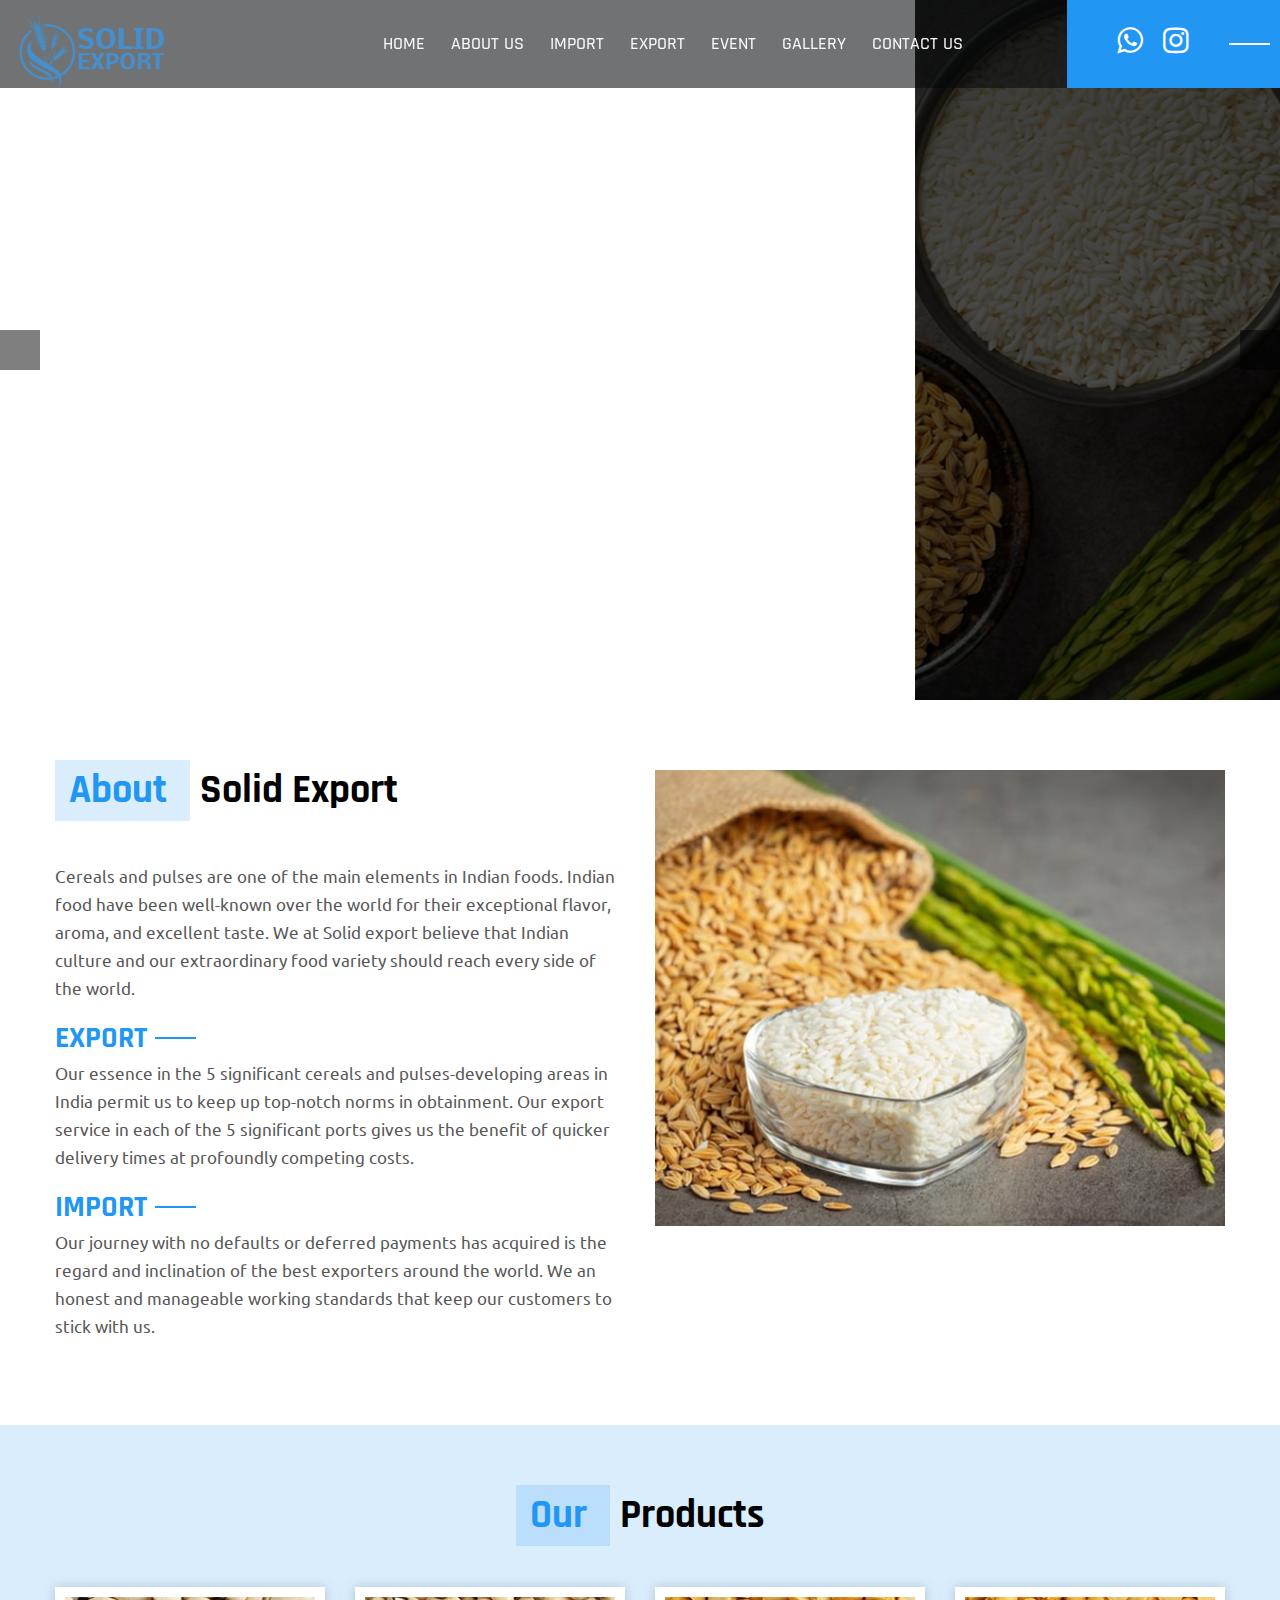
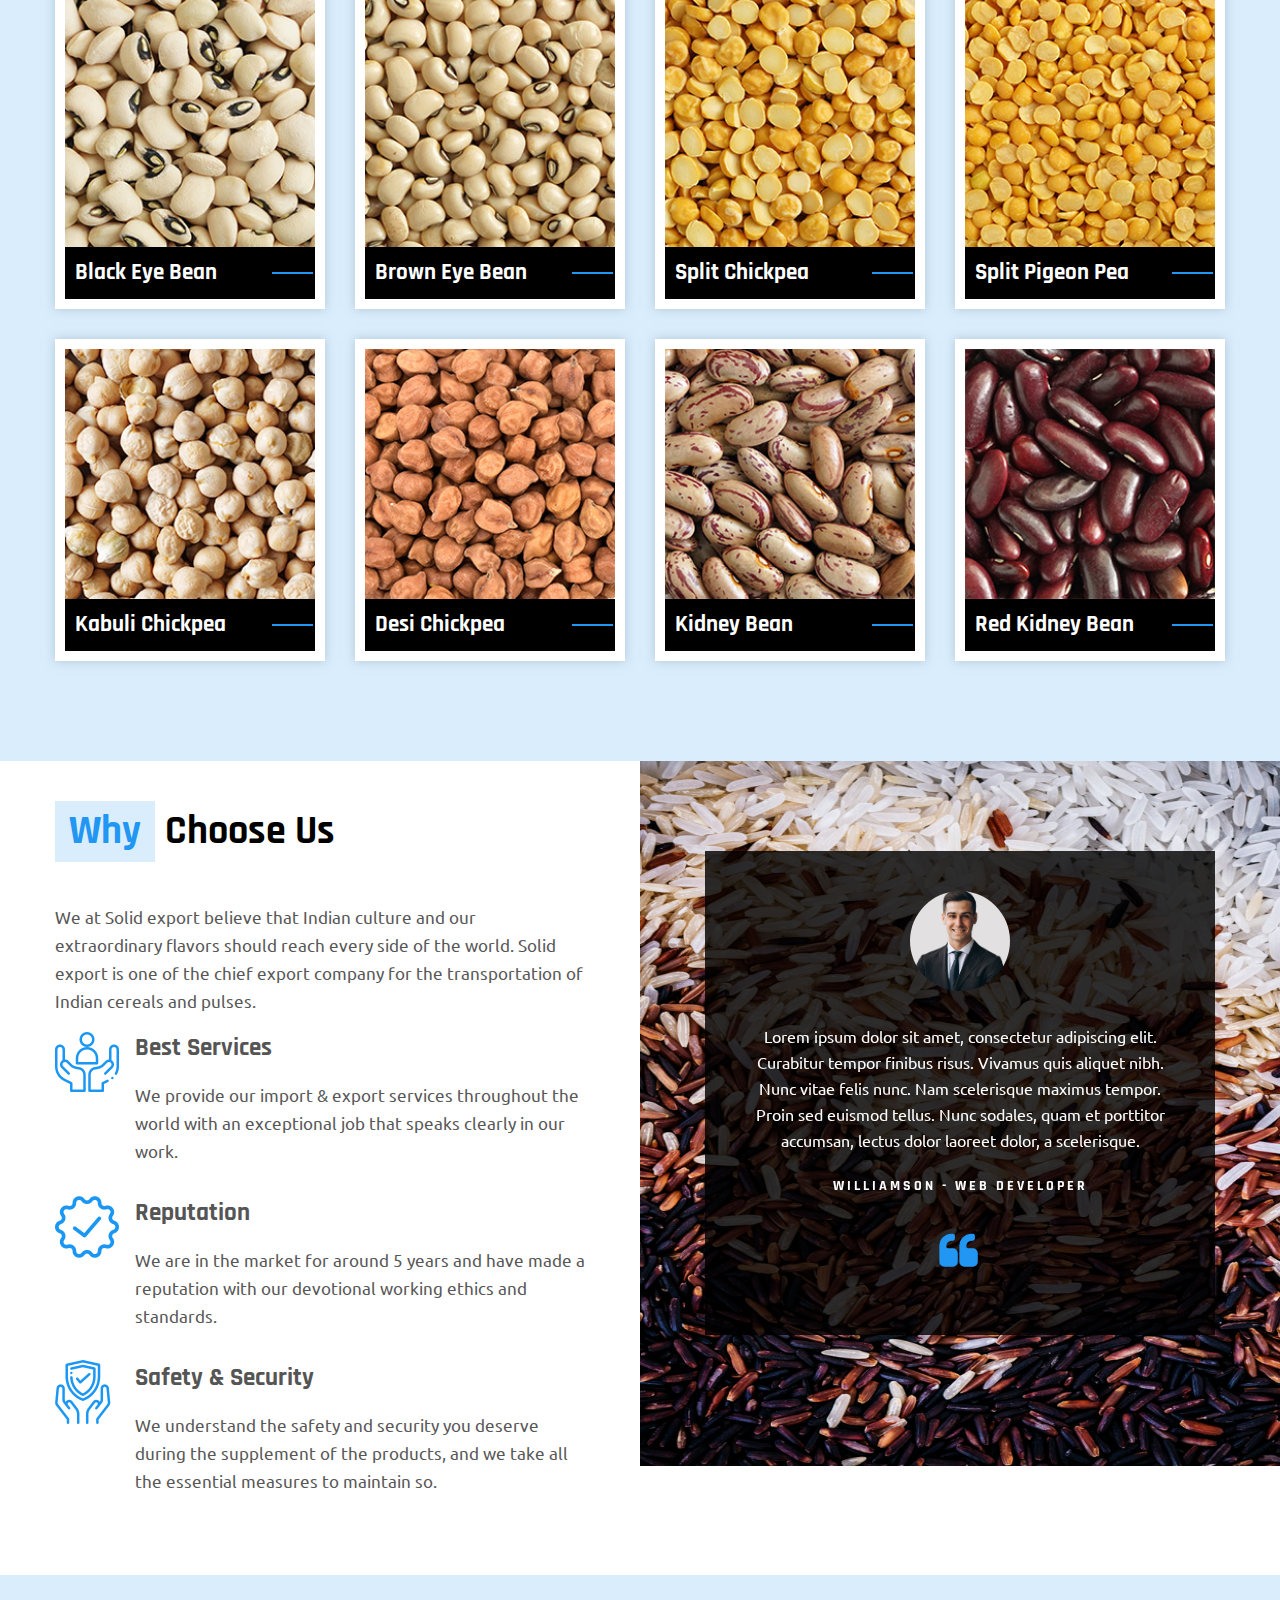
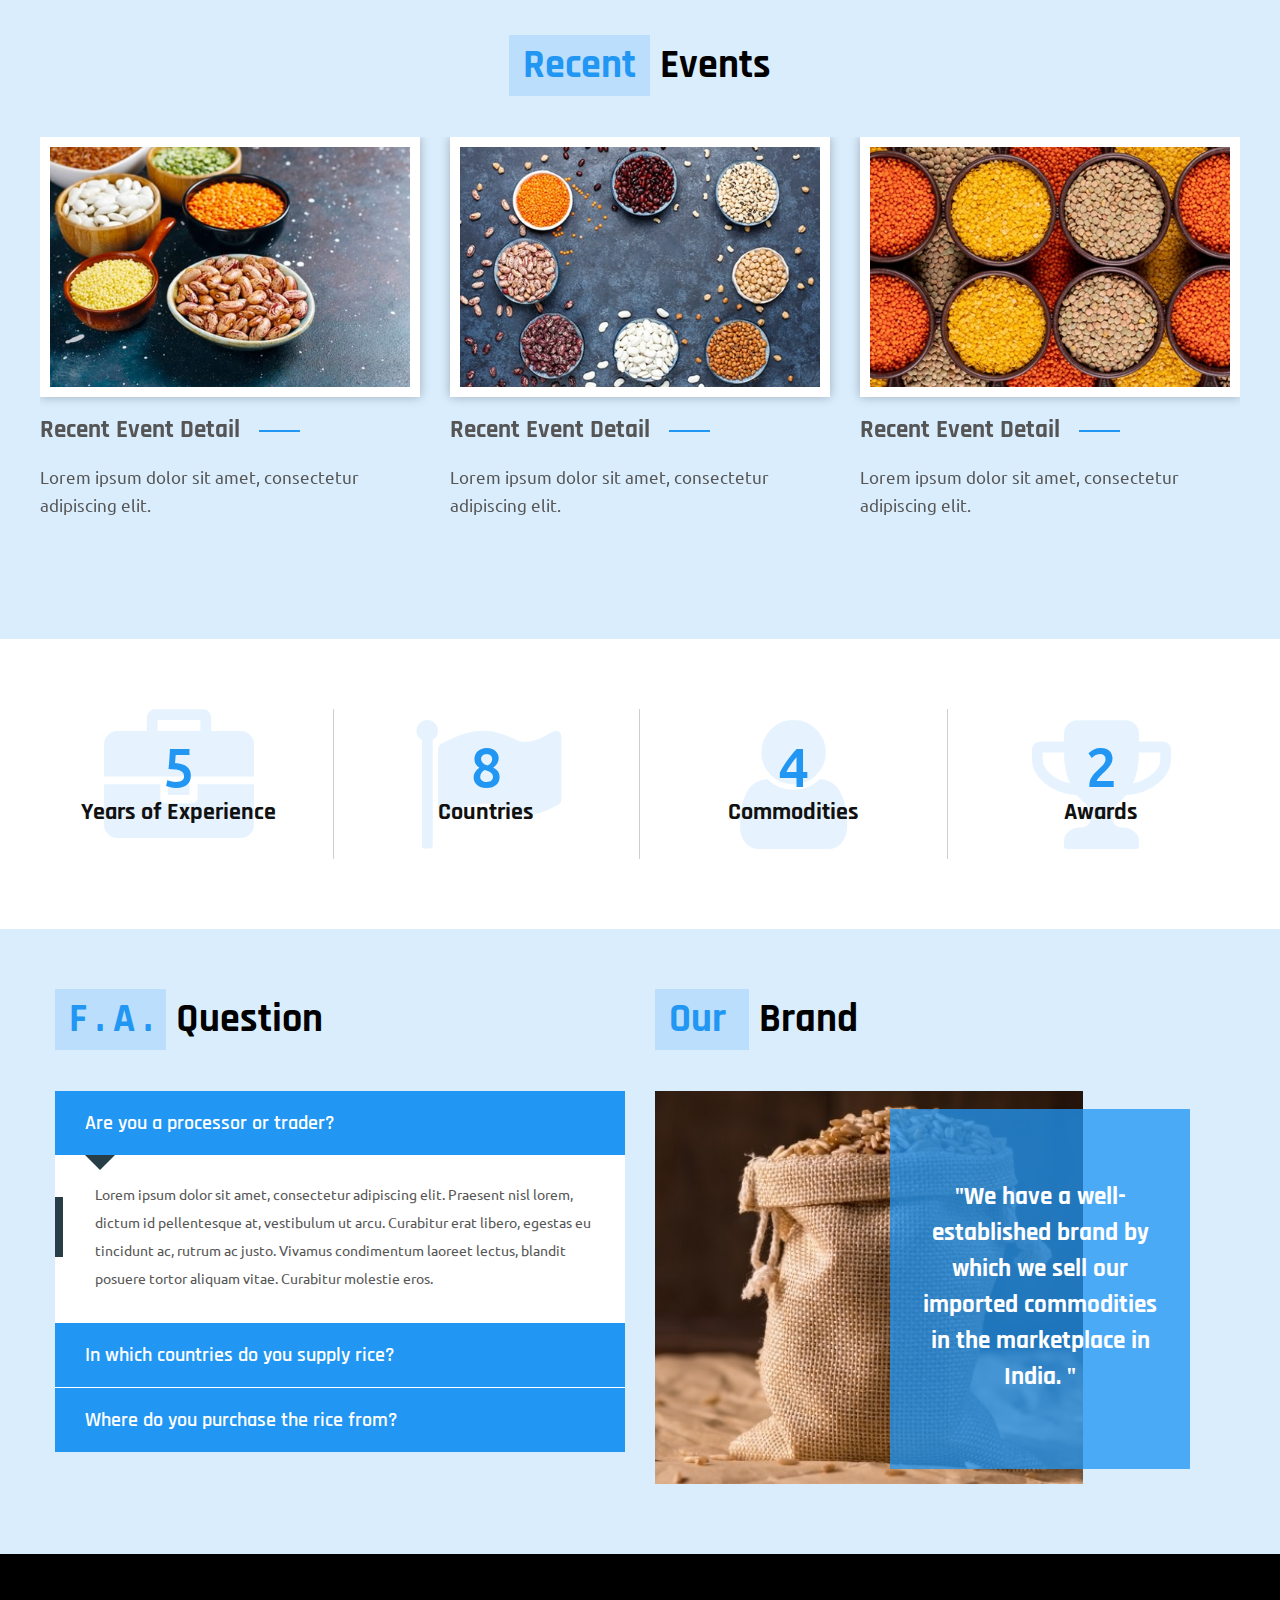
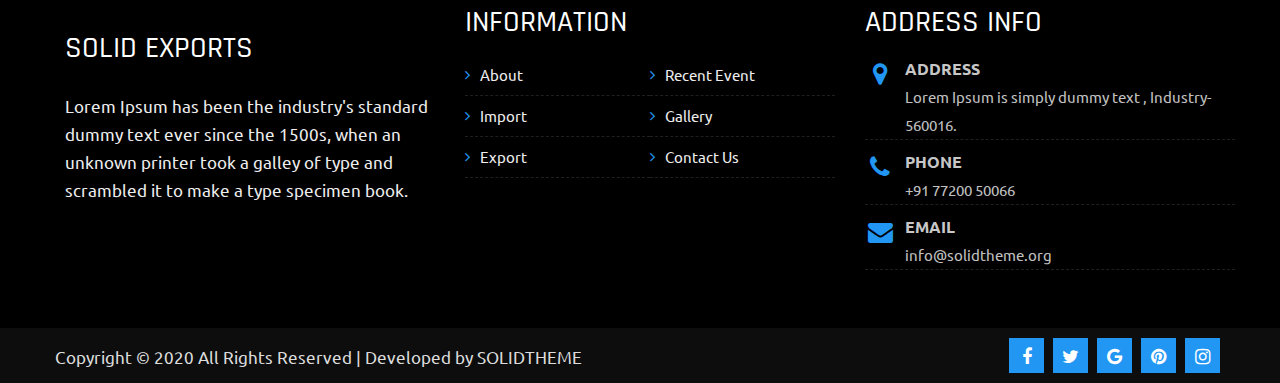
<file: index.html>
<!doctype html>
<html class="no-js" lang="en">

<!-- Mirrored from www.solidtheme.org/themes/export001/index.html by HTTrack Website Copier/3.x [XR&CO'2014], Tue, 18 Nov 2025 05:28:30 GMT -->
<head>
        <meta charset="utf-8">
        <meta http-equiv="x-ua-compatible" content="ie=edge">
        <title>Solid Export Template</title>
        <meta name="description" content="">
        <meta name="viewport" content="width=device-width, initial-scale=1">

        <!-- all css here -->
        <link rel="icon" href="img/favicon.png" sizes="16x16" type="image/png">
        <link rel="stylesheet" href="css/bootstrap.min.css">
        <link rel="stylesheet"href="css/settings.css">
        <link rel="stylesheet"href="css/layers.css">
        <link rel="stylesheet" href="css/animate.min.css">
        <link rel="stylesheet" href="css/owl.carousel.css">
        <link rel="stylesheet" href="css/owl.transitions.css">
        <link rel="stylesheet" href="css/meanmenu.min.css">
        <link rel="stylesheet" href="css/font-awesome.min.css">
        <link rel="stylesheet" href="css/icon.css">
        <link rel="stylesheet" href="css/flaticon.css">
        <link rel="stylesheet" href="style.css">
        <link rel="stylesheet" href="css/responsive.css">
        <link href="https://fonts.googleapis.com/css2?family=Rajdhani:wght@600&amp;family=Ubuntu:wght@300&amp;display=swap" rel="stylesheet">
   </head>
   <body>

  	<div id="preloader"></div>
  	<header class="sticky">
     	<div class="container-fluid">
      <div class="">
      </div>
          <div class="row">
              <div class="col-md-3 col-xs-3">
                  <div class="logo">
                      <a href="index.html">
                          <img src="img/logo.png">
                      </a>
                  </div>
              </div>
              <div class="col-md-7 col-xs-9">
                  <div class="header-menu">
                       <nav class="navbar navbar-default">
                          <div class="navbar-header">
                            <button class="navbar-toggle" type="button" data-toggle="collapse" data-target=".js-navbar-collapse">
                              <span class="sr-only">Toggle navigation</span>
                              <span class="icon-bar"></span>
                              <span class="icon-bar"></span>
                              <span class="icon-bar"></span>
                            </button>
                          </div>
                          <div class="collapse navbar-collapse js-navbar-collapse" id="navbar-example">
                              <div class="main-menu">
                                  <ul class="nav navbar-nav">
                                      <li><a href="index.html">Home</a></li>
                                      <li><a href="about.html">About Us</a></li>
                                      <li><a href="import.html">Import</a></li>
                                      <li><a href="export.html">Export</a></li>
                                      <li><a href="event.html">Event</a></li>
                                      <li><a href="gallery.html">Gallery</a></li>
                                      <li><a href="contact.html">Contact Us</a></li>
                                  </ul>
                              </div>
                          </div>
                      </nav>
                  </div>
              </div>
              <div class="col-md-2 no-padding bg-red">
                <div class="joindiv">
                  <ul>
                    <li><a href="#"><i class="fa fa-whatsapp"></i></a></li>
                    <li><a href="#"><i class="fa fa-instagram"></i></a></li>
                  </ul>
                </div>
              </div>
          </div>
     </div>
 	</header>
	<!--Main Slider-->
   <section class="main-slider">
     <div class="rev_slider_wrapper fullwidthbanner-container"  id="rev_slider_one_wrapper" data-source="gallery">
         <div class="rev_slider fullwidthabanner" id="rev_slider_one" data-version="5.4.1">
             <ul>                    
               <li data-transition="slidingoverlayhorizontal" data-description="Slide Description"  data-index="rs-1689" data-slotamount="default" data-thumb="img/slider-2.jpg" data-title="Slide Title">
                 <img alt="" class="rev-slidebg" data-bgfit="cover" data-bgparallax="10" data-bgposition="center center" data-bgrepeat="no-repeat" data-no-retina="" src="img/slider-2.jpg">
                 
                 <div class="tp-caption "
                 data-paddingbottom="[0,0,0,0]"
                 data-paddingleft="[0,0,0,0]"
                 data-paddingright="[0,0,0,0]"
                 data-paddingtop="[0,0,0,0]"
                 data-responsive_offset="on"
                 data-type="text"
                 data-height="none"
                 data-width="['700','650','650','450']"
                 data-whitespace="normal"
                 data-hoffset="['15','15','15','15']"
                 data-voffset="['-70','-60','-60','-80']"
                 data-x="['left','left','left','left']"
                 data-y="['middle','middle','middle','middle']"
                 data-textalign="['top','top','top','top']"
                 data-frames='[{"delay":500,"speed":1500,"frame":"0","from":"x:[175%];y:0px;z:0;rX:0;rY:0;rZ:0;sX:1;sY:1;skX:0;skY:0;opacity:1;","mask":"x:[-100%];y:0;s:inherit;e:inherit;","to":"o:1;","ease":"Power3.easeOut"},{"delay":"wait","speed":300,"frame":"999","to":"auto:auto;","ease":"Power3.easeInOut"}]'>
                     <h2>The Best Export<br>Company in Town</h2>
                 </div>
                 
                 <div class="tp-caption" 
                   data-paddingbottom="[0,0,0,0]"
                   data-paddingleft="[0,0,0,0]"
                   data-paddingright="[0,0,0,0]"
                   data-paddingtop="[0,0,0,0]"
                   data-responsive_offset="on"
                   data-type="text"
                   data-height="none"
                   data-width="['650','650','650','450']"
                   data-whitespace="normal"
                   data-hoffset="['15','15','15','15']"
                   data-voffset="['50','40','30','10']"
                   data-x="['left','left','left','left']"
                   data-y="['middle','middle','middle','middle']"
                   data-textalign="['top','top','top','top']"
                   data-frames='[{"delay":1000,"speed":1500,"frame":"0","from":"y:[150%];z:0;rX:0deg;rY:0;rZ:0;sX:1;sY:1;skX:0;skY:0;opacity:0;","to":"o:1;","ease":"Power4.easeInOut"},{"delay":"wait","speed":300,"frame":"999","to":"auto:auto;","ease":"Power3.easeInOut"}]'>
                       <div class="text">One of the oldest and most reputed importers</div>
                   </div>
                   
                   <div class="tp-caption tp-resizeme" 
                   data-paddingbottom="[0,0,0,0]"
                   data-paddingleft="[0,0,0,0]"
                   data-paddingright="[0,0,0,0]"
                   data-paddingtop="[0,0,0,0]"
                   data-responsive_offset="on"
                   data-type="text"
                   data-height="none"
                   data-whitespace="normal"
                   data-width="['650','650','650','450']"
                   data-hoffset="['15','15','15','15']"
                   data-voffset="['125','110','110','90']"
                   data-x="['left','left','left','left']"
                   data-y="['middle','middle','middle','middle']"
                   data-textalign="['top','top','top','top']"
                   data-frames='[{"delay":1500,"speed":1500,"frame":"0","from":"y:50px;opacity:0;","to":"o:1;","ease":"Power3.easeInOut"},{"delay":"wait","speed":300,"frame":"999","to":"opacity:0;","ease":"Power3.easeInOut"}]'>
           <!-- Link Box -->
                       <div class="link-box">
                          <a href="services.html" class="theme-btn"><i class="fa fa-angle-right"></i>Learn more</a>
                       </div>
                   </div>
                 </li>
                           
                 <li data-transition="slidingoverlayhorizontal" data-description="Slide Description"  data-index="rs-1689" data-slotamount="default" data-thumb="img/slider-1.jpg" data-title="Slide Title">
                 <img alt="" class="rev-slidebg" data-bgfit="cover" data-bgparallax="10" data-bgposition="center center" data-bgrepeat="no-repeat" data-no-retina="" src="img/slider-1.jpg">
                 
                 <div class="tp-caption "
                 data-paddingbottom="[0,0,0,0]"
                 data-paddingleft="[0,0,0,0]"
                 data-paddingright="[0,0,0,0]"
                 data-paddingtop="[0,0,0,0]"
                 data-responsive_offset="on"
                 data-type="text"
                 data-height="none"
                 data-width="['700','650','650','450']"
                 data-whitespace="normal"
                 data-hoffset="['15','15','15','15']"
                 data-voffset="['-70','-60','-60','-80']"
                 data-x="['left','left','left','left']"
                 data-y="['middle','middle','middle','middle']"
                 data-textalign="['top','top','top','top']"
                 data-frames='[{"delay":500,"speed":1500,"frame":"0","from":"x:[175%];y:0px;z:0;rX:0;rY:0;rZ:0;sX:1;sY:1;skX:0;skY:0;opacity:1;","mask":"x:[-100%];y:0;s:inherit;e:inherit;","to":"o:1;","ease":"Power3.easeOut"},{"delay":"wait","speed":300,"frame":"999","to":"auto:auto;","ease":"Power3.easeInOut"}]'>
                     <h2>Nothing will work <br>unless you do </h2>
                 </div>
                 
                 <div class="tp-caption" 
                   data-paddingbottom="[0,0,0,0]"
                   data-paddingleft="[0,0,0,0]"
                   data-paddingright="[0,0,0,0]"
                   data-paddingtop="[0,0,0,0]"
                   data-responsive_offset="on"
                   data-type="text"
                   data-height="none"
                   data-width="['650','650','650','450']"
                   data-whitespace="normal"
                   data-hoffset="['15','15','15','15']"
                   data-voffset="['50','40','30','10']"
                   data-x="['left','left','left','left']"
                   data-y="['middle','middle','middle','middle']"
                   data-textalign="['top','top','top','top']"
                   data-frames='[{"delay":1000,"speed":1500,"frame":"0","from":"y:[150%];z:0;rX:0deg;rY:0;rZ:0;sX:1;sY:1;skX:0;skY:0;opacity:0;","to":"o:1;","ease":"Power4.easeInOut"},{"delay":"wait","speed":300,"frame":"999","to":"auto:auto;","ease":"Power3.easeInOut"}]'>
                       <div class="text">One of the oldest and most reputed importers</div>
                   </div>
                   
                   <div class="tp-caption tp-resizeme" 
                   data-paddingbottom="[0,0,0,0]"
                   data-paddingleft="[0,0,0,0]"
                   data-paddingright="[0,0,0,0]"
                   data-paddingtop="[0,0,0,0]"
                   data-responsive_offset="on"
                   data-type="text"
                   data-height="none"
                   data-whitespace="normal"
                   data-width="['650','650','650','450']"
                   data-hoffset="['15','15','15','15']"
                   data-voffset="['125','110','110','90']"
                   data-x="['left','left','left','left']"
                   data-y="['middle','middle','middle','middle']"
                   data-textalign="['top','top','top','top']"
                   data-frames='[{"delay":1500,"speed":1500,"frame":"0","from":"y:50px;opacity:0;","to":"o:1;","ease":"Power3.easeInOut"},{"delay":"wait","speed":300,"frame":"999","to":"opacity:0;","ease":"Power3.easeInOut"}]'>
           <!-- Link Box -->
                       <div class="link-box">
                          <a href="services.html" class="theme-btn"><i class="fa fa-angle-right"></i>Learn more</a>
                       </div>
                   </div>
                 </li>
             </ul>
         </div>
     </div>
 </section>
 <!--SLIDER-END-->

<!--SECTION-ABOUT-->
<section class="section">
  <div class="container">
    <div class="row">
      <div  class="col-md-6">
        <div class="section-title">
          <h2><span>About </span>Solid Export</h2>
        </div>
        <div class="abt-text">
          <p>Cereals and pulses are one of the main elements in Indian foods. Indian food have been well-known over the world for their exceptional flavor, aroma, and excellent taste. We at Solid export believe that Indian culture and our extraordinary food variety should reach every side of the world.</p>
          <div class="exper">
              <i href="#"></i>
              <h2>EXPORT</h2>
              <p>Our essence in the 5 significant cereals and pulses-developing areas in India permit us to keep up top-notch norms in obtainment. Our export service in each of the 5 significant ports gives us the benefit of quicker delivery times at profoundly competing costs.</p>
          </div>
          <div class="exper">
              <i href="#"></i>
              <h2>IMPORT</h2>
              <p>Our journey with no defaults or deferred payments has acquired is the regard and inclination of the best exporters around the world. We an honest and manageable working standards that keep our customers to stick with us.</p>
          </div>
        </div>
      </div>
      <div  class="col-md-6">
        <div class="abt-img">
          <img src="img/about.jpg">
        </div>
      </div>
    </div>
  </div>
</section>
<!--SECTION-ABOUT end-->
<!--our product-->
<section class="section section-bg">
  <div class="container">
    <div class="section-title center">
      <h2><span>Our </span>Products</h2>
    </div>
    <div class="row">
        <div class="col-md-3 col-sm-6">
          <div class="pro-box">
            <img src="img/ser-1.jpg">
            <div class="pro-text">
              <h2>Black Eye Bean</h2>
            </div>
          </div>
        </div>
        <div class="col-md-3 col-sm-6">
          <div class="pro-box">
            <img src="img/ser-2.jpg">
            <div class="pro-text">
              <h2>Brown Eye Bean</h2>
            </div>
          </div>
        </div>
        <div class="col-md-3 col-sm-6">
          <div class="pro-box">
            <img src="img/ser-3.jpg">
            <div class="pro-text">
              <h2>Split Chickpea</h2>
            </div>
          </div>
        </div>
        <div class="col-md-3 col-sm-6">
          <div class="pro-box">
            <img src="img/ser-4.jpg">
            <div class="pro-text">
              <h2>Split Pigeon Pea</h2>
            </div>
          </div>
        </div>
        <div class="col-md-3 col-sm-6">
          <div class="pro-box">
            <img src="img/ser-5.jpg">
            <div class="pro-text">
              <h2>Kabuli Chickpea</h2>
            </div>
          </div>
        </div>
         <div class="col-md-3 col-sm-6">
          <div class="pro-box">
            <img src="img/ser-6.jpg">
            <div class="pro-text">
              <h2>Desi Chickpea</h2>
            </div>
          </div>
        </div>
         <div class="col-md-3 col-sm-6">
          <div class="pro-box">
            <img src="img/ser-7.jpg">
            <div class="pro-text">
              <h2>Kidney Bean</h2>
            </div>
          </div>
        </div>
         <div class="col-md-3 col-sm-6">
          <div class="pro-box">
            <img src="img/ser-8.jpg">
            <div class="pro-text">
              <h2>Red Kidney Bean</h2>
            </div>
          </div>
        </div>
    </div>
  </div>
</section>
<!--our product end-->
<!--why us-->
<section>
  <div class="container-fluid">
    <div class="row">
      <div class="col-md-6">
        <div class="why-us">
            <div class="section-title">
              <h2><span>Why</span>Choose Us</h2>
            </div>
            <p>We at Solid export believe that Indian culture and our extraordinary flavors should reach every side of the world. Solid export is one of the chief export company for the transportation of Indian cereals and pulses.</p>
            <div class="our-pont">
              <div class="point-why">
                <img src="img/pnt-1.png">
                <div class="pont-desc">
                  <h3>Best Services</h3>
                  <p>We provide our import & export services throughout the world with an exceptional job that speaks clearly in our work.</p>
                </div>
              </div>
              <div class="point-why">
                <img src="img/pnt-2.png">
                <div class="pont-desc">
                  <h3>Reputation</h3>
                  <p>We are in the market for around 5 years and have made a reputation with our devotional working ethics and standards.</p>
                </div>
              </div>
              <div class="point-why">
                <img src="img/pnt-3.png">
                <div class="pont-desc">
                  <h3>Safety & Security</h3>
                  <p>We understand the safety and security you deserve during the supplement of the products, and we take all the essential measures to maintain so.</p>
                </div>
              </div>
            </div>
        </div>
      </div>
      <div class="col-md-6 bg-testi">
           <div id="testimonial-slider" class="owl-carousel">
                <div class="testimonial">
                    <div class="pic">
                        <img src="img/profile-1.jpg" alt="">
                    </div>
                    <p class="description">
                        Lorem ipsum dolor sit amet, consectetur adipiscing elit. Curabitur tempor finibus risus. Vivamus quis aliquet nibh. Nunc vitae felis nunc. Nam scelerisque maximus tempor. Proin sed euismod tellus. Nunc sodales, quam et porttitor accumsan, lectus dolor laoreet dolor, a scelerisque.
                    </p>
                    <h3 class="testimonial-title">Williamson - Web Developer</h3>
                </div>
 
                <div class="testimonial">
                    <div class="pic">
                        <img src="img/profile-2.jpg" alt="">
                    </div>
                    <p class="description">
                        Lorem ipsum dolor sit amet, consectetur adipiscing elit. Curabitur tempor finibus risus. Vivamus quis aliquet nibh. Nunc vitae felis nunc. Nam scelerisque maximus tempor. Proin sed euismod tellus. Nunc sodales, quam et porttitor accumsan, lectus dolor laoreet dolor, a scelerisque.
                    </p>
                    <h3 class="testimonial-title">kristiana - Web Designer</h3>
                </div>
 
                <div class="testimonial">
                    <div class="pic">
                        <img src="img/profile-1.jpg" alt="">
                    </div>
                    <p class="description">
                        Lorem ipsum dolor sit amet, consectetur adipiscing elit. Curabitur tempor finibus risus. Vivamus quis aliquet nibh. Nunc vitae felis nunc. Nam scelerisque maximus tempor. Proin sed euismod tellus. Nunc sodales, quam et porttitor accumsan, lectus dolor laoreet dolor, a scelerisque.
                    </p>
                    <h3 class="testimonial-title">Steve Thomas - Web Developer</h3>
                </div>
            </div>
      </div>
    </div>
  </div>
</section>
<!--why us end-->
<!--event area-->
<section class="section section-bg">
  <div class="container">
    <div class="section-title center">
      <h2><span>Recent</span>Events</h2>
    </div>
    <div class="row">
      <div class="owl-carousel owl-theme owl-event">
        <div class="item">
        <div class="news-blog">
          <img src="img/blog-1.jpg">
          <div class="news-desc">
            <h3>Recent Event Detail</h3>
            <p>Lorem ipsum dolor sit amet, consectetur adipiscing elit.</p>
          </div>
        </div>
      </div>
      <div class="item">
        <div class="news-blog">
          <img src="img/blog-2.jpg">
          <div class="news-desc">
            <h3>Recent Event Detail</h3>
            <p>Lorem ipsum dolor sit amet, consectetur adipiscing elit.</p>
          </div>
        </div>
      </div>
      <div class="item">
        <div class="news-blog">
          <img src="img/blog-3.jpg">
          <div class="news-desc">
            <h3>Recent Event Detail</h3>
            <p>Lorem ipsum dolor sit amet, consectetur adipiscing elit.</p>
          </div>
        </div>
      </div>
    </div>
  </div>
  </div>
</section>
<!--event area end-->
<section class="section section-counter">
  <div class="container">
    <div class="row">
      <div class="row">
          <div class="col-md-3 col-xs-6">
            <div class="counter">
               <i class="fa fa-briefcase" aria-hidden="true"></i>
                <div class="counter-content">
                    <span class="counter-value">30</span>
                      <h3>Years of Experience</h3>
                </div>
            </div>
        </div>
        <div class="col-md-3 col-xs-6 border-lft-rt">
            <div class="counter">
                <i class="fa fa-flag" aria-hidden="true"></i>
                <div class="counter-content">
                    <span class="counter-value">50</span>
                     <h3>Countries</h3>
                </div>
            </div>
        </div>
        <div class="col-md-3 col-xs-6 border-rt">
            <div class="counter">
                <i class="fa fa-user" aria-hidden="true"></i>
                <div class="counter-content">
                    <span class="counter-value">25</span>
                    <h3>Commodities</h3>
                </div>
            </div>
        </div>
        <div class="col-md-3 col-xs-6">
            <div class="counter">
                <i class="fa fa-trophy" aria-hidden="true"></i>
                <div class="counter-content">
                    <span class="counter-value">10</span>
                    <h3>Awards</h3>
                </div>
            </div>
        </div>
      </div>
    </div>
  </div>
</section>
<section class="section section-bg">
  <div class="container">
    <div class="row">
      <div class="col-md-6">
        <div class="faq-div">
            <div class="section-title">
              <h2><span>F . A .</span>Question</h2>
            </div>
            <div class="panel-group" id="accordion" role="tablist" aria-multiselectable="true">
                <div class="panel panel-default">
                    <div class="panel-heading" role="tab" id="headingOne">
                        <h4 class="panel-title">
                            <a role="button" data-toggle="collapse" data-parent="#accordion" href="#collapseOne" aria-expanded="true" aria-controls="collapseOne">
                               Are you a processor or trader?
                            </a>
                        </h4>
                    </div>
                    <div id="collapseOne" class="panel-collapse collapse in" role="tabpanel" aria-labelledby="headingOne">
                        <div class="panel-body">
                            <p>Lorem ipsum dolor sit amet, consectetur adipiscing elit. Praesent nisl lorem, dictum id pellentesque at, vestibulum ut arcu. Curabitur erat libero, egestas eu tincidunt ac, rutrum ac justo. Vivamus condimentum laoreet lectus, blandit posuere tortor aliquam vitae. Curabitur molestie eros. </p>
                        </div>
                    </div>
                </div>
                <div class="panel panel-default">
                    <div class="panel-heading" role="tab" id="headingTwo">
                        <h4 class="panel-title">
                            <a class="collapsed" role="button" data-toggle="collapse" data-parent="#accordion" href="#collapseTwo" aria-expanded="false" aria-controls="collapseTwo">
                              In which countries do you supply rice?
                            </a>
                        </h4>
                    </div>
                    <div id="collapseTwo" class="panel-collapse collapse" role="tabpanel" aria-labelledby="headingTwo">
                        <div class="panel-body">
                            <p>Lorem ipsum dolor sit amet, consectetur adipiscing elit. Praesent nisl lorem, dictum id pellentesque at, vestibulum ut arcu. Curabitur erat libero, egestas eu tincidunt ac, rutrum ac justo. Vivamus condimentum laoreet lectus, blandit posuere tortor aliquam vitae. Curabitur molestie eros. </p>
                        </div>
                    </div>
                </div>
                <div class="panel panel-default">
                    <div class="panel-heading" role="tab" id="headingThree">
                        <h4 class="panel-title">
                            <a class="collapsed" role="button" data-toggle="collapse" data-parent="#accordion" href="#collapseThree" aria-expanded="false" aria-controls="collapseThree">
                                Where do you purchase the rice from?
                            </a>
                        </h4>
                    </div>
                    <div id="collapseThree" class="panel-collapse collapse" role="tabpanel" aria-labelledby="headingThree">
                        <div class="panel-body">
                            <p>Lorem ipsum dolor sit amet, consectetur adipiscing elit. Praesent nisl lorem, dictum id pellentesque at, vestibulum ut arcu. Curabitur erat libero, egestas eu tincidunt ac, rutrum ac justo. Vivamus condimentum laoreet lectus, blandit posuere tortor aliquam vitae. Curabitur molestie eros. </p>
                        </div>
                    </div>
                </div>
            </div>
        </div>
      </div>
      <div class="col-md-6">
         <div class="section-title">
            <h2><span>Our </span>Brand</h2>
          </div>
          <div class="our-brand">
            <div class="col-md-9 no-padding">
              <img src="img/product.png">
            </div>
            <div class="col-md-3 beand-bg no-padding">
              <div class="brand-text">
                <h3>"We have a well-established brand by which we sell our imported commodities in the marketplace in India. "</h3>
              </div>
            </div>
          </div>
      </div>
    </div>
  </div>
</section>
<!--footer-->
<footer id="contact">
 <div class="footer-info">
   <div class="container">
       <div class="row">
         <div class="col-md-4">
           <div class="footer-fix">
            <div class="logo">
                <a href="index.html">
                    <h3>Solid Exports</h3>
                </a>
            </div>
            <p>Lorem Ipsum has been the industry's standard dummy text ever since the 1500s, when an unknown printer took a galley of type and scrambled it to make a type specimen book.</p>
           </div>
         </div>
        
         <div class="col-md-4">
           <div class="footer-fix fotr-ser">
            <h3 class="footertitle">Information</h3>
             <ul>
                 <li><a href="about.html">About</a></li>
                 <li><a href="import.html">Import</a></li>
                 <li><a href="export.html">Export</a></li>
                
             </ul>
             <ul>
                 
                 <li><a href="event.html">Recent Event</a></li>
                 <li><a href="gallery.html">Gallery</a></li>
                  <li><a href="contact.html">Contact Us</a></li>
             </ul>
           </div>
         </div>
          <div class="col-md-4">
           <div class="footer-fix">
            <h3 class="footertitle">Address Info</h3>
             <ul>
                <li>
                 <i class="fa fa-map-marker"></i>
                 <strong>address</strong> 
                 Lorem Ipsum is simply dummy text , Industry-560016.
                </li>
                <li>
                 <i class="fa fa-phone"></i>
                 <strong>phone</strong>
                 +91 77200 50066
                </li>
                <li>
                 <i class="fa fa-envelope"></i>
                 <strong>email</strong>info@solidtheme.org
                </li>
             </ul>
           </div>
         </div>
     </div>
   </div>
 </div>
   <div class="footer-copyright">
           <div class="container">
               <div class="row">
                   <div class="col-md-6 col-sm-6 col-xs-12">
                   <div class="copyright">
                       <p>
                           Copyright © 2020 All Rights Reserved | Developed by SOLIDTHEME
                       </p>
                   </div>
               </div>
       <div class="col-md-6 col-sm-6 col-xs-12">
         <div class="footer-icons">
           <ul>
             <li><a href="#"><i class="fa fa-facebook"></i></a></li>
             <li><a href="#"><i class="fa fa-twitter"></i></a></li>
             <li><a href="#"><i class="fa fa-google"></i></a></li>
             <li><a href="#"><i class="fa fa-pinterest"></i></a></li>
             <li><a href="#"><i class="fa fa-instagram"></i></a></li>
           </ul>
         </div>
       </div>
               </div>
           </div>
       </div>
   </footer>
        
  <!-- all js here -->

  <!-- jquery latest version -->
  <script src="js/jquery-1.12.4.min.js"></script>
  <script src="js/bootstrap.min.js"></script>
  <script src="js/owl.carousel.min.js"></script>
  <script src="js/jquery.meanmenu.js"></script>
  <script src="js/plugins.js"></script>
  <script src="js/main.js"></script>
  <script src="js/main-slider-script.js"></script>
  <!--Revolution Slider-->
  <script src="js/jquery.themepunch.revolution.min.js"></script>
  <script src="js/jquery.themepunch.tools.min.js"></script>
  <script src="js/extensions/revolution.extension.actions.min.js"></script>
  <script src="js/extensions/revolution.extension.carousel.min.js"></script>
  <script src="js/extensions/revolution.extension.kenburn.min.js"></script>
  <script src="js/extensions/revolution.extension.layeranimation.min.js"></script>
  <script src="js/extensions/revolution.extension.migration.min.js"></script>
  <script src="js/extensions/revolution.extension.navigation.min.js"></script>
  <script src="js/extensions/revolution.extension.parallax.min.js"></script>
  <script src="js/extensions/revolution.extension.slideanims.min.js"></script>
  <script src="js/extensions/revolution.extension.video.min.js"></script>
  <script type="text/javascript">
     $(window).scroll(function(){
        var sticky = $('.sticky'),
            scroll = $(window).scrollTop();

        if (scroll >= 100) sticky.addClass('fixed');
        else sticky.removeClass('fixed');
      });
  </script>

  <script type="text/javascript">
      $(document).ready(function(){
        $("#testimonial-slider").owlCarousel({
            items:1,
            itemsDesktop:[1199,2],
            itemsDesktopSmall:[979,2],
            itemsTablet:[768,2],
            itemsMobile:[600,1],
            pagination:true,
            navigation:false,
            navigationText:["",""],
            slideSpeed:1000,
            autoPlay:true
        });
    });
  </script>
  <script>
   $(document).ready(function(){
       $('.counter-value').each(function(){
           $(this).prop('Counter',0).animate({
               Counter: $(this).text()
           },{
               duration: 3500,
               easing: 'swing',
               step: function (now){
                   $(this).text(Math.ceil(now));
               }
           });
       });
   });
  </script>
  <script type="text/javascript">
    $('.owl-event').owlCarousel({
        loop:true,
        margin:30,
        autoplay:true,
        responsive:{
            0:{
                items:1
            },
            600:{
                items:3
            },
            1000:{
                items:3
            }
        }
    })
  </script>    
</body>

<!-- Mirrored from www.solidtheme.org/themes/export001/index.html by HTTrack Website Copier/3.x [XR&CO'2014], Tue, 18 Nov 2025 05:28:58 GMT -->
</html>
</file>
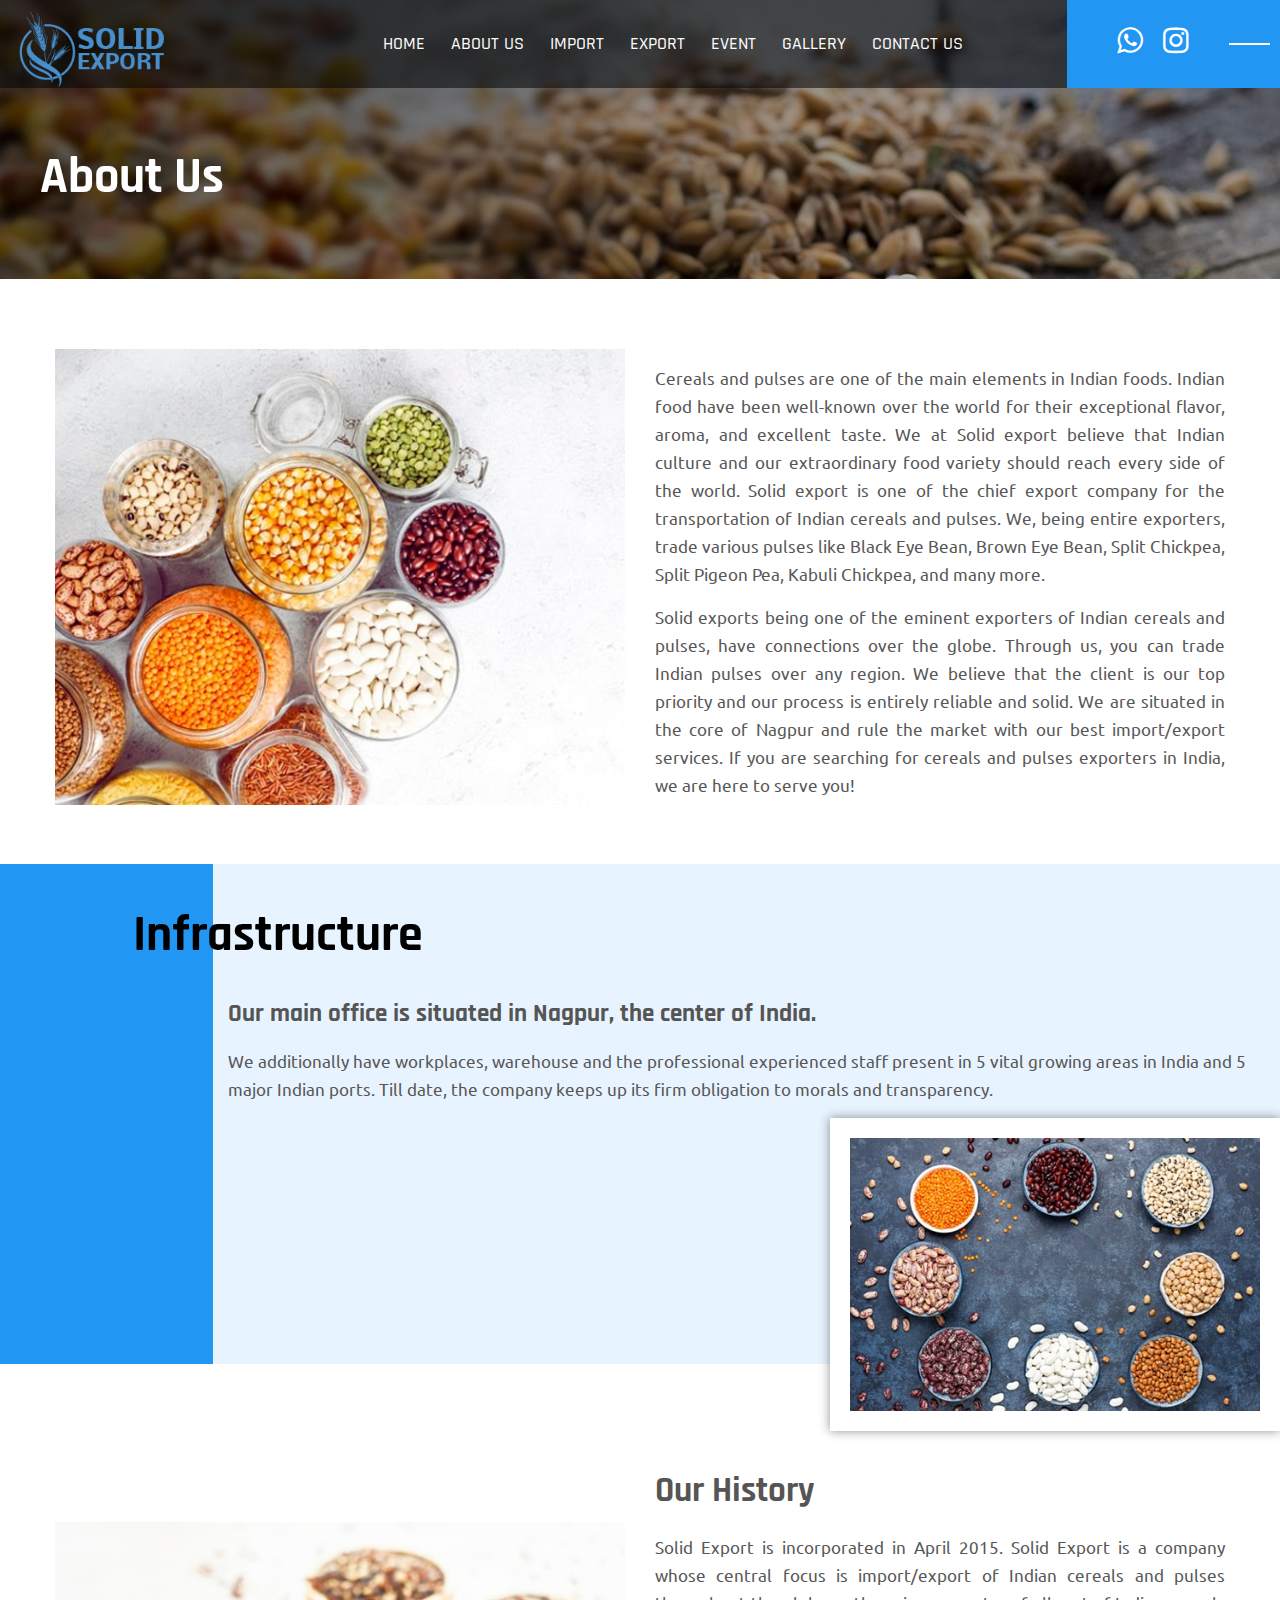
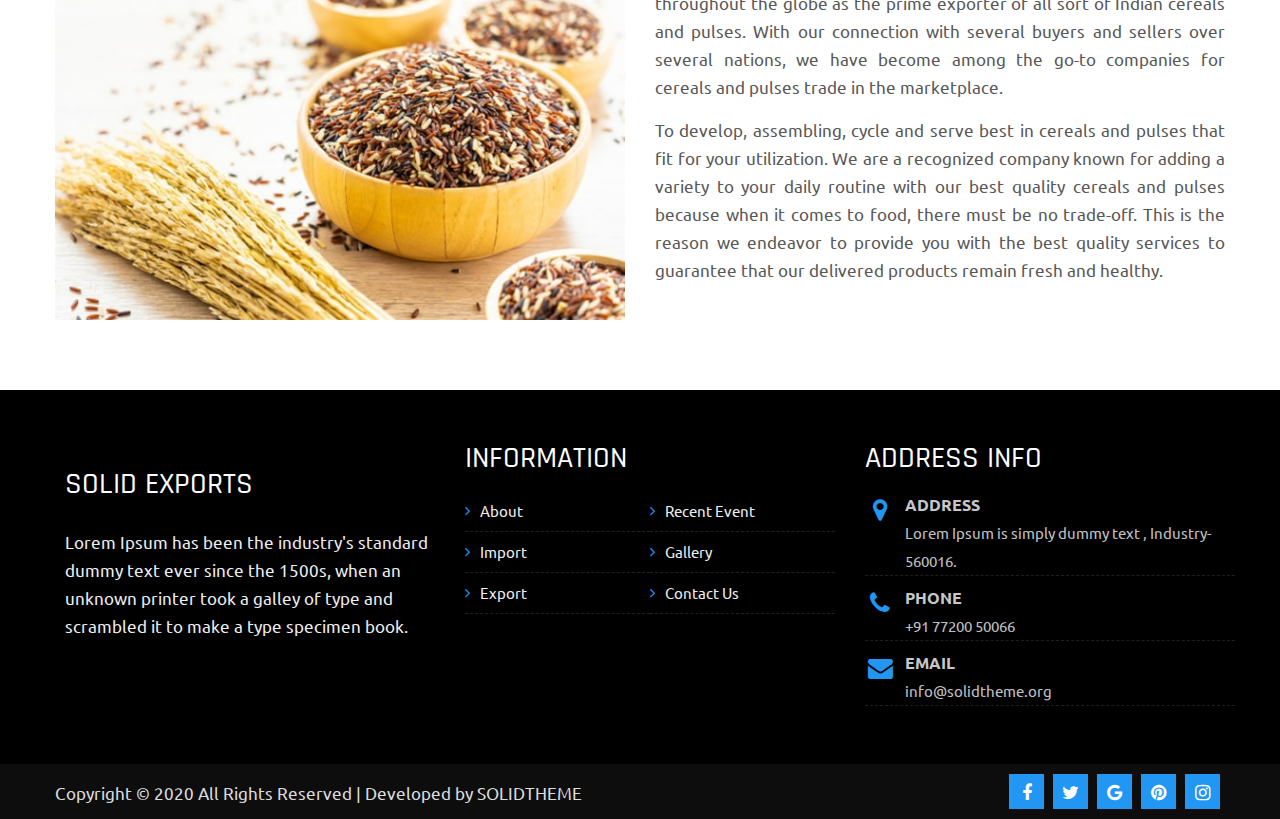
<file: about.html>
<!doctype html>
<html class="no-js" lang="en">

<!-- Mirrored from www.solidtheme.org/themes/export001/about.html by HTTrack Website Copier/3.x [XR&CO'2014], Tue, 18 Nov 2025 05:29:19 GMT -->
<head>
        <meta charset="utf-8">
        <meta http-equiv="x-ua-compatible" content="ie=edge">
        <title>Solid Export Template</title>
        <meta name="description" content="">
        <meta name="viewport" content="width=device-width, initial-scale=1">

        <!-- all css here -->
        <link rel="icon" href="img/favicon.png" sizes="16x16" type="image/png">
        <link rel="stylesheet" href="css/bootstrap.min.css">
        <link rel="stylesheet"href="css/settings.css">
        <link rel="stylesheet"href="css/layers.css">
        <link rel="stylesheet" href="css/animate.min.css">
        <link rel="stylesheet" href="css/owl.carousel.css">
        <link rel="stylesheet" href="css/owl.transitions.css">
        <link rel="stylesheet" href="css/meanmenu.min.css">
        <link rel="stylesheet" href="css/font-awesome.min.css">
        <link rel="stylesheet" href="css/icon.css">
        <link rel="stylesheet" href="css/flaticon.css">
        <link rel="stylesheet" href="style.css">
        <link rel="stylesheet" href="css/responsive.css">
        <link href="https://fonts.googleapis.com/css2?family=Rajdhani:wght@600&amp;family=Ubuntu:wght@300&amp;display=swap" rel="stylesheet">
   </head>
   <body>

    <div id="preloader"></div>
    <header class="sticky">
      <div class="container-fluid">
      <div class="">
      </div>
          <div class="row">
              <div class="col-md-3 col-xs-6">
                  <div class="logo">
                      <a href="index.html">
                           <img src="img/logo.png">
                      </a>
                  </div>
              </div>
              <div class="col-md-7">
                  <div class="header-menu">
                       <nav class="navbar navbar-default">
                          <div class="navbar-header">
                            <button class="navbar-toggle" type="button" data-toggle="collapse" data-target=".js-navbar-collapse">
                              <span class="sr-only">Toggle navigation</span>
                              <span class="icon-bar"></span>
                              <span class="icon-bar"></span>
                              <span class="icon-bar"></span>
                            </button>
                          </div>
                          <div class="collapse navbar-collapse js-navbar-collapse" id="navbar-example">
                              <div class="main-menu">
                                  <ul class="nav navbar-nav">
                                      <li><a href="index.html">Home</a></li>
                                      <li><a href="about.html">About Us</a></li>
                                      <li><a href="import.html">Import</a></li>
                                      <li><a href="export.html">Export</a></li>
                                      <li><a href="event.html">Event</a></li>
                                      <li><a href="gallery.html">Gallery</a></li>
                                      <li><a href="contact.html">Contact Us</a></li>
                                  </ul>
                              </div>
                          </div>
                      </nav>
                  </div>
              </div>
              <div class="col-md-2 no-padding bg-red">
                <div class="joindiv">
                  <ul>
                    <li><a href="#"><i class="fa fa-whatsapp"></i></a></li>
                    <li><a href="#"><i class="fa fa-instagram"></i></a></li>
                  </ul>
                </div>
              </div>
          </div>
     </div>
  </header>
<!--header-->
<section class="inner-page">
   <div class="container">
      <div class="row">
         <h1>About Us</h1>
      </div>
   </div>
</section> 

<section class="section-inner">
   <div class="container pb50">
      <div class="row">
         <div class="col-md-6">
            <div class="about-img">
               <img src="img/abt-1.jpg">
            </div>
         </div>
         <div class="col-md-6">
            <div class="about-desc">
               <h2></h2>
               <p>Cereals and pulses are one of the main elements in Indian foods. Indian food have been well-known over the world for their exceptional flavor, aroma, and excellent taste. We at Solid export believe that Indian culture and our extraordinary food variety should reach every side of the world. Solid export is one of the chief export company for the transportation of Indian cereals and pulses. We, being entire exporters, trade various pulses like Black Eye Bean, Brown Eye Bean, Split Chickpea, Split Pigeon Pea, Kabuli Chickpea, and many more.</p>
               <p>Solid exports being one of the eminent exporters of Indian cereals and pulses, have connections over the globe. Through us, you can trade Indian pulses over any region. We believe that the client is our top priority and our process is entirely reliable and solid. We are situated in the core of Nagpur and rule the market with our best import/export services. If you are searching for cereals and pulses exporters in India, we are here to serve you!</p>
            </div>
         </div>
      </div>
   </div>
   <div class="section-infrastructure">
      <div class="container-fluid">
        <div class="row">
          <div class="col-md-2 infra-bg">
            </div>
            <div class="col-md-10 infra-text">
              <div class="infra-desc">
                <h2>Infrastructure</h2>
                <h3>Our main office is situated in Nagpur, the center of India.</h3>
                <p> We additionally have workplaces, warehouse and the professional experienced staff present in 5 vital growing areas in India and 5 major Indian ports. Till date, the company keeps up its firm obligation to morals and transparency.</p>
                <div class="infra-img">
                  <img src="img/blog-2.jpg">
                </div>
              </div>
            </div>
         </div>
      </div>
   </div>
   <div class="container pt50 mt50">
      <div class="row">
          <div class="col-md-6">
            <div class="about-img">
               <img src="img/abt-2.jpg">
            </div>
         </div>
          <div class="col-md-6">
            <div class="about-desc">
               <h1>Our History</h1>
               <p>Solid Export is incorporated in April 2015. Solid Export is a company whose central focus is import/export of Indian cereals and pulses throughout the globe as the prime exporter of all sort of Indian cereals and pulses. With our connection with several buyers and sellers over several nations, we have become among the go-to companies for cereals and pulses trade in the marketplace.

</p>
               <p>To develop, assembling, cycle and serve best in cereals and pulses that fit for your utilization. We are a recognized company known for adding a variety to your daily routine with our best quality cereals and pulses because when it comes to food, there must be no trade-off. This is the reason we endeavor to provide you with the best quality services to guarantee that our delivered products remain fresh and healthy.</p>
            </div>
         </div>
      </div>
   </div>
</section>

<!--footer-->
<footer id="contact">
 <div class="footer-info">
   <div class="container">
       <div class="row">
         <div class="col-md-4">
           <div class="footer-fix">
            <div class="logo">
                <a href="index.html">
                    <h3>Solid Exports</h3>
                </a>
            </div>
            <p>Lorem Ipsum has been the industry's standard dummy text ever since the 1500s, when an unknown printer took a galley of type and scrambled it to make a type specimen book.</p>
           </div>
         </div>
        
         <div class="col-md-4">
           <div class="footer-fix fotr-ser">
            <h3 class="footertitle">Information</h3>
             <ul>
                 <li><a href="about.html">About</a></li>
                 <li><a href="import.html">Import</a></li>
                 <li><a href="export.html">Export</a></li>
                
             </ul>
             <ul>
                 
                 <li><a href="event.html">Recent Event</a></li>
                 <li><a href="gallery.html">Gallery</a></li>
                  <li><a href="contact.html">Contact Us</a></li>
             </ul>
           </div>
         </div>
          <div class="col-md-4">
           <div class="footer-fix">
            <h3 class="footertitle">Address Info</h3>
             <ul>
                <li>
                 <i class="fa fa-map-marker"></i>
                 <strong>address</strong> 
                 Lorem Ipsum is simply dummy text , Industry-560016.
                </li>
                <li>
                 <i class="fa fa-phone"></i>
                 <strong>phone</strong>
                 +91 77200 50066
                </li>
                <li>
                 <i class="fa fa-envelope"></i>
                 <strong>email</strong>info@solidtheme.org
                </li>
             </ul>
           </div>
         </div>
     </div>
   </div>
 </div>
   <div class="footer-copyright">
           <div class="container">
               <div class="row">
                   <div class="col-md-6 col-sm-6 col-xs-12">
                   <div class="copyright">
                       <p>
                           Copyright © 2020 All Rights Reserved | Developed by SOLIDTHEME
                       </p>
                   </div>
               </div>
       <div class="col-md-6 col-sm-6 col-xs-12">
         <div class="footer-icons">
           <ul>
             <li><a href="#"><i class="fa fa-facebook"></i></a></li>
             <li><a href="#"><i class="fa fa-twitter"></i></a></li>
             <li><a href="#"><i class="fa fa-google"></i></a></li>
             <li><a href="#"><i class="fa fa-pinterest"></i></a></li>
             <li><a href="#"><i class="fa fa-instagram"></i></a></li>
           </ul>
         </div>
       </div>
               </div>
           </div>
       </div>
   </footer>
        
  <!-- all js here -->

  <!-- jquery latest version -->
  <script src="js/jquery-1.12.4.min.js"></script>
  <script src="js/bootstrap.min.js"></script>
  <script src="js/owl.carousel.min.js"></script>
  <script src="js/jquery.meanmenu.js"></script>
  <script src="js/plugins.js"></script>
  <script src="js/main.js"></script>
  <script src="js/main-slider-script.js"></script>
  <!--Revolution Slider-->
  <script src="js/jquery.themepunch.revolution.min.js"></script>
  <script src="js/jquery.themepunch.tools.min.js"></script>
  <script src="js/extensions/revolution.extension.actions.min.js"></script>
  <script src="js/extensions/revolution.extension.carousel.min.js"></script>
  <script src="js/extensions/revolution.extension.kenburn.min.js"></script>
  <script src="js/extensions/revolution.extension.layeranimation.min.js"></script>
  <script src="js/extensions/revolution.extension.migration.min.js"></script>
  <script src="js/extensions/revolution.extension.navigation.min.js"></script>
  <script src="js/extensions/revolution.extension.parallax.min.js"></script>
  <script src="js/extensions/revolution.extension.slideanims.min.js"></script>
  <script src="js/extensions/revolution.extension.video.min.js"></script>
  <script type="text/javascript">
     $(window).scroll(function(){
        var sticky = $('.sticky'),
            scroll = $(window).scrollTop();

        if (scroll >= 100) sticky.addClass('fixed');
        else sticky.removeClass('fixed');
      });
  </script>

  <script type="text/javascript">
      $(document).ready(function(){
        $("#testimonial-slider").owlCarousel({
            items:1,
            itemsDesktop:[1199,2],
            itemsDesktopSmall:[979,2],
            itemsTablet:[768,2],
            itemsMobile:[600,1],
            pagination:true,
            navigation:false,
            navigationText:["",""],
            slideSpeed:1000,
            autoPlay:true
        });
    });
  </script>
  <script>
   $(document).ready(function(){
       $('.counter-value').each(function(){
           $(this).prop('Counter',0).animate({
               Counter: $(this).text()
           },{
               duration: 3500,
               easing: 'swing',
               step: function (now){
                   $(this).text(Math.ceil(now));
               }
           });
       });
   });
  </script>
  <script type="text/javascript">
    $('.owl-event').owlCarousel({
        loop:true,
        margin:30,
        autoplay:true,
        responsive:{
            0:{
                items:1
            },
            600:{
                items:3
            },
            1000:{
                items:3
            }
        }
    })
  </script>    
</body>

<!-- Mirrored from www.solidtheme.org/themes/export001/about.html by HTTrack Website Copier/3.x [XR&CO'2014], Tue, 18 Nov 2025 05:29:21 GMT -->
</html>
</file>
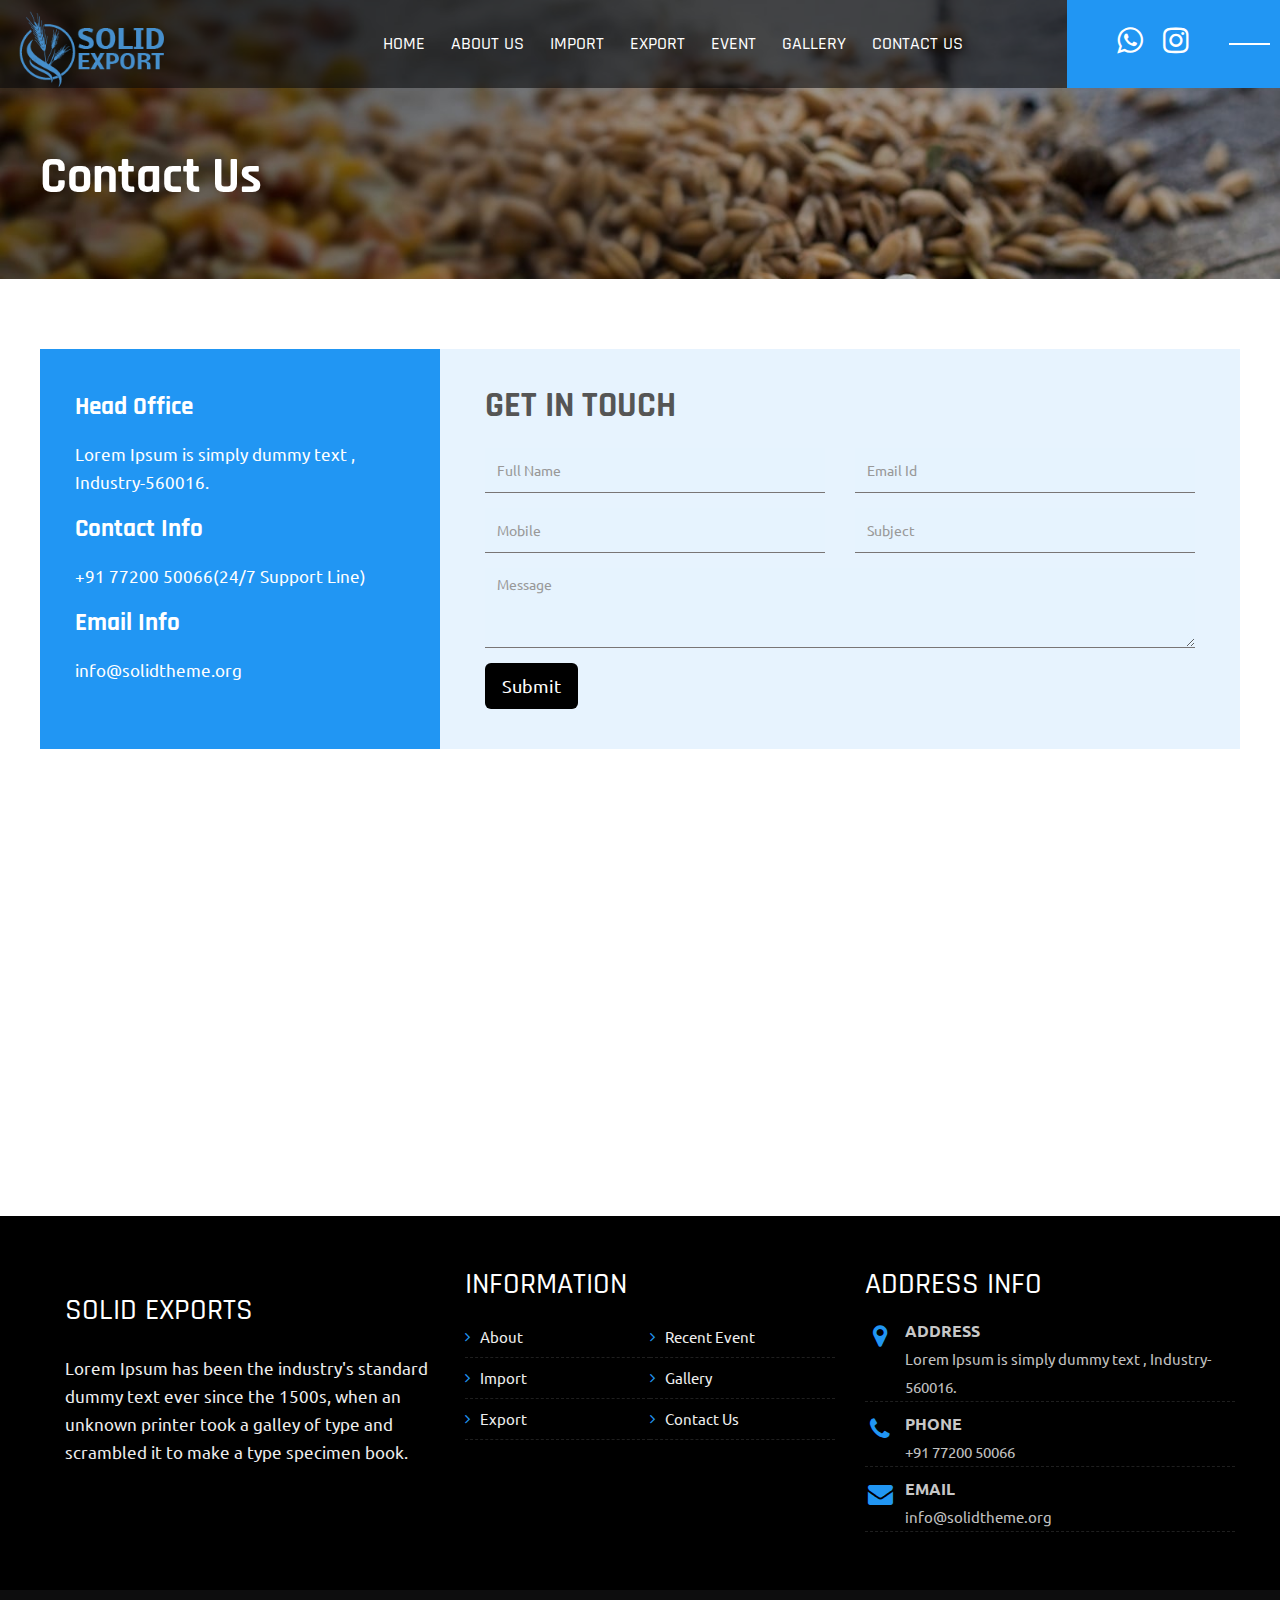
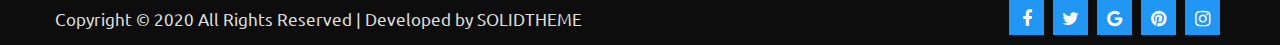
<file: contact.html>
<!doctype html>
<html class="no-js" lang="en">

<!-- Mirrored from www.solidtheme.org/themes/export001/contact.html by HTTrack Website Copier/3.x [XR&CO'2014], Tue, 18 Nov 2025 05:29:26 GMT -->
<head>
        <meta charset="utf-8">
        <meta http-equiv="x-ua-compatible" content="ie=edge">
        <title>Solid Export Template</title>
        <meta name="description" content="">
        <meta name="viewport" content="width=device-width, initial-scale=1">

        <!-- all css here -->
        <link rel="icon" href="img/favicon.png" sizes="16x16" type="image/png">
        <link rel="stylesheet" href="css/bootstrap.min.css">
        <link rel="stylesheet"href="css/settings.css">
        <link rel="stylesheet"href="css/layers.css">
        <link rel="stylesheet" href="css/animate.min.css">
        <link rel="stylesheet" href="css/owl.carousel.css">
        <link rel="stylesheet" href="css/owl.transitions.css">
        <link rel="stylesheet" href="css/meanmenu.min.css">
        <link rel="stylesheet" href="css/font-awesome.min.css">
        <link rel="stylesheet" href="css/icon.css">
        <link rel="stylesheet" href="css/flaticon.css">
        <link rel="stylesheet" href="style.css">
        <link rel="stylesheet" href="css/responsive.css">
        <link href="https://fonts.googleapis.com/css2?family=Rajdhani:wght@600&amp;family=Ubuntu:wght@300&amp;display=swap" rel="stylesheet">
   </head>
   <body>

    <div id="preloader"></div>
    <header class="sticky">
      <div class="container-fluid">
      <div class="">
      </div>
          <div class="row">
              <div class="col-md-3 col-xs-6">
                  <div class="logo">
                      <a href="index.html">
                          <img src="img/logo.png">
                      </a>
                  </div>
              </div>
              <div class="col-md-7">
                  <div class="header-menu">
                       <nav class="navbar navbar-default">
                          <div class="navbar-header">
                            <button class="navbar-toggle" type="button" data-toggle="collapse" data-target=".js-navbar-collapse">
                              <span class="sr-only">Toggle navigation</span>
                              <span class="icon-bar"></span>
                              <span class="icon-bar"></span>
                              <span class="icon-bar"></span>
                            </button>
                          </div>
                          <div class="collapse navbar-collapse js-navbar-collapse" id="navbar-example">
                              <div class="main-menu">
                                  <ul class="nav navbar-nav">
                                      <li><a href="index.html">Home</a></li>
                                      <li><a href="about.html">About Us</a></li>
                                      <li><a href="import.html">Import</a></li>
                                      <li><a href="export.html">Export</a></li>
                                      <li><a href="event.html">Event</a></li>
                                      <li><a href="gallery.html">Gallery</a></li>
                                      <li><a href="contact.html">Contact Us</a></li>
                                  </ul>
                              </div>
                          </div>
                      </nav>
                  </div>
              </div>
              <div class="col-md-2 no-padding bg-red">
                <div class="joindiv">
                  <ul>
                    <li><a href="#"><i class="fa fa-whatsapp"></i></a></li>
                    <li><a href="#"><i class="fa fa-instagram"></i></a></li>
                  </ul>
                </div>
              </div>
          </div>
     </div>
  </header>
<!--header-->
<section class="inner-page">
   <div class="container">
      <div class="row">
         <h1>Contact Us</h1>
      </div>
   </div>
</section> 

<section class="section-inner">
  <div class="container">
    <div class="row">
      <div class="col-md-4 contact-bg-1">
        <div class="contact-info">
          
          <div class="contact-detail">
            <div class="cont-desc">
              <h3>Head Office</h3>
              <p>Lorem Ipsum is simply dummy text , Industry-560016.</p>
              <h3>Contact Info</h3>
              <p>+91 77200 50066(24/7 Support Line)</p>
              <h3>Email Info</h3>
              <p>info@solidtheme.org</p>
            </div>
          </div>
        </div>
      </div>
      <div class="col-md-8 contact-bg-2">
        <div class="contact-form">
          <h1>GET IN TOUCH</h1>
          <form>
                <div class="row">
                    <div class="col-md-6">
                        <div class="form-group">
                            <input type="text" class="form-control" id="name" placeholder="Full Name">
                        </div>
                    </div>
                   <div class="col-md-6">
                        <div class="form-group">
                            <input type="email" class="form-control" id="email" placeholder="Email Id">
                        </div>
                    </div>
                </div>
                <div class="row">
                    <div class="col-md-6">
                        <div class="form-group">
                            <input type="number" class="form-control" id="phone" placeholder="Mobile">
                        </div>
                    </div>
                    <div class="col-md-6">
                        <div class="form-group">
                            <input type="text" class="form-control" id="subject" placeholder="Subject">
                        </div>
                    </div>
              </div>
               <div class="row">
                    <div class="col-md-12">
                        <div class="form-group">
                            <textarea class="form-control" placeholder="Message" spellcheck="false"></textarea>
                        </div>
                    </div>
                </div>
                <div class="row">
                    <div class="col-md-12">
                        <div class="form-group">
                            <button class="btn btn-lg btnconntact">Submit</button>
                        </div>
                    </div>
                </div>
            </form>
        </div>
      </div>
    </div>
  </div>
  <div class="container pt40">
    <div class="row">
      <div class="col-md-12">
        <iframe src="https://www.google.com/maps/embed?pb=!1m18!1m12!1m3!1d3782.21721766538!2d73.77475451436933!3d18.564243272683523!2m3!1f0!2f0!3f0!3m2!1i1024!2i768!4f13.1!3m3!1m2!1s0x3bc2bf95ddc5ba03%3A0x42487de7ec040dda!2sDummy%20business!5e0!3m2!1sen!2sin!4v1606548803807!5m2!1sen!2sin" width="100%" height="350" frameborder="0" style="border:0;" allowfullscreen="" aria-hidden="false" tabindex="0"></iframe>
      </div>
    </div>
  </div>
</section>

<!--footer-->
<footer id="contact">
 <div class="footer-info">
   <div class="container">
       <div class="row">
         <div class="col-md-4">
           <div class="footer-fix">
            <div class="logo">
                <a href="index.html">
                    <h3>Solid Exports</h3>
                </a>
            </div>
            <p>Lorem Ipsum has been the industry's standard dummy text ever since the 1500s, when an unknown printer took a galley of type and scrambled it to make a type specimen book.</p>
           </div>
         </div>
        
         <div class="col-md-4">
           <div class="footer-fix fotr-ser">
            <h3 class="footertitle">Information</h3>
             <ul>
               <li><a href="about.html">About</a></li>
               <li><a href="import.html">Import</a></li>
               <li><a href="export.html">Export</a></li>
             </ul>
             <ul>
                <li><a href="event.html">Recent Event</a></li>
                <li><a href="gallery.html">Gallery</a></li>
                <li><a href="contact.html">Contact Us</a></li>
             </ul>
           </div>
         </div>
          <div class="col-md-4">
           <div class="footer-fix">
            <h3 class="footertitle">Address Info</h3>
             <ul>
                <li>
                 <i class="fa fa-map-marker"></i>
                 <strong>address</strong> 
                 Lorem Ipsum is simply dummy text , Industry-560016.
                </li>
                <li>
                 <i class="fa fa-phone"></i>
                 <strong>phone</strong>
                 +91 77200 50066
                </li>
                <li>
                 <i class="fa fa-envelope"></i>
                 <strong>email</strong>info@solidtheme.org
                </li>
             </ul>
           </div>
         </div>
     </div>
   </div>
 </div>
   <div class="footer-copyright">
     <div class="container">
       <div class="row">
           <div class="col-md-6 col-sm-6 col-xs-12">
           <div class="copyright">
               <p>
                   Copyright © 2020 All Rights Reserved | Developed by SOLIDTHEME
               </p>
           </div>
       </div>
       <div class="col-md-6 col-sm-6 col-xs-12">
         <div class="footer-icons">
           <ul>
             <li><a href="#"><i class="fa fa-facebook"></i></a></li>
             <li><a href="#"><i class="fa fa-twitter"></i></a></li>
             <li><a href="#"><i class="fa fa-google"></i></a></li>
             <li><a href="#"><i class="fa fa-pinterest"></i></a></li>
             <li><a href="#"><i class="fa fa-instagram"></i></a></li>
           </ul>
         </div>
       </div>
         </div>
     </div>
 </div>
</footer>
        
  <!-- all js here -->

  <!-- jquery latest version -->
  <script src="js/jquery-1.12.4.min.js"></script>
  <script src="js/bootstrap.min.js"></script>
  <script src="js/owl.carousel.min.js"></script>
  <script src="js/jquery.meanmenu.js"></script>
  <script src="js/plugins.js"></script>
  <script src="js/main.js"></script>
  <script src="js/main-slider-script.js"></script>
  <!--Revolution Slider-->
  <script src="js/jquery.themepunch.revolution.min.js"></script>
  <script src="js/jquery.themepunch.tools.min.js"></script>
  <script src="js/extensions/revolution.extension.actions.min.js"></script>
  <script src="js/extensions/revolution.extension.carousel.min.js"></script>
  <script src="js/extensions/revolution.extension.kenburn.min.js"></script>
  <script src="js/extensions/revolution.extension.layeranimation.min.js"></script>
  <script src="js/extensions/revolution.extension.migration.min.js"></script>
  <script src="js/extensions/revolution.extension.navigation.min.js"></script>
  <script src="js/extensions/revolution.extension.parallax.min.js"></script>
  <script src="js/extensions/revolution.extension.slideanims.min.js"></script>
  <script src="js/extensions/revolution.extension.video.min.js"></script>
  <script type="text/javascript">
     $(window).scroll(function(){
        var sticky = $('.sticky'),
            scroll = $(window).scrollTop();

        if (scroll >= 100) sticky.addClass('fixed');
        else sticky.removeClass('fixed');
      });
  </script>

  <script type="text/javascript">
      $(document).ready(function(){
        $("#testimonial-slider").owlCarousel({
            items:1,
            itemsDesktop:[1199,2],
            itemsDesktopSmall:[979,2],
            itemsTablet:[768,2],
            itemsMobile:[600,1],
            pagination:true,
            navigation:false,
            navigationText:["",""],
            slideSpeed:1000,
            autoPlay:true
        });
    });
  </script>
  <script>
   $(document).ready(function(){
       $('.counter-value').each(function(){
           $(this).prop('Counter',0).animate({
               Counter: $(this).text()
           },{
               duration: 3500,
               easing: 'swing',
               step: function (now){
                   $(this).text(Math.ceil(now));
               }
           });
       });
   });
  </script>
  <script type="text/javascript">
    $('.owl-event').owlCarousel({
        loop:true,
        margin:30,
        autoplay:true,
        responsive:{
            0:{
                items:1
            },
            600:{
                items:3
            },
            1000:{
                items:3
            }
        }
    })
  </script>    
</body>

<!-- Mirrored from www.solidtheme.org/themes/export001/contact.html by HTTrack Website Copier/3.x [XR&CO'2014], Tue, 18 Nov 2025 05:29:26 GMT -->
</html>
</file>
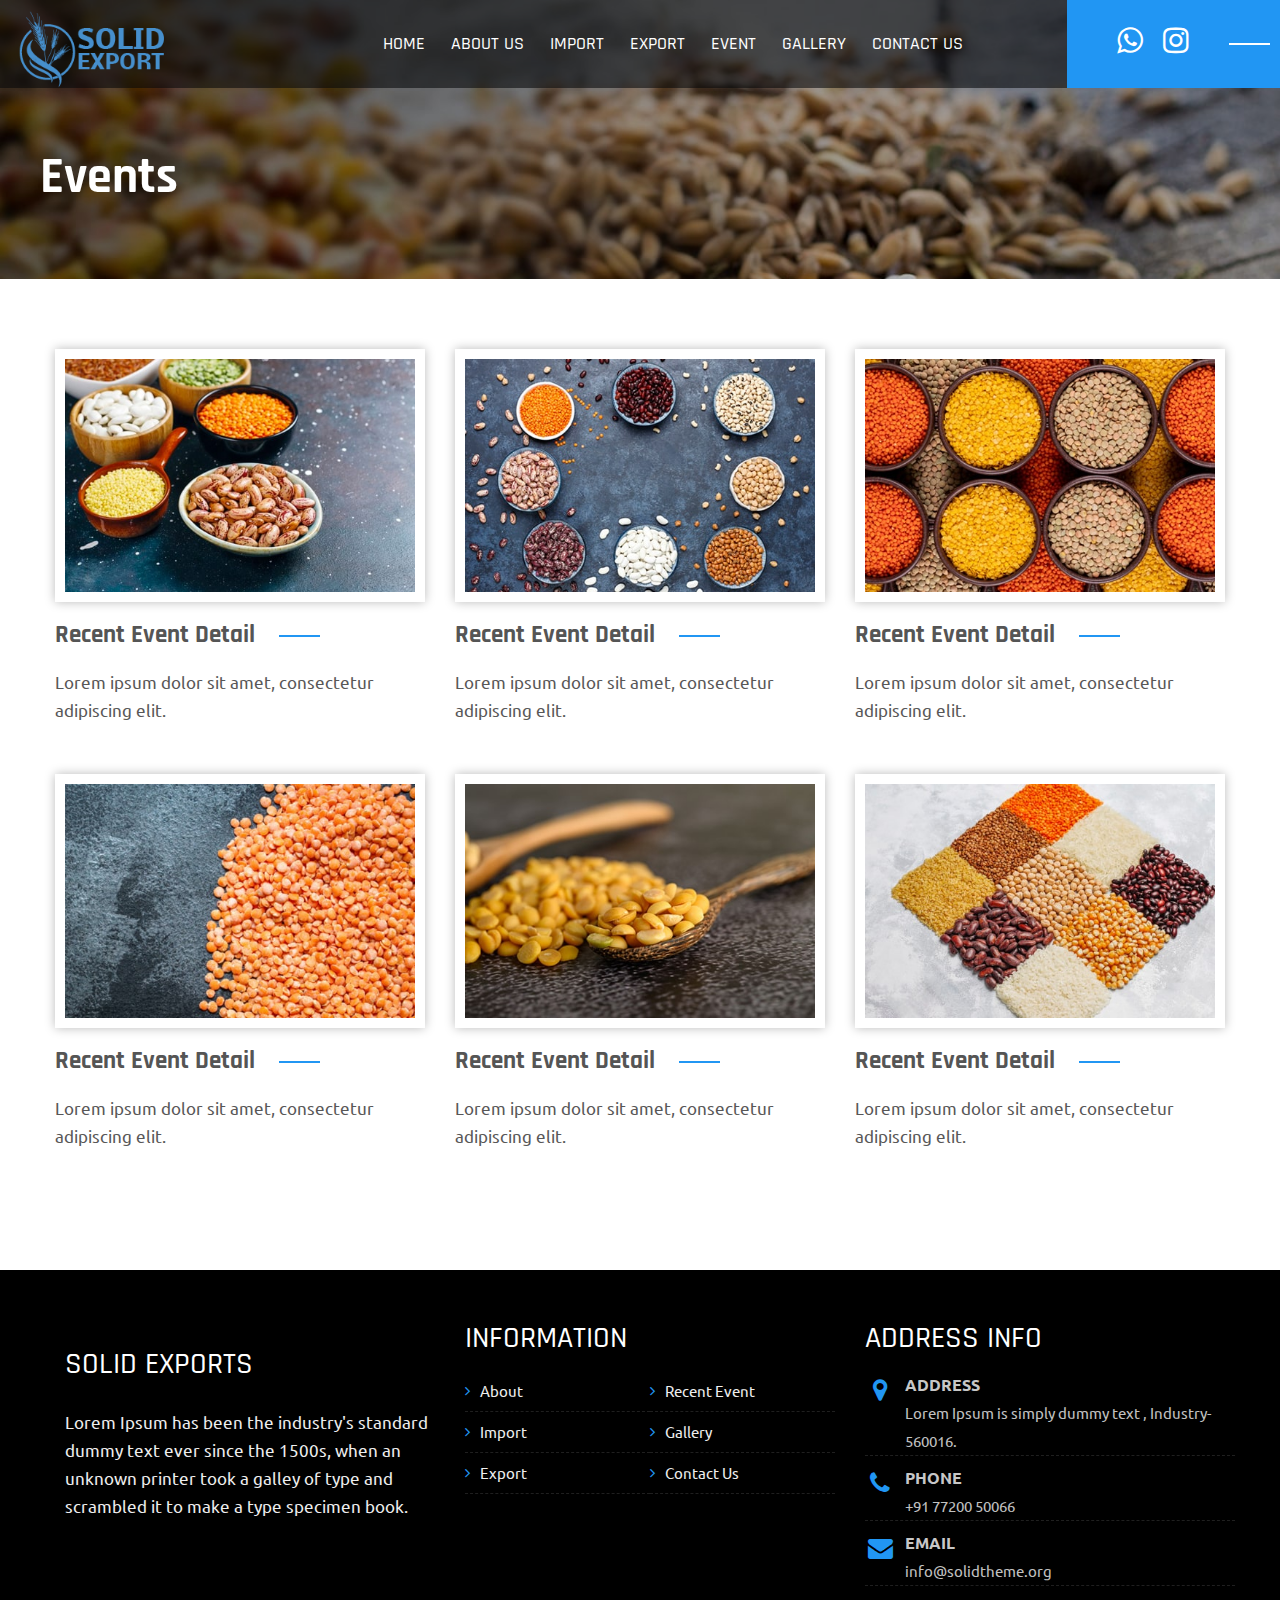
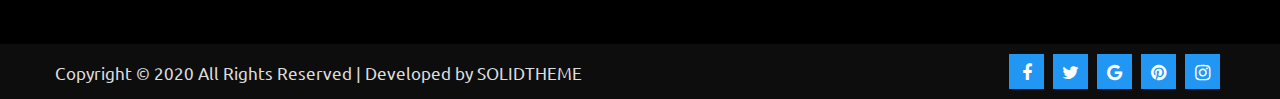
<file: event.html>
<!doctype html>
<html class="no-js" lang="en">

<!-- Mirrored from www.solidtheme.org/themes/export001/event.html by HTTrack Website Copier/3.x [XR&CO'2014], Tue, 18 Nov 2025 05:29:25 GMT -->
<head>
        <meta charset="utf-8">
        <meta http-equiv="x-ua-compatible" content="ie=edge">
        <title>Solid Export Template</title>
        <meta name="description" content="">
        <meta name="viewport" content="width=device-width, initial-scale=1">

        <!-- all css here -->
        <link rel="icon" href="img/favicon.png" sizes="16x16" type="image/png">
        <link rel="stylesheet" href="css/bootstrap.min.css">
        <link rel="stylesheet"href="css/settings.css">
        <link rel="stylesheet"href="css/layers.css">
        <link rel="stylesheet" href="css/animate.min.css">
        <link rel="stylesheet" href="css/owl.carousel.css">
        <link rel="stylesheet" href="css/owl.transitions.css">
        <link rel="stylesheet" href="css/meanmenu.min.css">
        <link rel="stylesheet" href="css/font-awesome.min.css">
        <link rel="stylesheet" href="css/icon.css">
        <link rel="stylesheet" href="css/flaticon.css">
        <link rel="stylesheet" href="style.css">
        <link rel="stylesheet" href="css/responsive.css">
        <link href="https://fonts.googleapis.com/css2?family=Rajdhani:wght@600&amp;family=Ubuntu:wght@300&amp;display=swap" rel="stylesheet">
   </head>
   <body>

    <div id="preloader"></div>
    <header class="sticky">
      <div class="container-fluid">
      <div class="">
      </div>
          <div class="row">
              <div class="col-md-3 col-xs-6">
                  <div class="logo">
                      <a href="index.html">
                           <img src="img/logo.png">
                      </a>
                  </div>
              </div>
              <div class="col-md-7">
                  <div class="header-menu">
                       <nav class="navbar navbar-default">
                          <div class="navbar-header">
                            <button class="navbar-toggle" type="button" data-toggle="collapse" data-target=".js-navbar-collapse">
                              <span class="sr-only">Toggle navigation</span>
                              <span class="icon-bar"></span>
                              <span class="icon-bar"></span>
                              <span class="icon-bar"></span>
                            </button>
                          </div>
                          <div class="collapse navbar-collapse js-navbar-collapse" id="navbar-example">
                              <div class="main-menu">
                                  <ul class="nav navbar-nav">
                                      <li><a href="index.html">Home</a></li>
                                      <li><a href="about.html">About Us</a></li>
                                      <li><a href="import.html">Import</a></li>
                                      <li><a href="export.html">Export</a></li>
                                      <li><a href="event.html">Event</a></li>
                                      <li><a href="gallery.html">Gallery</a></li>
                                      <li><a href="contact.html">Contact Us</a></li>
                                  </ul>
                              </div>
                          </div>
                      </nav>
                  </div>
              </div>
              <div class="col-md-2 no-padding bg-red">
                <div class="joindiv">
                  <ul>
                    <li><a href="#"><i class="fa fa-whatsapp"></i></a></li>
                    <li><a href="#"><i class="fa fa-instagram"></i></a></li>
                  </ul>
                </div>
              </div>
          </div>
     </div>
  </header>
<!--header-->
<section class="inner-page">
   <div class="container">
      <div class="row">
         <h1>Events</h1>
      </div>
   </div>
</section> 

<section class="section-inner">
  <div class="container">
    <div class="row">
        <div class="col-md-4">
        <div class="news-blog">
          <img src="img/blog-1.jpg">
          <div class="news-desc">
            <h3>Recent Event Detail</h3>
            <p>Lorem ipsum dolor sit amet, consectetur adipiscing elit.</p>
          </div>
        </div>
      </div>
      <div class="col-md-4">
        <div class="news-blog">
          <img src="img/blog-2.jpg">
          <div class="news-desc">
            <h3>Recent Event Detail</h3>
            <p>Lorem ipsum dolor sit amet, consectetur adipiscing elit.</p>
          </div>
        </div>
      </div>
      <div class="col-md-4">
        <div class="news-blog">
          <img src="img/blog-3.jpg">
          <div class="news-desc">
            <h3>Recent Event Detail</h3>
            <p>Lorem ipsum dolor sit amet, consectetur adipiscing elit.</p>
          </div>
        </div>
      </div>
      <div class="col-md-4">
        <div class="news-blog">
          <img src="img/blog-4.jpg">
          <div class="news-desc">
            <h3>Recent Event Detail</h3>
            <p>Lorem ipsum dolor sit amet, consectetur adipiscing elit.</p>
          </div>
        </div>
      </div>
      <div class="col-md-4">
        <div class="news-blog">
          <img src="img/blog-5.jpg">
          <div class="news-desc">
            <h3>Recent Event Detail</h3>
            <p>Lorem ipsum dolor sit amet, consectetur adipiscing elit.</p>
          </div>
        </div>
      </div>
      <div class="col-md-4">
        <div class="news-blog">
          <img src="img/blog-6.jpg">
          <div class="news-desc">
            <h3>Recent Event Detail</h3>
            <p>Lorem ipsum dolor sit amet, consectetur adipiscing elit.</p>
          </div>
        </div>
      </div>
    </div>
  </div>
</section>

<!--footer-->
<footer id="contact">
 <div class="footer-info">
   <div class="container">
       <div class="row">
         <div class="col-md-4">
           <div class="footer-fix">
            <div class="logo">
                <a href="index.html">
                    <h3>Solid Exports</h3>
                </a>
            </div>
            <p>Lorem Ipsum has been the industry's standard dummy text ever since the 1500s, when an unknown printer took a galley of type and scrambled it to make a type specimen book.</p>
           </div>
         </div>
        
         <div class="col-md-4">
           <div class="footer-fix fotr-ser">
            <h3 class="footertitle">Information</h3>
             <ul>
                 <li><a href="about.html">About</a></li>
                 <li><a href="import.html">Import</a></li>
                 <li><a href="export.html">Export</a></li>
                
             </ul>
             <ul>
                 
                 <li><a href="event.html">Recent Event</a></li>
                 <li><a href="gallery.html">Gallery</a></li>
                  <li><a href="contact.html">Contact Us</a></li>
             </ul>
           </div>
         </div>
          <div class="col-md-4">
           <div class="footer-fix">
            <h3 class="footertitle">Address Info</h3>
             <ul>
                <li>
                 <i class="fa fa-map-marker"></i>
                 <strong>address</strong> 
                 Lorem Ipsum is simply dummy text , Industry-560016.
                </li>
                <li>
                 <i class="fa fa-phone"></i>
                 <strong>phone</strong>
                 +91 77200 50066
                </li>
                <li>
                 <i class="fa fa-envelope"></i>
                 <strong>email</strong>info@solidtheme.org
                </li>
             </ul>
           </div>
         </div>
     </div>
   </div>
 </div>
   <div class="footer-copyright">
           <div class="container">
               <div class="row">
                   <div class="col-md-6 col-sm-6 col-xs-12">
                   <div class="copyright">
                       <p>
                           Copyright © 2020 All Rights Reserved | Developed by SOLIDTHEME
                       </p>
                   </div>
               </div>
       <div class="col-md-6 col-sm-6 col-xs-12">
         <div class="footer-icons">
           <ul>
             <li><a href="#"><i class="fa fa-facebook"></i></a></li>
             <li><a href="#"><i class="fa fa-twitter"></i></a></li>
             <li><a href="#"><i class="fa fa-google"></i></a></li>
             <li><a href="#"><i class="fa fa-pinterest"></i></a></li>
             <li><a href="#"><i class="fa fa-instagram"></i></a></li>
           </ul>
         </div>
       </div>
               </div>
           </div>
       </div>
   </footer>
        
  <!-- all js here -->

  <!-- jquery latest version -->
  <script src="js/jquery-1.12.4.min.js"></script>
  <script src="js/bootstrap.min.js"></script>
  <script src="js/owl.carousel.min.js"></script>
  <script src="js/jquery.meanmenu.js"></script>
  <script src="js/plugins.js"></script>
  <script src="js/main.js"></script>
  <script src="js/main-slider-script.js"></script>
  <!--Revolution Slider-->
  <script src="js/jquery.themepunch.revolution.min.js"></script>
  <script src="js/jquery.themepunch.tools.min.js"></script>
  <script src="js/extensions/revolution.extension.actions.min.js"></script>
  <script src="js/extensions/revolution.extension.carousel.min.js"></script>
  <script src="js/extensions/revolution.extension.kenburn.min.js"></script>
  <script src="js/extensions/revolution.extension.layeranimation.min.js"></script>
  <script src="js/extensions/revolution.extension.migration.min.js"></script>
  <script src="js/extensions/revolution.extension.navigation.min.js"></script>
  <script src="js/extensions/revolution.extension.parallax.min.js"></script>
  <script src="js/extensions/revolution.extension.slideanims.min.js"></script>
  <script src="js/extensions/revolution.extension.video.min.js"></script>
  <script type="text/javascript">
     $(window).scroll(function(){
        var sticky = $('.sticky'),
            scroll = $(window).scrollTop();

        if (scroll >= 100) sticky.addClass('fixed');
        else sticky.removeClass('fixed');
      });
  </script>

  <script type="text/javascript">
      $(document).ready(function(){
        $("#testimonial-slider").owlCarousel({
            items:1,
            itemsDesktop:[1199,2],
            itemsDesktopSmall:[979,2],
            itemsTablet:[768,2],
            itemsMobile:[600,1],
            pagination:true,
            navigation:false,
            navigationText:["",""],
            slideSpeed:1000,
            autoPlay:true
        });
    });
  </script>
  <script>
   $(document).ready(function(){
       $('.counter-value').each(function(){
           $(this).prop('Counter',0).animate({
               Counter: $(this).text()
           },{
               duration: 3500,
               easing: 'swing',
               step: function (now){
                   $(this).text(Math.ceil(now));
               }
           });
       });
   });
  </script>
  <script type="text/javascript">
    $('.owl-event').owlCarousel({
        loop:true,
        margin:30,
        autoplay:true,
        responsive:{
            0:{
                items:1
            },
            600:{
                items:3
            },
            1000:{
                items:3
            }
        }
    })
  </script>    
</body>

<!-- Mirrored from www.solidtheme.org/themes/export001/event.html by HTTrack Website Copier/3.x [XR&CO'2014], Tue, 18 Nov 2025 05:29:26 GMT -->
</html>
</file>
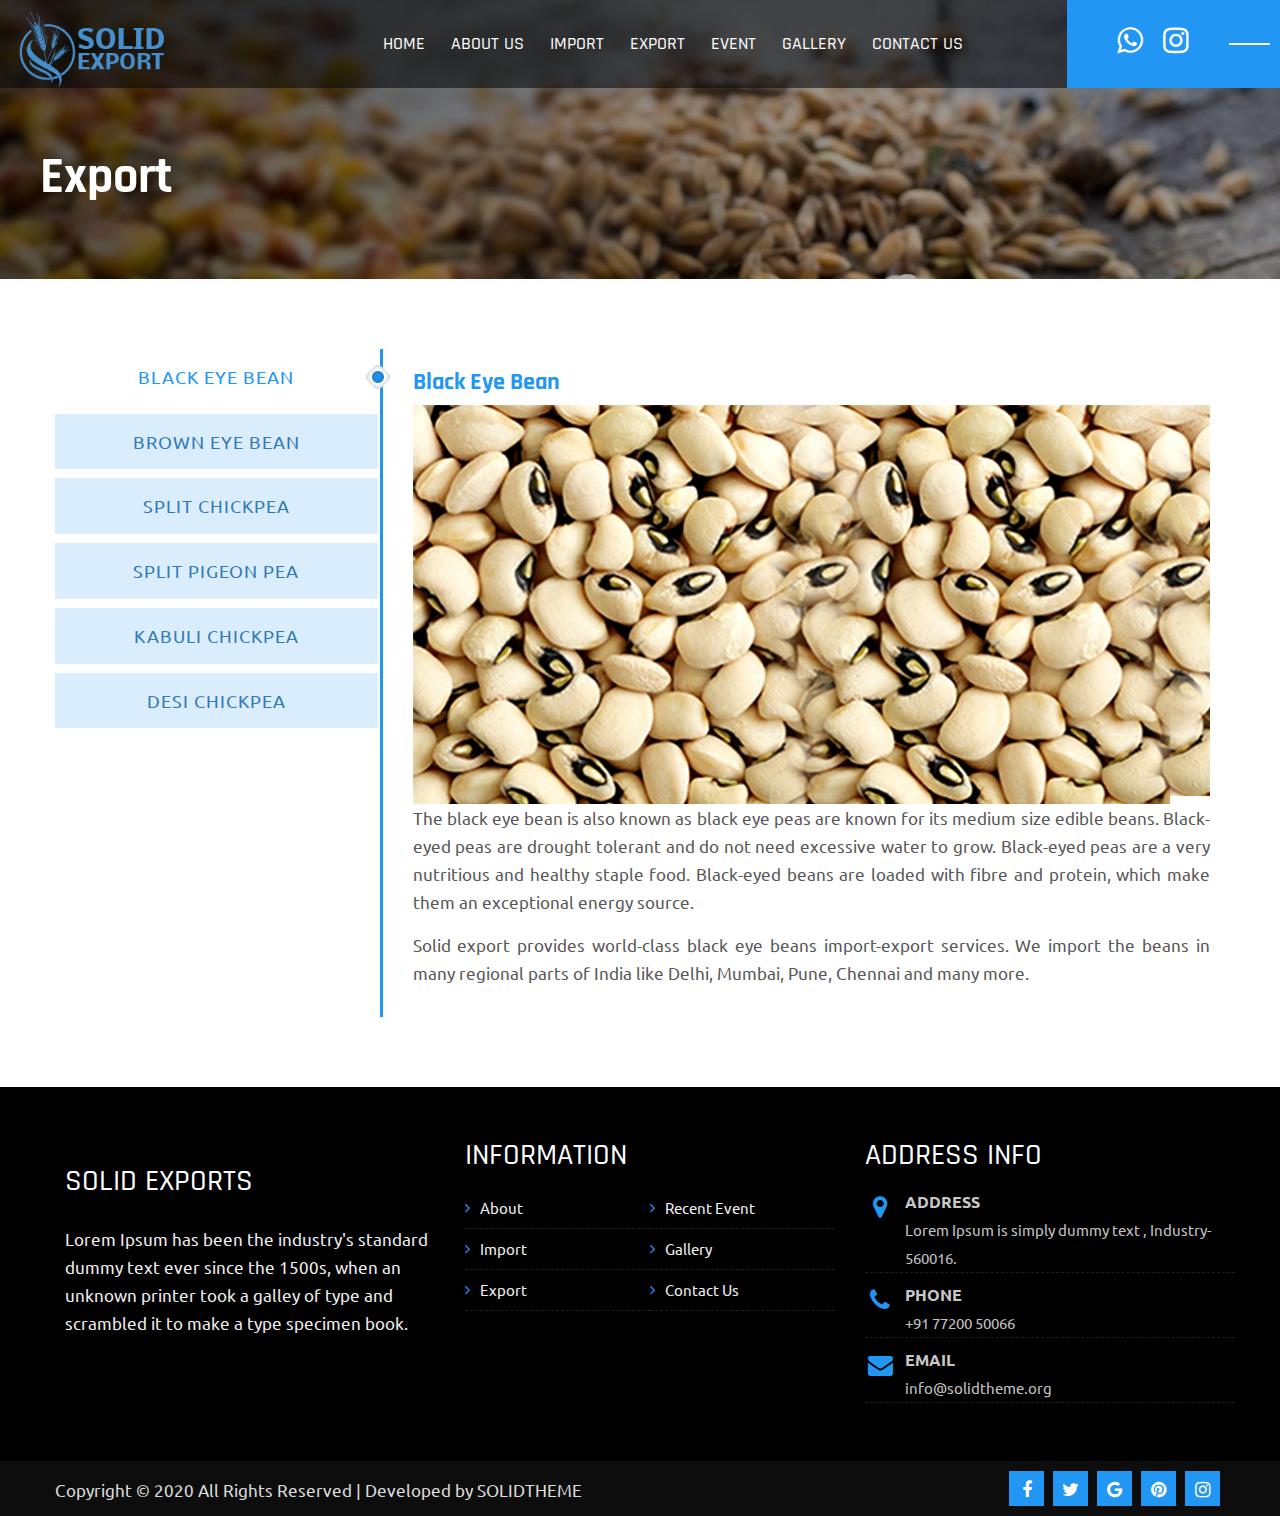
<file: export.html>
<!doctype html>
<html class="no-js" lang="en">

<!-- Mirrored from www.solidtheme.org/themes/export001/export.html by HTTrack Website Copier/3.x [XR&CO'2014], Tue, 18 Nov 2025 05:29:25 GMT -->
<head>
        <meta charset="utf-8">
        <meta http-equiv="x-ua-compatible" content="ie=edge">
        <title>Solid Export Template</title>
        <meta name="description" content="">
        <meta name="viewport" content="width=device-width, initial-scale=1">

        <!-- all css here -->
        <link rel="icon" href="img/favicon.png" sizes="16x16" type="image/png">
        <link rel="stylesheet" href="css/bootstrap.min.css">
        <link rel="stylesheet"href="css/settings.css">
        <link rel="stylesheet"href="css/layers.css">
        <link rel="stylesheet" href="css/animate.min.css">
        <link rel="stylesheet" href="css/owl.carousel.css">
        <link rel="stylesheet" href="css/owl.transitions.css">
        <link rel="stylesheet" href="css/meanmenu.min.css">
        <link rel="stylesheet" href="css/font-awesome.min.css">
        <link rel="stylesheet" href="css/icon.css">
        <link rel="stylesheet" href="css/flaticon.css">
        <link rel="stylesheet" href="style.css">
        <link rel="stylesheet" href="css/responsive.css">
        <link href="https://fonts.googleapis.com/css2?family=Rajdhani:wght@600&amp;family=Ubuntu:wght@300&amp;display=swap" rel="stylesheet">
   </head>
   <body>

    <div id="preloader"></div>
    <header class="sticky">
      <div class="container-fluid">
      <div class="">
      </div>
          <div class="row">
              <div class="col-md-3 col-xs-6">
                  <div class="logo">
                      <a href="index.html">
                           <img src="img/logo.png">
                      </a>
                  </div>
              </div>
              <div class="col-md-7">
                  <div class="header-menu">
                       <nav class="navbar navbar-default">
                          <div class="navbar-header">
                            <button class="navbar-toggle" type="button" data-toggle="collapse" data-target=".js-navbar-collapse">
                              <span class="sr-only">Toggle navigation</span>
                              <span class="icon-bar"></span>
                              <span class="icon-bar"></span>
                              <span class="icon-bar"></span>
                            </button>
                          </div>
                          <div class="collapse navbar-collapse js-navbar-collapse" id="navbar-example">
                              <div class="main-menu">
                                  <ul class="nav navbar-nav">
                                      <li><a href="index.html">Home</a></li>
                                      <li><a href="about.html">About Us</a></li>
                                      <li><a href="import.html">Import</a></li>
                                      <li><a href="export.html">Export</a></li>
                                      <li><a href="event.html">Event</a></li>
                                      <li><a href="gallery.html">Gallery</a></li>
                                      <li><a href="contact.html">Contact Us</a></li>
                                  </ul>
                              </div>
                          </div>
                      </nav>
                  </div>
              </div>
              <div class="col-md-2 no-padding bg-red">
                <div class="joindiv">
                  <ul>
                    <li><a href="#"><i class="fa fa-whatsapp"></i></a></li>
                    <li><a href="#"><i class="fa fa-instagram"></i></a></li>
                  </ul>
                </div>
              </div>
          </div>
     </div>
  </header>
<!--header-->
<section class="inner-page">
   <div class="container">
      <div class="row">
         <h1>Export</h1>
      </div>
   </div>
</section> 

<section class="section-inner">
  <div class="container">
   <div class="row">
        <div class="col-md-12">
            <div class="vertical-tab" role="tabpanel">
                <!-- Nav tabs -->
                <ul class="nav nav-tabs" role="tablist">
                    <li role="presentation" class="active"><a href="#Section1" aria-controls="home" role="tab" data-toggle="tab">Black Eye Bean</a></li>
                    <li role="presentation"><a href="#Section2" aria-controls="profile" role="tab" data-toggle="tab">Brown Eye Bean</a></li>
                    <li role="presentation"><a href="#Section3" aria-controls="messages" role="tab" data-toggle="tab">Split Chickpea</a></li>
                    <li role="presentation"><a href="#Section4" aria-controls="messages" role="tab" data-toggle="tab">Split Pigeon Pea</a></li>
                    <li role="presentation"><a href="#Section5" aria-controls="messages" role="tab" data-toggle="tab">Kabuli Chickpea</a></li>
                    <li role="presentation"><a href="#Section6" aria-controls="messages" role="tab" data-toggle="tab">Desi Chickpea</a></li>
                </ul>
                <!-- Tab panes -->
                      <div class="tab-content tabs">
                    <div role="tabpanel" class="tab-pane fade in active" id="Section1">
                        <h3>Black Eye Bean</h3>
                        <img src="img/import01.jpg">
                        <p>The black eye bean is also known as black eye peas are known for its medium size edible beans. Black-eyed peas are drought tolerant and do not need excessive water to grow. Black-eyed peas are a very nutritious and healthy staple food. Black-eyed beans are loaded with fibre and protein, which make them an exceptional energy source. </p>
                        <p>Solid export provides world-class black eye beans import-export services. We import the beans in many regional parts of India like Delhi, Mumbai, Pune, Chennai and many more.</p>
                    </div>
                    <div role="tabpanel" class="tab-pane fade" id="Section2">
                        <h3>Brown Eye Bean</h3>
                        <img src="img/import02.jpg">
                        <p>Brown eye beans or brown eye peas get their name from the brown eye like spot found on the beans. The Brown eye beans are famous for their sweet taste, smooth texture and extensive use in different foods. The brown eye beans are majorly produced in Brazil, USA, Myanmar, Peru, India. The dark/brown eye beans have different usages around the globe. In India, they are significantly cooked as a pulse. </p>
                        <p>. The Solid export are the known company for import and export of great quality Brown eye beans in various parts of the world. Brown eye beans have a high health benefit and are used in various foods and preparations.</p>
                    </div>
                    <div role="tabpanel" class="tab-pane fade" id="Section3">
                        <h3>Split Chickpea</h3>
                        <img src="img/import03.jpg">
                        <p>Split chickpeas are rich in protein and fibre, the two of which help weight loss. Fibre keeps you more full for longer time and protein satisfies hunger. The fibre content in it takes great consideration of your stomach related structure.</p>
                        <p>Agricultural yield for chickpea is regularly founded on genetic and phenotypic inconstancy and produces the nutritious split chickpea field for the harvesting purpose. We export split chickpea to almost all the places in India and the world. Solid Export is known to be one of the best import-export company in the market with the high maintenance of the overall health and safety during the transport to avoid any issues.</p>
                    </div>
                    <div role="tabpanel" class="tab-pane fade" id="Section4">
                        <h3>Split Pigeon Pea</h3>
                        <img src="img/import04.jpg">
                        <p>Pigeon Peas is produced in India and is normally known by Tur, Toor Dal and Arhar Dal. It is broadly developed in tropical and semi-tropical districts. In India, split pigeon peas are one of the most needed pulses and are the significant source of protein in vegetarian food. </p>
                        <p>We, at Solid export, are occupied with import-export of top-notch variety of split pigeon peas. We are one of the few trading corporations who export pigeon peas out. We are associated with the huge provider base who regularly supplies the qualitative pigeon peas according to the worldwide standards. Under the expert professionals, we source, exchange and export pigeon peas.</p>
                    </div>
                    <div role="tabpanel" class="tab-pane fade" id="Section5">
                        <h3>Kabuli Chickpea</h3>
                        <img src="img/import05.jpg">
                        <p>Chickpeas are a legume and are also known as Kabuli Chana, Garbanzo bean and Egyptian pea. It is one of the most seasoned developed legumes and is well known in the Middle East and Asia because of its nutty taste, smooth texture and high nutrient content. Kabuli type chickpeas are mostly known and used type of chickpea and are widely grown in India, Turkey, Mexico, USA, Canada, and Argentina. </p>
                        <p>Kabuli chickpeas are a significant element of numerous Indian dishes. We import-export these nutritious peas in the Indian as well as in the international market with our expert production and transportation services.</p>
                    </div>
                    <div role="tabpanel" class="tab-pane fade" id="Section6">
                        <h3>Desi Chickpea</h3>
                        <img src="img/import06.jpg">
                        <p>Desi chickpea is lighter-shaded, smaller, and with a smoother coat. These chickpeas can be prepared and eaten in salads, cooked in stews, mixed into the flour, and formed in balls and fried as falafel.
Solid export is one of the most dependable desi chickpea import-export company of India. We work on the import-export of spice, grain and pulses over the world. We at Solid export make sure that premium quality in India is transported overseas.
</p>
                        <p>When we deal with the import-export of Indian desi chickpea, we ensure that all the safety and security guidelines are followed. With broad involvement with this industry, we guarantee that we can get the best customers for our exclusive services.</p>
                    </div>
                </div>
            </div>
        </div>
    </div>
  </div>
</section>

<!--footer-->
<footer id="contact">
 <div class="footer-info">
   <div class="container">
       <div class="row">
         <div class="col-md-4">
           <div class="footer-fix">
            <div class="logo">
                <a href="index.html">
                    <h3>Solid Exports</h3>
                </a>
            </div>
            <p>Lorem Ipsum has been the industry's standard dummy text ever since the 1500s, when an unknown printer took a galley of type and scrambled it to make a type specimen book.</p>
           </div>
         </div>
        
         <div class="col-md-4">
           <div class="footer-fix fotr-ser">
            <h3 class="footertitle">Information</h3>
             <ul>
                 <li><a href="about.html">About</a></li>
                 <li><a href="import.html">Import</a></li>
                 <li><a href="export.html">Export</a></li>
                
             </ul>
             <ul>
                 
                 <li><a href="event.html">Recent Event</a></li>
                 <li><a href="gallery.html">Gallery</a></li>
                  <li><a href="contact.html">Contact Us</a></li>
             </ul>
           </div>
         </div>
          <div class="col-md-4">
           <div class="footer-fix">
            <h3 class="footertitle">Address Info</h3>
             <ul>
                <li>
                 <i class="fa fa-map-marker"></i>
                 <strong>address</strong> 
                 Lorem Ipsum is simply dummy text , Industry-560016.
                </li>
                <li>
                 <i class="fa fa-phone"></i>
                 <strong>phone</strong>
                 +91 77200 50066
                </li>
                <li>
                 <i class="fa fa-envelope"></i>
                 <strong>email</strong>info@solidtheme.org
                </li>
             </ul>
           </div>
         </div>
     </div>
   </div>
 </div>
   <div class="footer-copyright">
           <div class="container">
               <div class="row">
                   <div class="col-md-6 col-sm-6 col-xs-12">
                   <div class="copyright">
                       <p>
                           Copyright © 2020 All Rights Reserved | Developed by SOLIDTHEME
                       </p>
                   </div>
               </div>
       <div class="col-md-6 col-sm-6 col-xs-12">
         <div class="footer-icons">
           <ul>
             <li><a href="#"><i class="fa fa-facebook"></i></a></li>
             <li><a href="#"><i class="fa fa-twitter"></i></a></li>
             <li><a href="#"><i class="fa fa-google"></i></a></li>
             <li><a href="#"><i class="fa fa-pinterest"></i></a></li>
             <li><a href="#"><i class="fa fa-instagram"></i></a></li>
           </ul>
         </div>
       </div>
               </div>
           </div>
       </div>
   </footer>
        
  <!-- all js here -->

  <!-- jquery latest version -->
  <script src="js/jquery-1.12.4.min.js"></script>
  <script src="js/bootstrap.min.js"></script>
  <script src="js/owl.carousel.min.js"></script>
  <script src="js/jquery.meanmenu.js"></script>
  <script src="js/plugins.js"></script>
  <script src="js/main.js"></script>
  <script src="js/main-slider-script.js"></script>
  <!--Revolution Slider-->
  <script src="js/jquery.themepunch.revolution.min.js"></script>
  <script src="js/jquery.themepunch.tools.min.js"></script>
  <script src="js/extensions/revolution.extension.actions.min.js"></script>
  <script src="js/extensions/revolution.extension.carousel.min.js"></script>
  <script src="js/extensions/revolution.extension.kenburn.min.js"></script>
  <script src="js/extensions/revolution.extension.layeranimation.min.js"></script>
  <script src="js/extensions/revolution.extension.migration.min.js"></script>
  <script src="js/extensions/revolution.extension.navigation.min.js"></script>
  <script src="js/extensions/revolution.extension.parallax.min.js"></script>
  <script src="js/extensions/revolution.extension.slideanims.min.js"></script>
  <script src="js/extensions/revolution.extension.video.min.js"></script>
  <script type="text/javascript">
     $(window).scroll(function(){
        var sticky = $('.sticky'),
            scroll = $(window).scrollTop();

        if (scroll >= 100) sticky.addClass('fixed');
        else sticky.removeClass('fixed');
      });
  </script>

  <script type="text/javascript">
      $(document).ready(function(){
        $("#testimonial-slider").owlCarousel({
            items:1,
            itemsDesktop:[1199,2],
            itemsDesktopSmall:[979,2],
            itemsTablet:[768,2],
            itemsMobile:[600,1],
            pagination:true,
            navigation:false,
            navigationText:["",""],
            slideSpeed:1000,
            autoPlay:true
        });
    });
  </script>
  <script>
   $(document).ready(function(){
       $('.counter-value').each(function(){
           $(this).prop('Counter',0).animate({
               Counter: $(this).text()
           },{
               duration: 3500,
               easing: 'swing',
               step: function (now){
                   $(this).text(Math.ceil(now));
               }
           });
       });
   });
  </script>
  <script type="text/javascript">
    $('.owl-event').owlCarousel({
        loop:true,
        margin:30,
        autoplay:true,
        responsive:{
            0:{
                items:1
            },
            600:{
                items:3
            },
            1000:{
                items:3
            }
        }
    })
  </script>    
</body>

<!-- Mirrored from www.solidtheme.org/themes/export001/export.html by HTTrack Website Copier/3.x [XR&CO'2014], Tue, 18 Nov 2025 05:29:25 GMT -->
</html>
</file>
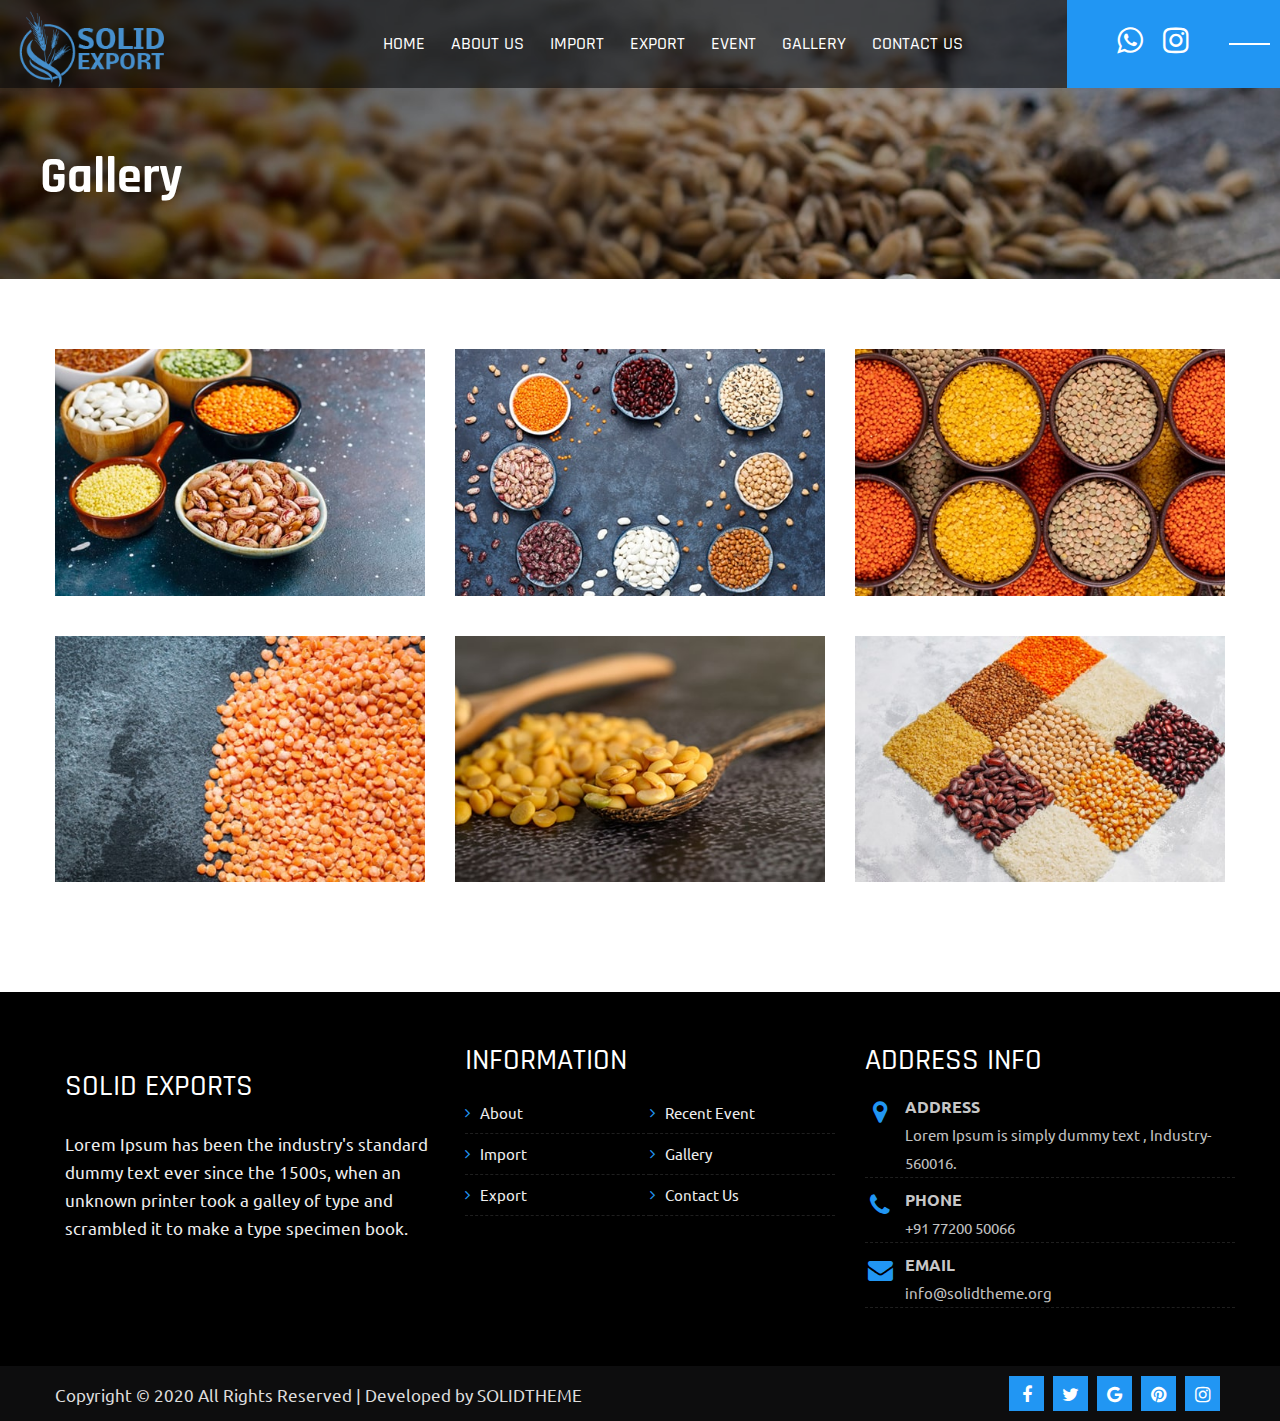
<file: gallery.html>
<!doctype html>
<html class="no-js" lang="en">

<!-- Mirrored from www.solidtheme.org/themes/export001/gallery.html by HTTrack Website Copier/3.x [XR&CO'2014], Tue, 18 Nov 2025 05:29:26 GMT -->
<head>
        <meta charset="utf-8">
        <meta http-equiv="x-ua-compatible" content="ie=edge">
        <title>Solid Export Template</title>
        <meta name="description" content="">
        <meta name="viewport" content="width=device-width, initial-scale=1">

        <!-- all css here -->
        <link rel="icon" href="img/favicon.png" sizes="16x16" type="image/png">
        <link rel="stylesheet" href="css/bootstrap.min.css">
        <link rel="stylesheet"href="css/settings.css">
        <link rel="stylesheet"href="css/layers.css">
        <link rel="stylesheet" href="css/animate.min.css">
        <link rel="stylesheet" href="css/owl.carousel.css">
        <link rel="stylesheet" href="css/owl.transitions.css">
        <link rel="stylesheet" href="css/meanmenu.min.css">
        <link rel="stylesheet" href="css/font-awesome.min.css">
        <link rel="stylesheet" href="css/icon.css">
        <link rel="stylesheet" href="css/flaticon.css">
        <link rel="stylesheet" href="style.css">
        <link rel="stylesheet" href="css/responsive.css">
        <link href="https://fonts.googleapis.com/css2?family=Rajdhani:wght@600&amp;family=Ubuntu:wght@300&amp;display=swap" rel="stylesheet">
   </head>
   <body>

    <div id="preloader"></div>
    <header class="sticky">
      <div class="container-fluid">
      <div class="">
      </div>
          <div class="row">
              <div class="col-md-3 col-xs-6">
                  <div class="logo">
                      <a href="index.html">
                           <img src="img/logo.png">
                      </a>
                  </div>
              </div>
              <div class="col-md-7">
                  <div class="header-menu">
                       <nav class="navbar navbar-default">
                          <div class="navbar-header">
                            <button class="navbar-toggle" type="button" data-toggle="collapse" data-target=".js-navbar-collapse">
                              <span class="sr-only">Toggle navigation</span>
                              <span class="icon-bar"></span>
                              <span class="icon-bar"></span>
                              <span class="icon-bar"></span>
                            </button>
                          </div>
                          <div class="collapse navbar-collapse js-navbar-collapse" id="navbar-example">
                              <div class="main-menu">
                                  <ul class="nav navbar-nav">
                                      <li><a href="index.html">Home</a></li>
                                      <li><a href="about.html">About Us</a></li>
                                      <li><a href="import.html">Import</a></li>
                                      <li><a href="export.html">Export</a></li>
                                      <li><a href="event.html">Event</a></li>
                                      <li><a href="gallery.html">Gallery</a></li>
                                      <li><a href="contact.html">Contact Us</a></li>
                                  </ul>
                              </div>
                          </div>
                      </nav>
                  </div>
              </div>
              <div class="col-md-2 no-padding bg-red">
                <div class="joindiv">
                  <ul>
                    <li><a href="#"><i class="fa fa-whatsapp"></i></a></li>
                    <li><a href="#"><i class="fa fa-instagram"></i></a></li>
                  </ul>
                </div>
              </div>
          </div>
     </div>
  </header>
<!--header-->
<section class="inner-page">
   <div class="container">
      <div class="row">
         <h1>Gallery</h1>
      </div>
   </div>
</section> 

<section class="section-inner">
  <div class="container">
     <div class="row">
        <div class="col-md-4">
          <div class="img-gall">
            <img src="img/blog-1.jpg" alt="Avatar" class="image">
            <div class="overlay">
              <div class="text">Multigrain</div>
            </div>
          </div>
        </div>
        <div class="col-md-4">
          <div class="img-gall">
            <img src="img/blog-2.jpg" alt="Avatar" class="image">
            <div class="overlay">
              <div class="text">Multigrain</div>
            </div>
          </div>
        </div>
        <div class="col-md-4">
          <div class="img-gall">
            <img src="img/blog-3.jpg" alt="Avatar" class="image">
            <div class="overlay">
              <div class="text">Multigrain</div>
            </div>
          </div>
        </div>
        <div class="col-md-4">
          <div class="img-gall">
            <img src="img/blog-4.jpg" alt="Avatar" class="image">
            <div class="overlay">
              <div class="text">Multigrain</div>
            </div>
          </div>
        </div>
        <div class="col-md-4">
          <div class="img-gall">
            <img src="img/blog-5.jpg" alt="Avatar" class="image">
            <div class="overlay">
              <div class="text">Multigrain</div>
            </div>
          </div>
        </div>
        <div class="col-md-4">
          <div class="img-gall">
            <img src="img/blog-6.jpg" alt="Avatar" class="image">
            <div class="overlay">
              <div class="text">Multigrain</div>
            </div>
          </div>
        </div>
    </div>
  </div>
</section>

<!--footer-->
<footer id="contact">
 <div class="footer-info">
   <div class="container">
       <div class="row">
         <div class="col-md-4">
           <div class="footer-fix">
            <div class="logo">
                <a href="index.html">
                    <h3>Solid Exports</h3>
                </a>
            </div>
            <p>Lorem Ipsum has been the industry's standard dummy text ever since the 1500s, when an unknown printer took a galley of type and scrambled it to make a type specimen book.</p>
           </div>
         </div>
        
         <div class="col-md-4">
           <div class="footer-fix fotr-ser">
            <h3 class="footertitle">Information</h3>
             <ul>
                 <li><a href="about.html">About</a></li>
                 <li><a href="import.html">Import</a></li>
                 <li><a href="export.html">Export</a></li>
                
             </ul>
             <ul>
                 
                 <li><a href="event.html">Recent Event</a></li>
                 <li><a href="gallery.html">Gallery</a></li>
                  <li><a href="contact.html">Contact Us</a></li>
             </ul>
           </div>
         </div>
          <div class="col-md-4">
           <div class="footer-fix">
            <h3 class="footertitle">Address Info</h3>
             <ul>
                <li>
                 <i class="fa fa-map-marker"></i>
                 <strong>address</strong> 
                 Lorem Ipsum is simply dummy text , Industry-560016.
                </li>
                <li>
                 <i class="fa fa-phone"></i>
                 <strong>phone</strong>
                 +91 77200 50066
                </li>
                <li>
                 <i class="fa fa-envelope"></i>
                 <strong>email</strong>info@solidtheme.org
                </li>
             </ul>
           </div>
         </div>
     </div>
   </div>
 </div>
   <div class="footer-copyright">
           <div class="container">
               <div class="row">
                   <div class="col-md-6 col-sm-6 col-xs-12">
                   <div class="copyright">
                       <p>
                           Copyright © 2020 All Rights Reserved | Developed by SOLIDTHEME
                       </p>
                   </div>
               </div>
       <div class="col-md-6 col-sm-6 col-xs-12">
         <div class="footer-icons">
           <ul>
             <li><a href="#"><i class="fa fa-facebook"></i></a></li>
             <li><a href="#"><i class="fa fa-twitter"></i></a></li>
             <li><a href="#"><i class="fa fa-google"></i></a></li>
             <li><a href="#"><i class="fa fa-pinterest"></i></a></li>
             <li><a href="#"><i class="fa fa-instagram"></i></a></li>
           </ul>
         </div>
       </div>
               </div>
           </div>
       </div>
   </footer>
        
  <!-- all js here -->

  <!-- jquery latest version -->
  <script src="js/jquery-1.12.4.min.js"></script>
  <script src="js/bootstrap.min.js"></script>
  <script src="js/owl.carousel.min.js"></script>
  <script src="js/jquery.meanmenu.js"></script>
  <script src="js/plugins.js"></script>
  <script src="js/main.js"></script>
  <script src="js/main-slider-script.js"></script>
  <!--Revolution Slider-->
  <script src="js/jquery.themepunch.revolution.min.js"></script>
  <script src="js/jquery.themepunch.tools.min.js"></script>
  <script src="js/extensions/revolution.extension.actions.min.js"></script>
  <script src="js/extensions/revolution.extension.carousel.min.js"></script>
  <script src="js/extensions/revolution.extension.kenburn.min.js"></script>
  <script src="js/extensions/revolution.extension.layeranimation.min.js"></script>
  <script src="js/extensions/revolution.extension.migration.min.js"></script>
  <script src="js/extensions/revolution.extension.navigation.min.js"></script>
  <script src="js/extensions/revolution.extension.parallax.min.js"></script>
  <script src="js/extensions/revolution.extension.slideanims.min.js"></script>
  <script src="js/extensions/revolution.extension.video.min.js"></script>
  <script type="text/javascript">
     $(window).scroll(function(){
        var sticky = $('.sticky'),
            scroll = $(window).scrollTop();

        if (scroll >= 100) sticky.addClass('fixed');
        else sticky.removeClass('fixed');
      });
  </script>

  <script type="text/javascript">
      $(document).ready(function(){
        $("#testimonial-slider").owlCarousel({
            items:1,
            itemsDesktop:[1199,2],
            itemsDesktopSmall:[979,2],
            itemsTablet:[768,2],
            itemsMobile:[600,1],
            pagination:true,
            navigation:false,
            navigationText:["",""],
            slideSpeed:1000,
            autoPlay:true
        });
    });
  </script>
  <script>
   $(document).ready(function(){
       $('.counter-value').each(function(){
           $(this).prop('Counter',0).animate({
               Counter: $(this).text()
           },{
               duration: 3500,
               easing: 'swing',
               step: function (now){
                   $(this).text(Math.ceil(now));
               }
           });
       });
   });
  </script>
  <script type="text/javascript">
    $('.owl-event').owlCarousel({
        loop:true,
        margin:30,
        autoplay:true,
        responsive:{
            0:{
                items:1
            },
            600:{
                items:3
            },
            1000:{
                items:3
            }
        }
    })
  </script>    
</body>

<!-- Mirrored from www.solidtheme.org/themes/export001/gallery.html by HTTrack Website Copier/3.x [XR&CO'2014], Tue, 18 Nov 2025 05:29:26 GMT -->
</html>
</file>
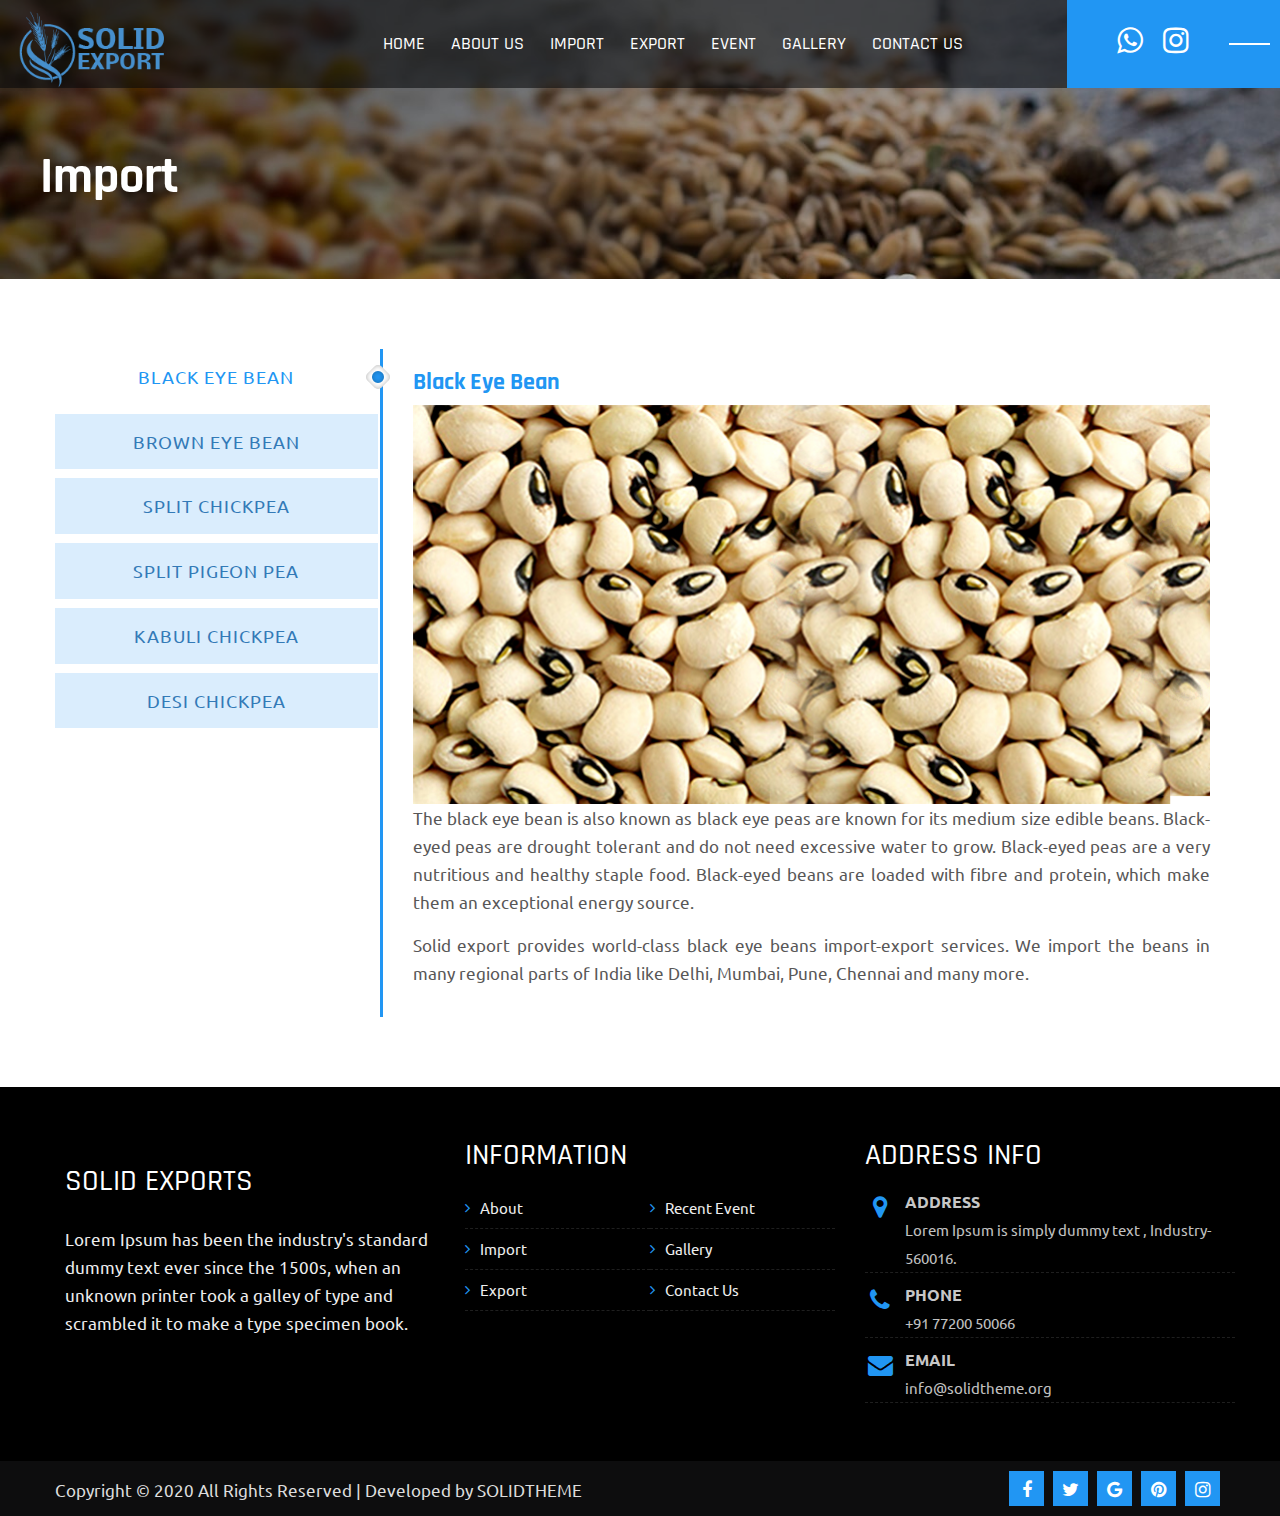
<file: import.html>
<!doctype html>
<html class="no-js" lang="en">

<!-- Mirrored from www.solidtheme.org/themes/export001/import.html by HTTrack Website Copier/3.x [XR&CO'2014], Tue, 18 Nov 2025 05:29:21 GMT -->
<head>
        <meta charset="utf-8">
        <meta http-equiv="x-ua-compatible" content="ie=edge">
        <title>Solid Export Template</title>
        <meta name="description" content="">
        <meta name="viewport" content="width=device-width, initial-scale=1">

        <!-- all css here -->
        <link rel="icon" href="img/favicon.png" sizes="16x16" type="image/png">
        <link rel="stylesheet" href="css/bootstrap.min.css">
        <link rel="stylesheet"href="css/settings.css">
        <link rel="stylesheet"href="css/layers.css">
        <link rel="stylesheet" href="css/animate.min.css">
        <link rel="stylesheet" href="css/owl.carousel.css">
        <link rel="stylesheet" href="css/owl.transitions.css">
        <link rel="stylesheet" href="css/meanmenu.min.css">
        <link rel="stylesheet" href="css/font-awesome.min.css">
        <link rel="stylesheet" href="css/icon.css">
        <link rel="stylesheet" href="css/flaticon.css">
        <link rel="stylesheet" href="style.css">
        <link rel="stylesheet" href="css/responsive.css">
        <link href="https://fonts.googleapis.com/css2?family=Rajdhani:wght@600&amp;family=Ubuntu:wght@300&amp;display=swap" rel="stylesheet">
   </head>
   <body>

    <div id="preloader"></div>
    <header class="sticky">
      <div class="container-fluid">
      <div class="">
      </div>
          <div class="row">
              <div class="col-md-3 col-xs-6">
                  <div class="logo">
                      <a href="index.html">
                          <img src="img/logo.png">
                      </a>
                  </div>
              </div>
              <div class="col-md-7">
                  <div class="header-menu">
                       <nav class="navbar navbar-default">
                          <div class="navbar-header">
                            <button class="navbar-toggle" type="button" data-toggle="collapse" data-target=".js-navbar-collapse">
                              <span class="sr-only">Toggle navigation</span>
                              <span class="icon-bar"></span>
                              <span class="icon-bar"></span>
                              <span class="icon-bar"></span>
                            </button>
                          </div>
                          <div class="collapse navbar-collapse js-navbar-collapse" id="navbar-example">
                              <div class="main-menu">
                                  <ul class="nav navbar-nav">
                                      <li><a href="index.html">Home</a></li>
                                      <li><a href="about.html">About Us</a></li>
                                      <li><a href="import.html">Import</a></li>
                                      <li><a href="export.html">Export</a></li>
                                      <li><a href="event.html">Event</a></li>
                                      <li><a href="gallery.html">Gallery</a></li>
                                      <li><a href="contact.html">Contact Us</a></li>
                                  </ul>
                              </div>
                          </div>
                      </nav>
                  </div>
              </div>
              <div class="col-md-2 no-padding bg-red">
                <div class="joindiv">
                  <ul>
                    <li><a href="#"><i class="fa fa-whatsapp"></i></a></li>
                    <li><a href="#"><i class="fa fa-instagram"></i></a></li>
                  </ul>
                </div>
              </div>
          </div>
     </div>
  </header>
<!--header-->
<section class="inner-page">
   <div class="container">
      <div class="row">
         <h1>Import</h1>
      </div>
   </div>
</section> 

<section class="section-inner">
  <div class="container">
      <div class="row">
        <div class="col-md-12">
            <div class="vertical-tab" role="tabpanel">
                <!-- Nav tabs -->
                <ul class="nav nav-tabs" role="tablist">
                    <li role="presentation" class="active"><a href="#Section1" aria-controls="home" role="tab" data-toggle="tab">Black Eye Bean</a></li>
                    <li role="presentation"><a href="#Section2" aria-controls="profile" role="tab" data-toggle="tab">Brown Eye Bean</a></li>
                    <li role="presentation"><a href="#Section3" aria-controls="messages" role="tab" data-toggle="tab">Split Chickpea</a></li>
                    <li role="presentation"><a href="#Section4" aria-controls="messages" role="tab" data-toggle="tab">Split Pigeon Pea</a></li>
                    <li role="presentation"><a href="#Section5" aria-controls="messages" role="tab" data-toggle="tab">Kabuli Chickpea</a></li>
                    <li role="presentation"><a href="#Section6" aria-controls="messages" role="tab" data-toggle="tab">Desi Chickpea</a></li>
                </ul>
                <!-- Tab panes -->
                <div class="tab-content tabs">
                    <div role="tabpanel" class="tab-pane fade in active" id="Section1">
                        <h3>Black Eye Bean</h3>
                        <img src="img/import01.jpg">
                        <p>The black eye bean is also known as black eye peas are known for its medium size edible beans. Black-eyed peas are drought tolerant and do not need excessive water to grow. Black-eyed peas are a very nutritious and healthy staple food. Black-eyed beans are loaded with fibre and protein, which make them an exceptional energy source. </p>
                        <p>Solid export provides world-class black eye beans import-export services. We import the beans in many regional parts of India like Delhi, Mumbai, Pune, Chennai and many more.</p>
                    </div>
                    <div role="tabpanel" class="tab-pane fade" id="Section2">
                        <h3>Brown Eye Bean</h3>
                        <img src="img/import02.jpg">
                        <p>Brown eye beans or brown eye peas get their name from the brown eye like spot found on the beans. The Brown eye beans are famous for their sweet taste, smooth texture and extensive use in different foods. The brown eye beans are majorly produced in Brazil, USA, Myanmar, Peru, India. The dark/brown eye beans have different usages around the globe. In India, they are significantly cooked as a pulse. </p>
                        <p>. The Solid export are the known company for import and export of great quality Brown eye beans in various parts of the world. Brown eye beans have a high health benefit and are used in various foods and preparations.</p>
                    </div>
                    <div role="tabpanel" class="tab-pane fade" id="Section3">
                        <h3>Split Chickpea</h3>
                        <img src="img/import03.jpg">
                        <p>Split chickpeas are rich in protein and fibre, the two of which help weight loss. Fibre keeps you more full for longer time and protein satisfies hunger. The fibre content in it takes great consideration of your stomach related structure.</p>
                        <p>Agricultural yield for chickpea is regularly founded on genetic and phenotypic inconstancy and produces the nutritious split chickpea field for the harvesting purpose. We export split chickpea to almost all the places in India and the world. Solid Export is known to be one of the best import-export company in the market with the high maintenance of the overall health and safety during the transport to avoid any issues.</p>
                    </div>
                    <div role="tabpanel" class="tab-pane fade" id="Section4">
                        <h3>Split Pigeon Pea</h3>
                        <img src="img/import04.jpg">
                        <p>Pigeon Peas is produced in India and is normally known by Tur, Toor Dal and Arhar Dal. It is broadly developed in tropical and semi-tropical districts. In India, split pigeon peas are one of the most needed pulses and are the significant source of protein in vegetarian food. </p>
                        <p>We, at Solid export, are occupied with import-export of top-notch variety of split pigeon peas. We are one of the few trading corporations who export pigeon peas out. We are associated with the huge provider base who regularly supplies the qualitative pigeon peas according to the worldwide standards. Under the expert professionals, we source, exchange and export pigeon peas.</p>
                    </div>
                    <div role="tabpanel" class="tab-pane fade" id="Section5">
                        <h3>Kabuli Chickpea</h3>
                        <img src="img/import05.jpg">
                        <p>Chickpeas are a legume and are also known as Kabuli Chana, Garbanzo bean and Egyptian pea. It is one of the most seasoned developed legumes and is well known in the Middle East and Asia because of its nutty taste, smooth texture and high nutrient content. Kabuli type chickpeas are mostly known and used type of chickpea and are widely grown in India, Turkey, Mexico, USA, Canada, and Argentina. </p>
                        <p>Kabuli chickpeas are a significant element of numerous Indian dishes. We import-export these nutritious peas in the Indian as well as in the international market with our expert production and transportation services.</p>
                    </div>
                    <div role="tabpanel" class="tab-pane fade" id="Section6">
                        <h3>Desi Chickpea</h3>
                        <img src="img/import06.jpg">
                        <p>Desi chickpea is lighter-shaded, smaller, and with a smoother coat. These chickpeas can be prepared and eaten in salads, cooked in stews, mixed into the flour, and formed in balls and fried as falafel.
Solid export is one of the most dependable desi chickpea import-export company of India. We work on the import-export of spice, grain and pulses over the world. We at Solid export make sure that premium quality in India is transported overseas.
</p>
                        <p>When we deal with the import-export of Indian desi chickpea, we ensure that all the safety and security guidelines are followed. With broad involvement with this industry, we guarantee that we can get the best customers for our exclusive services.</p>
                    </div>
                </div>
            </div>
        </div>
    </div>
  </div>
</section>

<!--footer-->
<footer id="contact">
 <div class="footer-info">
   <div class="container">
       <div class="row">
         <div class="col-md-4">
           <div class="footer-fix">
            <div class="logo">
                <a href="index.html">
                    <h3>Solid Exports</h3>
                </a>
            </div>
            <p>Lorem Ipsum has been the industry's standard dummy text ever since the 1500s, when an unknown printer took a galley of type and scrambled it to make a type specimen book.</p>
           </div>
         </div>
        
         <div class="col-md-4">
           <div class="footer-fix fotr-ser">
            <h3 class="footertitle">Information</h3>
             <ul>
                 <li><a href="about.html">About</a></li>
                 <li><a href="import.html">Import</a></li>
                 <li><a href="export.html">Export</a></li>
                
             </ul>
             <ul>
                 
                 <li><a href="event.html">Recent Event</a></li>
                 <li><a href="gallery.html">Gallery</a></li>
                  <li><a href="contact.html">Contact Us</a></li>
             </ul>
           </div>
         </div>
          <div class="col-md-4">
           <div class="footer-fix">
            <h3 class="footertitle">Address Info</h3>
             <ul>
                <li>
                 <i class="fa fa-map-marker"></i>
                 <strong>address</strong> 
                 Lorem Ipsum is simply dummy text , Industry-560016.
                </li>
                <li>
                 <i class="fa fa-phone"></i>
                 <strong>phone</strong>
                 +91 77200 50066
                </li>
                <li>
                 <i class="fa fa-envelope"></i>
                 <strong>email</strong>info@solidtheme.org
                </li>
             </ul>
           </div>
         </div>
     </div>
   </div>
 </div>
   <div class="footer-copyright">
           <div class="container">
               <div class="row">
                   <div class="col-md-6 col-sm-6 col-xs-12">
                   <div class="copyright">
                       <p>
                           Copyright © 2020 All Rights Reserved | Developed by SOLIDTHEME
                       </p>
                   </div>
               </div>
       <div class="col-md-6 col-sm-6 col-xs-12">
         <div class="footer-icons">
           <ul>
             <li><a href="#"><i class="fa fa-facebook"></i></a></li>
             <li><a href="#"><i class="fa fa-twitter"></i></a></li>
             <li><a href="#"><i class="fa fa-google"></i></a></li>
             <li><a href="#"><i class="fa fa-pinterest"></i></a></li>
             <li><a href="#"><i class="fa fa-instagram"></i></a></li>
           </ul>
         </div>
       </div>
               </div>
           </div>
       </div>
   </footer>
        
  <!-- all js here -->

  <!-- jquery latest version -->
  <script src="js/jquery-1.12.4.min.js"></script>
  <script src="js/bootstrap.min.js"></script>
  <script src="js/owl.carousel.min.js"></script>
  <script src="js/jquery.meanmenu.js"></script>
  <script src="js/plugins.js"></script>
  <script src="js/jquery.magnific-popup.min.html"></script>
  <script src="js/main.js"></script>
  <script src="js/main-slider-script.js"></script>
  <!--Revolution Slider-->
  <script src="js/jquery.themepunch.revolution.min.js"></script>
  <script src="js/jquery.themepunch.tools.min.js"></script>
  <script src="js/extensions/revolution.extension.actions.min.js"></script>
  <script src="js/extensions/revolution.extension.carousel.min.js"></script>
  <script src="js/extensions/revolution.extension.kenburn.min.js"></script>
  <script src="js/extensions/revolution.extension.layeranimation.min.js"></script>
  <script src="js/extensions/revolution.extension.migration.min.js"></script>
  <script src="js/extensions/revolution.extension.navigation.min.js"></script>
  <script src="js/extensions/revolution.extension.parallax.min.js"></script>
  <script src="js/extensions/revolution.extension.slideanims.min.js"></script>
  <script src="js/extensions/revolution.extension.video.min.js"></script>
  <script type="text/javascript">
     $(window).scroll(function(){
        var sticky = $('.sticky'),
            scroll = $(window).scrollTop();

        if (scroll >= 100) sticky.addClass('fixed');
        else sticky.removeClass('fixed');
      });
  </script>

  <script type="text/javascript">
      $(document).ready(function(){
        $("#testimonial-slider").owlCarousel({
            items:1,
            itemsDesktop:[1199,2],
            itemsDesktopSmall:[979,2],
            itemsTablet:[768,2],
            itemsMobile:[600,1],
            pagination:true,
            navigation:false,
            navigationText:["",""],
            slideSpeed:1000,
            autoPlay:true
        });
    });
  </script>
  <script>
   $(document).ready(function(){
       $('.counter-value').each(function(){
           $(this).prop('Counter',0).animate({
               Counter: $(this).text()
           },{
               duration: 3500,
               easing: 'swing',
               step: function (now){
                   $(this).text(Math.ceil(now));
               }
           });
       });
   });
  </script>
  <script type="text/javascript">
    $('.owl-event').owlCarousel({
        loop:true,
        margin:30,
        autoplay:true,
        responsive:{
            0:{
                items:1
            },
            600:{
                items:3
            },
            1000:{
                items:3
            }
        }
    })
  </script>    
</body>

<!-- Mirrored from www.solidtheme.org/themes/export001/import.html by HTTrack Website Copier/3.x [XR&CO'2014], Tue, 18 Nov 2025 05:29:25 GMT -->
</html>
</file>
<file: css/settings.css>
/*-----------------------------------------------------------------------------

-	Revolution Slider 5.0 Default Style Settings -

Screen Stylesheet

version:   	5.4.5
date:      	15/05/17
author:		themepunch
email:     	info@themepunch.com
website:   	http://www.themepunch.com
-----------------------------------------------------------------------------*/
#debungcontrolls,.debugtimeline{width:100%;box-sizing:border-box}.rev_column,.rev_column .tp-parallax-wrap,.tp-svg-layer svg{vertical-align:top}#debungcontrolls{z-index:100000;position:fixed;bottom:0;height:auto;background:rgba(0,0,0,.6);padding:10px}.debugtimeline{height:10px;position:relative;margin-bottom:3px;display:none;white-space:nowrap}.debugtimeline:hover{height:15px}.the_timeline_tester{background:#e74c3c;position:absolute;top:0;left:0;height:100%;width:0}.rs-go-fullscreen{position:fixed!important;width:100%!important;height:100%!important;top:0!important;left:0!important;z-index:9999999!important;background:#fff!important}.debugtimeline.tl_slide .the_timeline_tester{background:#f39c12}.debugtimeline.tl_frame .the_timeline_tester{background:#3498db}.debugtimline_txt{color:#fff;font-weight:400;font-size:7px;position:absolute;left:10px;top:0;white-space:nowrap;line-height:10px}.rtl{direction:rtl}@font-face{font-family:revicons;src:url(../fonts/revicons/revicons90c690c6.html?5510888);src:url(../fonts/revicons/revicons90c690c6.html?5510888#iefix) format('embedded-opentype'),url(../fonts/revicons/revicons90c690c6-2.html?5510888) format('woff'),url(../fonts/revicons/revicons90c690c6-3.html?5510888) format('truetype'),url(../fonts/revicons/revicons90c690c6-4.html?5510888#revicons) format('svg');font-weight:400;font-style:normal}[class*=" revicon-"]:before,[class^=revicon-]:before{font-family:revicons;font-style:normal;font-weight:400;speak:none;display:inline-block;text-decoration:inherit;width:1em;margin-right:.2em;text-align:center;font-variant:normal;text-transform:none;line-height:1em;margin-left:.2em}.revicon-search-1:before{content:'\e802'}.revicon-pencil-1:before{content:'\e831'}.revicon-picture-1:before{content:'\e803'}.revicon-cancel:before{content:'\e80a'}.revicon-info-circled:before{content:'\e80f'}.revicon-trash:before{content:'\e801'}.revicon-left-dir:before{content:'\e817'}.revicon-right-dir:before{content:'\e818'}.revicon-down-open:before{content:'\e83b'}.revicon-left-open:before{content:'\e819'}.revicon-right-open:before{content:'\e81a'}.revicon-angle-left:before{content:'\e820'}.revicon-angle-right:before{content:'\e81d'}.revicon-left-big:before{content:'\e81f'}.revicon-right-big:before{content:'\e81e'}.revicon-magic:before{content:'\e807'}.revicon-picture:before{content:'\e800'}.revicon-export:before{content:'\e80b'}.revicon-cog:before{content:'\e832'}.revicon-login:before{content:'\e833'}.revicon-logout:before{content:'\e834'}.revicon-video:before{content:'\e805'}.revicon-arrow-combo:before{content:'\e827'}.revicon-left-open-1:before{content:'\e82a'}.revicon-right-open-1:before{content:'\e82b'}.revicon-left-open-mini:before{content:'\e822'}.revicon-right-open-mini:before{content:'\e823'}.revicon-left-open-big:before{content:'\e824'}.revicon-right-open-big:before{content:'\e825'}.revicon-left:before{content:'\e836'}.revicon-right:before{content:'\e826'}.revicon-ccw:before{content:'\e808'}.revicon-arrows-ccw:before{content:'\e806'}.revicon-palette:before{content:'\e829'}.revicon-list-add:before{content:'\e80c'}.revicon-doc:before{content:'\e809'}.revicon-left-open-outline:before{content:'\e82e'}.revicon-left-open-2:before{content:'\e82c'}.revicon-right-open-outline:before{content:'\e82f'}.revicon-right-open-2:before{content:'\e82d'}.revicon-equalizer:before{content:'\e83a'}.revicon-layers-alt:before{content:'\e804'}.revicon-popup:before{content:'\e828'}.rev_slider_wrapper{position:relative;z-index:0;width:100%}.rev_slider{position:relative;overflow:visible}.entry-content .rev_slider a,.rev_slider a{box-shadow:none}.tp-overflow-hidden{overflow:hidden!important}.group_ov_hidden{overflow:hidden}.rev_slider img,.tp-simpleresponsive img{max-width:none!important;transition:none;margin:0;padding:0;border:none}.rev_slider .no-slides-text{font-weight:700;text-align:center;padding-top:80px}.rev_slider>ul,.rev_slider>ul>li,.rev_slider>ul>li:before,.rev_slider_wrapper>ul,.tp-revslider-mainul>li,.tp-revslider-mainul>li:before,.tp-simpleresponsive>ul,.tp-simpleresponsive>ul>li,.tp-simpleresponsive>ul>li:before{list-style:none!important;position:absolute;margin:0!important;padding:0!important;overflow-x:visible;overflow-y:visible;background-image:none;background-position:0 0;text-indent:0;top:0;left:0}.rev_slider>ul>li,.rev_slider>ul>li:before,.tp-revslider-mainul>li,.tp-revslider-mainul>li:before,.tp-simpleresponsive>ul>li,.tp-simpleresponsive>ul>li:before{visibility:hidden}.tp-revslider-mainul,.tp-revslider-slidesli{padding:0!important;margin:0!important;list-style:none!important}.fullscreen-container,.fullwidthbanner-container{padding:0;position:relative}.rev_slider li.tp-revslider-slidesli{position:absolute!important}.tp-caption .rs-untoggled-content{display:block}.tp-caption .rs-toggled-content{display:none}.rs-toggle-content-active.tp-caption .rs-toggled-content{display:block}.rs-toggle-content-active.tp-caption .rs-untoggled-content{display:none}.rev_slider .caption,.rev_slider .tp-caption{position:relative;visibility:hidden;white-space:nowrap;display:block;-webkit-font-smoothing:antialiased!important;z-index:1}.rev_slider .caption,.rev_slider .tp-caption,.tp-simpleresponsive img{-moz-user-select:none;-khtml-user-select:none;-webkit-user-select:none;-o-user-select:none}.rev_slider .tp-mask-wrap .tp-caption,.rev_slider .tp-mask-wrap :last-child,.wpb_text_column .rev_slider .tp-mask-wrap .tp-caption,.wpb_text_column .rev_slider .tp-mask-wrap :last-child{margin-bottom:0}.tp-svg-layer svg{width:100%;height:100%;position:relative}.tp-carousel-wrapper{cursor:url(openhand.html),move}.tp-carousel-wrapper.dragged{cursor:url(closedhand.html),move}.tp_inner_padding{box-sizing:border-box;max-height:none!important}.tp-caption.tp-layer-selectable{-moz-user-select:all;-khtml-user-select:all;-webkit-user-select:all;-o-user-select:all}.tp-caption.tp-hidden-caption,.tp-forcenotvisible,.tp-hide-revslider,.tp-parallax-wrap.tp-hidden-caption{visibility:hidden!important;display:none!important}.rev_slider audio,.rev_slider embed,.rev_slider iframe,.rev_slider object,.rev_slider video{max-width:none!important}.tp-element-background{position:absolute;top:0;left:0;width:100%;height:100%;z-index:0}.tp-blockmask,.tp-blockmask_in,.tp-blockmask_out{position:absolute;top:0;left:0;width:100%;height:100%;background:#fff;z-index:1000;transform:scaleX(0) scaleY(0)}.tp-parallax-wrap{transform-style:preserve-3d}.rev_row_zone{position:absolute;width:100%;left:0;box-sizing:border-box;min-height:50px;font-size:0}.rev_column_inner,.rev_slider .tp-caption.rev_row{position:relative;width:100%!important;box-sizing:border-box}.rev_row_zone_top{top:0}.rev_row_zone_middle{top:50%;transform:translateY(-50%)}.rev_row_zone_bottom{bottom:0}.rev_slider .tp-caption.rev_row{display:table;table-layout:fixed;vertical-align:top;height:auto!important;font-size:0}.rev_column{display:table-cell;position:relative;height:auto;box-sizing:border-box;font-size:0}.rev_column_inner{display:block;height:auto!important;white-space:normal!important}.rev_column_bg{width:100%;height:100%;position:absolute;top:0;left:0;z-index:0;box-sizing:border-box;background-clip:content-box;border:0 solid transparent}.tp-caption .backcorner,.tp-caption .backcornertop,.tp-caption .frontcorner,.tp-caption .frontcornertop{height:0;top:0;width:0;position:absolute}.rev_column_inner .tp-loop-wrap,.rev_column_inner .tp-mask-wrap,.rev_column_inner .tp-parallax-wrap{text-align:inherit}.rev_column_inner .tp-mask-wrap{display:inline-block}.rev_column_inner .tp-parallax-wrap,.rev_column_inner .tp-parallax-wrap .tp-loop-wrap,.rev_column_inner .tp-parallax-wrap .tp-mask-wrap{position:relative!important;left:auto!important;top:auto!important;line-height:0}.tp-video-play-button,.tp-video-play-button i{line-height:50px!important;vertical-align:top;text-align:center}.rev_column_inner .rev_layer_in_column,.rev_column_inner .tp-parallax-wrap,.rev_column_inner .tp-parallax-wrap .tp-loop-wrap,.rev_column_inner .tp-parallax-wrap .tp-mask-wrap{vertical-align:top}.rev_break_columns{display:block!important}.rev_break_columns .tp-parallax-wrap.rev_column{display:block!important;width:100%!important}.fullwidthbanner-container{overflow:hidden}.fullwidthbanner-container .fullwidthabanner{width:100%;position:relative}.tp-static-layers{position:absolute;z-index:101;top:0;left:0}.tp-caption .frontcorner{border-left:40px solid transparent;border-right:0 solid transparent;border-top:40px solid #00A8FF;left:-40px}.tp-caption .backcorner{border-left:0 solid transparent;border-right:40px solid transparent;border-bottom:40px solid #00A8FF;right:0}.tp-caption .frontcornertop{border-left:40px solid transparent;border-right:0 solid transparent;border-bottom:40px solid #00A8FF;left:-40px}.tp-caption .backcornertop{border-left:0 solid transparent;border-right:40px solid transparent;border-top:40px solid #00A8FF;right:0}.tp-layer-inner-rotation{position:relative!important}img.tp-slider-alternative-image{width:100%;height:auto}.caption.fullscreenvideo,.rs-background-video-layer,.tp-caption.coverscreenvideo,.tp-caption.fullscreenvideo{width:100%;height:100%;top:0;left:0;position:absolute}.noFilterClass{filter:none!important}.rs-background-video-layer{visibility:hidden;z-index:0}.caption.fullscreenvideo audio,.caption.fullscreenvideo iframe,.caption.fullscreenvideo video,.tp-caption.fullscreenvideo iframe,.tp-caption.fullscreenvideo iframe audio,.tp-caption.fullscreenvideo iframe video{width:100%!important;height:100%!important;display:none}.fullcoveredvideo audio,.fullscreenvideo audio .fullcoveredvideo video,.fullscreenvideo video{background:#000}.fullcoveredvideo .tp-poster{background-position:center center;background-size:cover;width:100%;height:100%;top:0;left:0}.videoisplaying .html5vid .tp-poster{display:none}.tp-video-play-button{background:#000;background:rgba(0,0,0,.3);border-radius:5px;position:absolute;top:50%;left:50%;color:#FFF;margin-top:-25px;margin-left:-25px;cursor:pointer;width:50px;height:50px;box-sizing:border-box;display:inline-block;z-index:4;opacity:0;transition:opacity .3s ease-out!important}.tp-audio-html5 .tp-video-play-button,.tp-hiddenaudio{display:none!important}.tp-caption .html5vid{width:100%!important;height:100%!important}.tp-video-play-button i{width:50px;height:50px;display:inline-block;font-size:40px!important}.rs-fullvideo-cover,.tp-dottedoverlay,.tp-shadowcover{height:100%;top:0;left:0;position:absolute}.tp-caption:hover .tp-video-play-button{opacity:1;display:block}.tp-caption .tp-revstop{display:none;border-left:5px solid #fff!important;border-right:5px solid #fff!important;margin-top:15px!important;line-height:20px!important;vertical-align:top;font-size:25px!important}.tp-seek-bar,.tp-video-button,.tp-volume-bar{outline:0;line-height:12px;margin:0;cursor:pointer}.videoisplaying .revicon-right-dir{display:none}.videoisplaying .tp-revstop{display:inline-block}.videoisplaying .tp-video-play-button{display:none}.fullcoveredvideo .tp-video-play-button{display:none!important}.fullscreenvideo .fullscreenvideo audio,.fullscreenvideo .fullscreenvideo video{object-fit:contain!important}.fullscreenvideo .fullcoveredvideo audio,.fullscreenvideo .fullcoveredvideo video{object-fit:cover!important}.tp-video-controls{position:absolute;bottom:0;left:0;right:0;padding:5px;opacity:0;transition:opacity .3s;background-image:linear-gradient(to bottom,#000 13%,#323232 100%);display:table;max-width:100%;overflow:hidden;box-sizing:border-box}.rev-btn.rev-hiddenicon i,.rev-btn.rev-withicon i{transition:all .2s ease-out!important;font-size:15px}.tp-caption:hover .tp-video-controls{opacity:.9}.tp-video-button{background:rgba(0,0,0,.5);border:0;border-radius:3px;font-size:12px;color:#fff;padding:0}.tp-video-button:hover{cursor:pointer}.tp-video-button-wrap,.tp-video-seek-bar-wrap,.tp-video-vol-bar-wrap{padding:0 5px;display:table-cell;vertical-align:middle}.tp-video-seek-bar-wrap{width:80%}.tp-video-vol-bar-wrap{width:20%}.tp-seek-bar,.tp-volume-bar{width:100%;padding:0}.rs-fullvideo-cover{width:100%;background:0 0;z-index:5}.disabled_lc .tp-video-play-button,.rs-background-video-layer audio::-webkit-media-controls,.rs-background-video-layer video::-webkit-media-controls,.rs-background-video-layer video::-webkit-media-controls-start-playback-button{display:none!important}.tp-audio-html5 .tp-video-controls{opacity:1!important;visibility:visible!important}.tp-dottedoverlay{background-repeat:repeat;width:100%;z-index:3}.tp-dottedoverlay.twoxtwo{background:url(../assets/gridtile.html)}.tp-dottedoverlay.twoxtwowhite{background:url(../assets/gridtile_white.html)}.tp-dottedoverlay.threexthree{background:url(../assets/gridtile_3x3.html)}.tp-dottedoverlay.threexthreewhite{background:url(../assets/gridtile_3x3_white.html)}.tp-shadowcover{width:100%;background:#fff;z-index:-1}.tp-shadow1{box-shadow:0 10px 6px -6px rgba(0,0,0,.8)}.tp-shadow2:after,.tp-shadow2:before,.tp-shadow3:before,.tp-shadow4:after{z-index:-2;position:absolute;content:"";bottom:10px;left:10px;width:50%;top:85%;max-width:300px;background:0 0;box-shadow:0 15px 10px rgba(0,0,0,.8);transform:rotate(-3deg)}.tp-shadow2:after,.tp-shadow4:after{transform:rotate(3deg);right:10px;left:auto}.tp-shadow5{position:relative;box-shadow:0 1px 4px rgba(0,0,0,.3),0 0 40px rgba(0,0,0,.1) inset}.tp-shadow5:after,.tp-shadow5:before{content:"";position:absolute;z-index:-2;box-shadow:0 0 25px 0 rgba(0,0,0,.6);top:30%;bottom:0;left:20px;right:20px;border-radius:100px/20px}.tp-button{padding:6px 13px 5px;border-radius:3px;height:30px;cursor:pointer;color:#fff!important;text-shadow:0 1px 1px rgba(0,0,0,.6)!important;font-size:15px;line-height:45px!important;font-family:arial,sans-serif;font-weight:700;letter-spacing:-1px;text-decoration:none}.tp-button.big{color:#fff;text-shadow:0 1px 1px rgba(0,0,0,.6);font-weight:700;padding:9px 20px;font-size:19px;line-height:57px!important}.purchase:hover,.tp-button.big:hover,.tp-button:hover{background-position:bottom,15px 11px}.purchase.green,.purchase:hover.green,.tp-button.green,.tp-button:hover.green{background-color:#21a117;box-shadow:0 3px 0 0 #104d0b}.purchase.blue,.purchase:hover.blue,.tp-button.blue,.tp-button:hover.blue{background-color:#1d78cb;box-shadow:0 3px 0 0 #0f3e68}.purchase.red,.purchase:hover.red,.tp-button.red,.tp-button:hover.red{background-color:#cb1d1d;box-shadow:0 3px 0 0 #7c1212}.purchase.orange,.purchase:hover.orange,.tp-button.orange,.tp-button:hover.orange{background-color:#f70;box-shadow:0 3px 0 0 #a34c00}.purchase.darkgrey,.purchase:hover.darkgrey,.tp-button.darkgrey,.tp-button.grey,.tp-button:hover.darkgrey,.tp-button:hover.grey{background-color:#555;box-shadow:0 3px 0 0 #222}.purchase.lightgrey,.purchase:hover.lightgrey,.tp-button.lightgrey,.tp-button:hover.lightgrey{background-color:#888;box-shadow:0 3px 0 0 #555}.rev-btn,.rev-btn:visited{outline:0!important;box-shadow:none!important;text-decoration:none!important;line-height:44px;font-size:17px;font-weight:500;padding:12px 35px;box-sizing:border-box;font-family:Roboto,sans-serif;cursor:pointer}.rev-btn.rev-uppercase,.rev-btn.rev-uppercase:visited{text-transform:uppercase;letter-spacing:1px;font-size:15px;font-weight:900}.rev-btn.rev-withicon i{font-weight:400;position:relative;top:0;margin-left:10px!important}.rev-btn.rev-hiddenicon i{font-weight:400;position:relative;top:0;opacity:0;margin-left:0!important;width:0!important}.rev-btn.rev-hiddenicon:hover i{opacity:1!important;margin-left:10px!important;width:auto!important}.rev-btn.rev-medium,.rev-btn.rev-medium:visited{line-height:36px;font-size:14px;padding:10px 30px}.rev-btn.rev-medium.rev-hiddenicon i,.rev-btn.rev-medium.rev-withicon i{font-size:14px;top:0}.rev-btn.rev-small,.rev-btn.rev-small:visited{line-height:28px;font-size:12px;padding:7px 20px}.rev-btn.rev-small.rev-hiddenicon i,.rev-btn.rev-small.rev-withicon i{font-size:12px;top:0}.rev-maxround{border-radius:30px}.rev-minround{border-radius:3px}.rev-burger{position:relative;width:60px;height:60px;box-sizing:border-box;padding:22px 0 0 14px;border-radius:50%;border:1px solid rgba(51,51,51,.25);-webkit-tap-highlight-color:transparent;cursor:pointer}.rev-burger span{display:block;width:30px;height:3px;background:#333;transition:.7s;pointer-events:none;transform-style:flat!important}.rev-burger.revb-white span,.rev-burger.revb-whitenoborder span{background:#fff}.rev-burger span:nth-child(2){margin:3px 0}#dialog_addbutton .rev-burger:hover :first-child,.open .rev-burger :first-child,.open.rev-burger :first-child{transform:translateY(6px) rotate(-45deg)}#dialog_addbutton .rev-burger:hover :nth-child(2),.open .rev-burger :nth-child(2),.open.rev-burger :nth-child(2){transform:rotate(-45deg);opacity:0}#dialog_addbutton .rev-burger:hover :last-child,.open .rev-burger :last-child,.open.rev-burger :last-child{transform:translateY(-6px) rotate(-135deg)}.rev-burger.revb-white{border:2px solid rgba(255,255,255,.2)}.rev-burger.revb-darknoborder,.rev-burger.revb-whitenoborder{border:0}.rev-burger.revb-darknoborder span{background:#333}.rev-burger.revb-whitefull{background:#fff;border:none}.rev-burger.revb-whitefull span{background:#333}.rev-burger.revb-darkfull{background:#333;border:none}.rev-burger.revb-darkfull span,.rev-scroll-btn.revs-fullwhite{background:#fff}@keyframes rev-ani-mouse{0%{opacity:1;top:29%}15%{opacity:1;top:50%}50%{opacity:0;top:50%}100%{opacity:0;top:29%}}.rev-scroll-btn{display:inline-block;position:relative;left:0;right:0;text-align:center;cursor:pointer;width:35px;height:55px;box-sizing:border-box;border:3px solid #fff;border-radius:23px}.rev-scroll-btn>*{display:inline-block;line-height:18px;font-size:13px;font-weight:400;color:#fff;font-family:proxima-nova,"Helvetica Neue",Helvetica,Arial,sans-serif;letter-spacing:2px}.rev-scroll-btn>.active,.rev-scroll-btn>:focus,.rev-scroll-btn>:hover{color:#fff}.rev-scroll-btn>.active,.rev-scroll-btn>:active,.rev-scroll-btn>:focus,.rev-scroll-btn>:hover{opacity:.8}.rev-scroll-btn.revs-fullwhite span{background:#333}.rev-scroll-btn.revs-fulldark{background:#333;border:none}.rev-scroll-btn.revs-fulldark span,.tp-bullet{background:#fff}.rev-scroll-btn span{position:absolute;display:block;top:29%;left:50%;width:8px;height:8px;margin:-4px 0 0 -4px;background:#fff;border-radius:50%;animation:rev-ani-mouse 2.5s linear infinite}.rev-scroll-btn.revs-dark{border-color:#333}.rev-scroll-btn.revs-dark span{background:#333}.rev-control-btn{position:relative;display:inline-block;z-index:5;color:#FFF;font-size:20px;line-height:60px;font-weight:400;font-style:normal;font-family:Raleway;text-decoration:none;text-align:center;background-color:#000;border-radius:50px;text-shadow:none;background-color:rgba(0,0,0,.5);width:60px;height:60px;box-sizing:border-box;cursor:pointer}.rev-cbutton-dark-sr,.rev-cbutton-light-sr{border-radius:3px}.rev-cbutton-light,.rev-cbutton-light-sr{color:#333;background-color:rgba(255,255,255,.75)}.rev-sbutton{line-height:37px;width:37px;height:37px}.rev-sbutton-blue{background-color:#3B5998}.rev-sbutton-lightblue{background-color:#00A0D1}.rev-sbutton-red{background-color:#DD4B39}.tp-bannertimer{visibility:hidden;width:100%;height:5px;background:#000;background:rgba(0,0,0,.15);position:absolute;z-index:200;top:0}.tp-bannertimer.tp-bottom{visibility: hidden!important;top:auto;bottom:0!important;height:5px}.tp-caption img{background:0 0;-ms-filter:"progid:DXImageTransform.Microsoft.gradient(startColorstr=#00FFFFFF,endColorstr=#00FFFFFF)";filter:progid:DXImageTransform.Microsoft.gradient(startColorstr=#00FFFFFF, endColorstr=#00FFFFFF);zoom:1}.caption.slidelink a div,.tp-caption.slidelink a div{width:3000px;height:1500px;background:url(../assets/coloredbg.html)}.tp-caption.slidelink a span{background:url(../assets/coloredbg.html)}.tp-loader.spinner0,.tp-loader.spinner5{background-image:url(../assets/loader.html);background-repeat:no-repeat}.tp-shape{width:100%;height:100%}.tp-caption .rs-starring{display:inline-block}.tp-caption .rs-starring .star-rating{float:none;display:inline-block;vertical-align:top;color:#FFC321!important}.tp-caption .rs-starring .star-rating,.tp-caption .rs-starring-page .star-rating{position:relative;height:1em;width:5.4em;font-family:star;font-size:1em!important}.tp-loader.spinner0,.tp-loader.spinner1{width:40px;height:40px;margin-top:-20px;margin-left:-20px;animation:tp-rotateplane 1.2s infinite ease-in-out;background-color:#fff;border-radius:3px;box-shadow:0 0 20px 0 rgba(0,0,0,.15)}.tp-caption .rs-starring .star-rating:before,.tp-caption .rs-starring-page .star-rating:before{content:"\73\73\73\73\73";color:#E0DADF;float:left;top:0;left:0;position:absolute}.tp-caption .rs-starring .star-rating span{overflow:hidden;float:left;top:0;left:0;position:absolute;padding-top:1.5em;font-size:1em!important}.tp-caption .rs-starring .star-rating span:before{content:"\53\53\53\53\53";top:0;position:absolute;left:0}.tp-loader{top:50%;left:50%;z-index:10000;position:absolute}.tp-loader.spinner0{background-position:center center}.tp-loader.spinner5{background-position:10px 10px;background-color:#fff;margin:-22px;width:44px;height:44px;border-radius:3px}@keyframes tp-rotateplane{0%{transform:perspective(120px) rotateX(0) rotateY(0)}50%{transform:perspective(120px) rotateX(-180.1deg) rotateY(0)}100%{transform:perspective(120px) rotateX(-180deg) rotateY(-179.9deg)}}.tp-loader.spinner2{width:40px;height:40px;margin-top:-20px;margin-left:-20px;background-color:red;box-shadow:0 0 20px 0 rgba(0,0,0,.15);border-radius:100%;animation:tp-scaleout 1s infinite ease-in-out}@keyframes tp-scaleout{0%{transform:scale(0)}100%{transform:scale(1);opacity:0}}.tp-loader.spinner3{margin:-9px 0 0 -35px;width:70px;text-align:center}.tp-loader.spinner3 .bounce1,.tp-loader.spinner3 .bounce2,.tp-loader.spinner3 .bounce3{width:18px;height:18px;background-color:#fff;box-shadow:0 0 20px 0 rgba(0,0,0,.15);border-radius:100%;display:inline-block;animation:tp-bouncedelay 1.4s infinite ease-in-out;animation-fill-mode:both}.tp-loader.spinner3 .bounce1{animation-delay:-.32s}.tp-loader.spinner3 .bounce2{animation-delay:-.16s}@keyframes tp-bouncedelay{0%,100%,80%{transform:scale(0)}40%{transform:scale(1)}}.tp-loader.spinner4{margin:-20px 0 0 -20px;width:40px;height:40px;text-align:center;animation:tp-rotate 2s infinite linear}.tp-loader.spinner4 .dot1,.tp-loader.spinner4 .dot2{width:60%;height:60%;display:inline-block;position:absolute;top:0;background-color:#fff;border-radius:100%;animation:tp-bounce 2s infinite ease-in-out;box-shadow:0 0 20px 0 rgba(0,0,0,.15)}.tp-loader.spinner4 .dot2{top:auto;bottom:0;animation-delay:-1s}@keyframes tp-rotate{100%{transform:rotate(360deg)}}@keyframes tp-bounce{0%,100%{transform:scale(0)}50%{transform:scale(1)}}.tp-bullets.navbar,.tp-tabs.navbar,.tp-thumbs.navbar{border:none;min-height:0;margin:0;border-radius:0}.tp-bullets,.tp-tabs,.tp-thumbs{position:absolute;display:block;z-index:1000;top:0;left:0}.tp-tab,.tp-thumb{cursor:pointer;position:absolute;opacity:.5;box-sizing:border-box}.tp-arr-imgholder,.tp-tab-image,.tp-thumb-image,.tp-videoposter{background-position:center center;background-size:cover;width:100%;height:100%;display:block;position:absolute;top:0;left:0}.tp-tab.selected,.tp-tab:hover,.tp-thumb.selected,.tp-thumb:hover{opacity:1}.tp-tab-mask,.tp-thumb-mask{box-sizing:border-box!important}.tp-tabs,.tp-thumbs{box-sizing:content-box!important}.tp-bullet{width:15px;height:15px;position:absolute;background:rgba(255,255,255,.3);cursor:pointer}.tp-bullet.selected,.tp-bullet:hover{background:#fff}.tparrows{cursor:pointer;background:#000;background:rgba(0,0,0,.5);width:40px;height:40px;position:absolute;display:block;z-index:1000}.tparrows:hover{background:#000}.tparrows:before{font-family:revicons;font-size:15px;color:#fff;display:block;line-height:40px;text-align:center}.hginfo,.hglayerinfo{font-size:12px;font-weight:600}.tparrows.tp-leftarrow:before{content:'\e824'}.tparrows.tp-rightarrow:before{content:'\e825'}body.rtl .tp-kbimg{left:0!important}.dddwrappershadow{box-shadow:0 45px 100px rgba(0,0,0,.4)}.hglayerinfo{position:fixed;bottom:0;left:0;color:#FFF;line-height:20px;background:rgba(0,0,0,.75);padding:5px 10px;z-index:2000;white-space:normal}.helpgrid,.hginfo{position:absolute}.hginfo{top:-2px;left:-2px;color:#e74c3c;background:#000;padding:2px 5px}.indebugmode .tp-caption:hover{border:1px dashed #c0392b!important}.helpgrid{border:2px dashed #c0392b;top:0;left:0;z-index:0}#revsliderlogloglog{padding:15px;color:#fff;position:fixed;top:0;left:0;width:200px;height:150px;background:rgba(0,0,0,.7);z-index:100000;font-size:10px;overflow:scroll}.aden{filter:hue-rotate(-20deg) contrast(.9) saturate(.85) brightness(1.2)}.aden::after{background:linear-gradient(to right,rgba(66,10,14,.2),transparent);mix-blend-mode:darken}.perpetua::after,.reyes::after{mix-blend-mode:soft-light;opacity:.5}.inkwell{filter:sepia(.3) contrast(1.1) brightness(1.1) grayscale(1)}.perpetua::after{background:linear-gradient(to bottom,#005b9a,#e6c13d)}.reyes{filter:sepia(.22) brightness(1.1) contrast(.85) saturate(.75)}.reyes::after{background:#efcdad}.gingham{filter:brightness(1.05) hue-rotate(-10deg)}.gingham::after{background:linear-gradient(to right,rgba(66,10,14,.2),transparent);mix-blend-mode:darken}.toaster{filter:contrast(1.5) brightness(.9)}.toaster::after{background:radial-gradient(circle,#804e0f,#3b003b);mix-blend-mode:screen}.walden{filter:brightness(1.1) hue-rotate(-10deg) sepia(.3) saturate(1.6)}.walden::after{background:#04c;mix-blend-mode:screen;opacity:.3}.hudson{filter:brightness(1.2) contrast(.9) saturate(1.1)}.hudson::after{background:radial-gradient(circle,#a6b1ff 50%,#342134);mix-blend-mode:multiply;opacity:.5}.earlybird{filter:contrast(.9) sepia(.2)}.earlybird::after{background:radial-gradient(circle,#d0ba8e 20%,#360309 85%,#1d0210 100%);mix-blend-mode:overlay}.mayfair{filter:contrast(1.1) saturate(1.1)}.mayfair::after{background:radial-gradient(circle at 40% 40%,rgba(255,255,255,.8),rgba(255,200,200,.6),#111 60%);mix-blend-mode:overlay;opacity:.4}.lofi{filter:saturate(1.1) contrast(1.5)}.lofi::after{background:radial-gradient(circle,transparent 70%,#222 150%);mix-blend-mode:multiply}._1977{filter:contrast(1.1) brightness(1.1) saturate(1.3)}._1977:after{background:rgba(243,106,188,.3);mix-blend-mode:screen}.brooklyn{filter:contrast(.9) brightness(1.1)}.brooklyn::after{background:radial-gradient(circle,rgba(168,223,193,.4) 70%,#c4b7c8);mix-blend-mode:overlay}.xpro2{filter:sepia(.3)}.xpro2::after{background:radial-gradient(circle,#e6e7e0 40%,rgba(43,42,161,.6) 110%);mix-blend-mode:color-burn}.nashville{filter:sepia(.2) contrast(1.2) brightness(1.05) saturate(1.2)}.nashville::after{background:rgba(0,70,150,.4);mix-blend-mode:lighten}.nashville::before{background:rgba(247,176,153,.56);mix-blend-mode:darken}.lark{filter:contrast(.9)}.lark::after{background:rgba(242,242,242,.8);mix-blend-mode:darken}.lark::before{background:#22253f;mix-blend-mode:color-dodge}.moon{filter:grayscale(1) contrast(1.1) brightness(1.1)}.moon::before{background:#a0a0a0;mix-blend-mode:soft-light}.moon::after{background:#383838;mix-blend-mode:lighten}.clarendon{filter:contrast(1.2) saturate(1.35)}.clarendon:before{background:rgba(127,187,227,.2);mix-blend-mode:overlay}.willow{filter:grayscale(.5) contrast(.95) brightness(.9)}.willow::before{background-color:radial-gradient(40%,circle,#d4a9af 55%,#000 150%);mix-blend-mode:overlay}.willow::after{background-color:#d8cdcb;mix-blend-mode:color}.rise{filter:brightness(1.05) sepia(.2) contrast(.9) saturate(.9)}.rise::after{background:radial-gradient(circle,rgba(232,197,152,.8),transparent 90%);mix-blend-mode:overlay;opacity:.6}.rise::before{background:radial-gradient(circle,rgba(236,205,169,.15) 55%,rgba(50,30,7,.4));mix-blend-mode:multiply}._1977:after,._1977:before,.aden:after,.aden:before,.brooklyn:after,.brooklyn:before,.clarendon:after,.clarendon:before,.earlybird:after,.earlybird:before,.gingham:after,.gingham:before,.hudson:after,.hudson:before,.inkwell:after,.inkwell:before,.lark:after,.lark:before,.lofi:after,.lofi:before,.mayfair:after,.mayfair:before,.moon:after,.moon:before,.nashville:after,.nashville:before,.perpetua:after,.perpetua:before,.reyes:after,.reyes:before,.rise:after,.rise:before,.slumber:after,.slumber:before,.toaster:after,.toaster:before,.walden:after,.walden:before,.willow:after,.willow:before,.xpro2:after,.xpro2:before{content:'';display:block;height:100%;width:100%;top:0;left:0;position:absolute;pointer-events:none}._1977,.aden,.brooklyn,.clarendon,.earlybird,.gingham,.hudson,.inkwell,.lark,.lofi,.mayfair,.moon,.nashville,.perpetua,.reyes,.rise,.slumber,.toaster,.walden,.willow,.xpro2{position:relative}._1977 img,.aden img,.brooklyn img,.clarendon img,.earlybird img,.gingham img,.hudson img,.inkwell img,.lark img,.lofi img,.mayfair img,.moon img,.nashville img,.perpetua img,.reyes img,.rise img,.slumber img,.toaster img,.walden img,.willow img,.xpro2 img{width:100%;z-index:1}._1977:before,.aden:before,.brooklyn:before,.clarendon:before,.earlybird:before,.gingham:before,.hudson:before,.inkwell:before,.lark:before,.lofi:before,.mayfair:before,.moon:before,.nashville:before,.perpetua:before,.reyes:before,.rise:before,.slumber:before,.toaster:before,.walden:before,.willow:before,.xpro2:before{z-index:2}._1977:after,.aden:after,.brooklyn:after,.clarendon:after,.earlybird:after,.gingham:after,.hudson:after,.inkwell:after,.lark:after,.lofi:after,.mayfair:after,.moon:after,.nashville:after,.perpetua:after,.reyes:after,.rise:after,.slumber:after,.toaster:after,.walden:after,.willow:after,.xpro2:after{z-index:3}.slumber{filter:saturate(.66) brightness(1.05)}.slumber::after{background:rgba(125,105,24,.5);mix-blend-mode:soft-light}.slumber::before{background:rgba(69,41,12,.4);mix-blend-mode:lighten}.tp-kbimg-wrap:after,.tp-kbimg-wrap:before{height:500%;width:500%}
</file>
<file: css/layers.css>
/*-----------------------------------------------------------------------------

-	Revolution Slider 5.0 Layer Style Settings -

Screen Stylesheet

version:   	5.0.0
date:      	18/03/15
author:		themepunch
email:     	info@themepunch.com
website:   	http://www.themepunch.com
-----------------------------------------------------------------------------*/

* {
    -webkit-box-sizing: border-box;
    -moz-box-sizing: border-box;
    box-sizing: border-box;
}

.tp-caption.Twitter-Content a,.tp-caption.Twitter-Content a:visited
{
	color:#0084B4!important;
}

.tp-caption.Twitter-Content a:hover
{
	color:#0084B4!important;
	text-decoration:underline!important;
}

.tp-caption.medium_grey,.medium_grey
{
	background-color:#888;
	border-style:none;
	border-width:0;
	color:#fff;
	font-family:Arial;
	font-size:20px;
	font-weight:700;
	line-height:20px;
	margin:0;
	padding:2px 4px;
	position:absolute;
	text-shadow:0 2px 5px rgba(0,0,0,0.5);
	white-space:nowrap;
}

.tp-caption.small_text,.small_text
{
	border-style:none;
	border-width:0;
	color:#fff;
	font-family:Arial;
	font-size:14px;
	font-weight:700;
	line-height:20px;
	margin:0;
	position:absolute;
	text-shadow:0 2px 5px rgba(0,0,0,0.5);
	white-space:nowrap;
}

.tp-caption.medium_text,.medium_text
{
	border-style:none;
	border-width:0;
	color:#fff;
	font-family:Arial;
	font-size:20px;
	font-weight:700;
	line-height:20px;
	margin:0;
	position:absolute;
	text-shadow:0 2px 5px rgba(0,0,0,0.5);
	white-space:nowrap;
}

.tp-caption.large_text,.large_text
{
	border-style:none;
	border-width:0;
	color:#fff;
	font-family:Arial;
	font-size:40px;
	font-weight:700;
	line-height:40px;
	margin:0;
	position:absolute;
	text-shadow:0 2px 5px rgba(0,0,0,0.5);
	white-space:nowrap;
}

.tp-caption.very_large_text,.very_large_text
{
	border-style:none;
	border-width:0;
	color:#fff;
	font-family:Arial;
	font-size:60px;
	font-weight:700;
	letter-spacing:-2px;
	line-height:60px;
	margin:0;
	position:absolute;
	text-shadow:0 2px 5px rgba(0,0,0,0.5);
	white-space:nowrap;
}

.tp-caption.very_big_white,.very_big_white
{
	background-color:#000;
	border-style:none;
	border-width:0;
	color:#fff;
	font-family:Arial;
	font-size:60px;
	font-weight:800;
	line-height:60px;
	margin:0;
	padding:1px 4px 0;
	position:absolute;
	text-shadow:none;
	white-space:nowrap;
}

.tp-caption.very_big_black,.very_big_black
{
	background-color:#fff;
	border-style:none;
	border-width:0;
	color:#000;
	font-family:Arial;
	font-size:60px;
	font-weight:700;
	line-height:60px;
	margin:0;
	padding:1px 4px 0;
	position:absolute;
	text-shadow:none;
	white-space:nowrap;
}

.tp-caption.modern_medium_fat,.modern_medium_fat
{
	border-style:none;
	border-width:0;
	color:#000;
	font-family:"Open Sans", sans-serif;
	font-size:24px;
	font-weight:800;
	line-height:20px;
	margin:0;
	position:absolute;
	text-shadow:none;
	white-space:nowrap;
}

.tp-caption.modern_medium_fat_white,.modern_medium_fat_white
{
	border-style:none;
	border-width:0;
	color:#fff;
	font-family:"Open Sans", sans-serif;
	font-size:24px;
	font-weight:800;
	line-height:20px;
	margin:0;
	position:absolute;
	text-shadow:none;
	white-space:nowrap;
}

.tp-caption.modern_medium_light,.modern_medium_light
{
	border-style:none;
	border-width:0;
	color:#000;
	font-family:"Open Sans", sans-serif;
	font-size:24px;
	font-weight:300;
	line-height:20px;
	margin:0;
	position:absolute;
	text-shadow:none;
	white-space:nowrap;
}

.tp-caption.modern_big_bluebg,.modern_big_bluebg
{
	background-color:#4e5b6c;
	border-style:none;
	border-width:0;
	color:#fff;
	font-family:"Open Sans", sans-serif;
	font-size:30px;
	font-weight:800;
	letter-spacing:0;
	line-height:36px;
	margin:0;
	padding:3px 10px;
	position:absolute;
	text-shadow:none;
}

.tp-caption.modern_big_redbg,.modern_big_redbg
{
	background-color:#de543e;
	border-style:none;
	border-width:0;
	color:#fff;
	font-family:"Open Sans", sans-serif;
	font-size:30px;
	font-weight:300;
	letter-spacing:0;
	line-height:36px;
	margin:0;
	padding:1px 10px 3px;
	position:absolute;
	text-shadow:none;
}

.tp-caption.modern_small_text_dark,.modern_small_text_dark
{
	border-style:none;
	border-width:0;
	color:#555;
	font-family:Arial;
	font-size:14px;
	line-height:22px;
	margin:0;
	position:absolute;
	text-shadow:none;
	white-space:nowrap;
}

.tp-caption.boxshadow,.boxshadow
{		
	box-shadow:0 0 20px rgba(0,0,0,0.5);
}

.tp-caption.black,.black
{
	color:#000;
	text-shadow:none;
}

.tp-caption.noshadow,.noshadow
{
	text-shadow:none;
}

.tp-caption.thinheadline_dark,.thinheadline_dark
{
	background-color:transparent;
	color:rgba(0,0,0,0.85);
	font-family:"Open Sans";
	font-size:30px;
	font-weight:300;
	line-height:30px;
	position:absolute;
	text-shadow:none;
}

.tp-caption.thintext_dark,.thintext_dark
{
	background-color:transparent;
	color:rgba(0,0,0,0.85);
	font-family:"Open Sans";
	font-size:16px;
	font-weight:300;
	line-height:26px;
	position:absolute;
	text-shadow:none;
}

.tp-caption.largeblackbg,.largeblackbg
{
	
	
	background-color:#000;
	border-radius:0;
	color:#fff;
	font-family:"Open Sans";
	font-size:50px;
	font-weight:300;
	line-height:70px;
	padding:0 20px;
	position:absolute;
	text-shadow:none;
}

.tp-caption.largepinkbg,.largepinkbg
{
	
	
	background-color:#db4360;
	border-radius:0;
	color:#fff;
	font-family:"Open Sans";
	font-size:50px;
	font-weight:300;
	line-height:70px;
	padding:0 20px;
	position:absolute;
	text-shadow:none;
}

.tp-caption.largewhitebg,.largewhitebg
{
	
	
	background-color:#fff;
	border-radius:0;
	color:#000;
	font-family:"Open Sans";
	font-size:50px;
	font-weight:300;
	line-height:70px;
	padding:0 20px;
	position:absolute;
	text-shadow:none;
}

.tp-caption.largegreenbg,.largegreenbg
{
	
	
	background-color:#67ae73;
	border-radius:0;
	color:#fff;
	font-family:"Open Sans";
	font-size:50px;
	font-weight:300;
	line-height:70px;
	padding:0 20px;
	position:absolute;
	text-shadow:none;
}

.tp-caption.excerpt,.excerpt
{
	background-color:rgba(0,0,0,1);
	border-color:#fff;
	border-style:none;
	border-width:0;
	color:#fff;
	font-family:Arial;
	font-size:36px;
	font-weight:700;
	height:auto;
	letter-spacing:-1.5px;
	line-height:36px;
	margin:0;
	padding:1px 4px 0;
	text-decoration:none;
	text-shadow:none;
	white-space:normal!important;
	width:150px;
}

.tp-caption.large_bold_grey,.large_bold_grey
{
	background-color:transparent;
	border-color:#ffd658;
	border-style:none;
	border-width:0;
	color:#666;
	font-family:"Open Sans";
	font-size:60px;
	font-weight:800;
	line-height:60px;
	margin:0;
	padding:1px 4px 0;
	text-decoration:none;
	text-shadow:none;
}

.tp-caption.medium_thin_grey,.medium_thin_grey
{
	background-color:transparent;
	border-color:#ffd658;
	border-style:none;
	border-width:0;
	color:#666;
	font-family:"Open Sans";
	font-size:34px;
	font-weight:300;
	line-height:30px;
	margin:0;
	padding:1px 4px 0;
	text-decoration:none;
	text-shadow:none;
}

.tp-caption.small_thin_grey,.small_thin_grey
{
	background-color:transparent;
	border-color:#ffd658;
	border-style:none;
	border-width:0;
	color:#757575;
	font-family:"Open Sans";
	font-size:18px;
	font-weight:300;
	line-height:26px;
	margin:0;
	padding:1px 4px 0;
	text-decoration:none;
	text-shadow:none;
}

.tp-caption.lightgrey_divider,.lightgrey_divider
{
	background-color:rgba(235,235,235,1);
	background-position:initial;
	background-repeat:initial;
	border-color:#222;
	border-style:none;
	border-width:0;
	height:3px;
	text-decoration:none;
	width:370px;
}

.tp-caption.large_bold_darkblue,.large_bold_darkblue
{
	background-color:transparent;
	border-color:#ffd658;
	border-style:none;
	border-width:0;
	color:#34495e;
	font-family:"Open Sans";
	font-size:58px;
	font-weight:800;
	line-height:60px;
	text-decoration:none;
}

.tp-caption.medium_bg_darkblue,.medium_bg_darkblue
{
	background-color:#34495e;
	border-color:#ffd658;
	border-style:none;
	border-width:0;
	color:#fff;
	font-family:"Open Sans";
	font-size:20px;
	font-weight:800;
	line-height:20px;
	padding:10px;
	text-decoration:none;
}

.tp-caption.medium_bold_red,.medium_bold_red
{
	background-color:transparent;
	border-color:#ffd658;
	border-style:none;
	border-width:0;
	color:#e33a0c;
	font-family:"Open Sans";
	font-size:24px;
	font-weight:800;
	line-height:30px;
	padding:0;
	text-decoration:none;
}

.tp-caption.medium_light_red,.medium_light_red
{
	background-color:transparent;
	border-color:#ffd658;
	border-style:none;
	border-width:0;
	color:#e33a0c;
	font-family:"Open Sans";
	font-size:21px;
	font-weight:300;
	line-height:26px;
	padding:0;
	text-decoration:none;
}

.tp-caption.medium_bg_red,.medium_bg_red
{
	background-color:#e33a0c;
	border-color:#ffd658;
	border-style:none;
	border-width:0;
	color:#fff;
	font-family:"Open Sans";
	font-size:20px;
	font-weight:800;
	line-height:20px;
	padding:10px;
	text-decoration:none;
}

.tp-caption.medium_bold_orange,.medium_bold_orange
{
	background-color:transparent;
	border-color:#ffd658;
	border-style:none;
	border-width:0;
	color:#f39c12;
	font-family:"Open Sans";
	font-size:24px;
	font-weight:800;
	line-height:30px;
	text-decoration:none;
}

.tp-caption.medium_bg_orange,.medium_bg_orange
{
	background-color:#f39c12;
	border-color:#ffd658;
	border-style:none;
	border-width:0;
	color:#fff;
	font-family:"Open Sans";
	font-size:20px;
	font-weight:800;
	line-height:20px;
	padding:10px;
	text-decoration:none;
}

.tp-caption.grassfloor,.grassfloor
{
	background-color:rgba(160,179,151,1);
	border-color:#222;
	border-style:none;
	border-width:0;
	height:150px;
	text-decoration:none;
	width:4000px;
}

.tp-caption.large_bold_white,.large_bold_white
{
	background-color:transparent;
	border-color:#ffd658;
	border-style:none;
	border-width:0;
	color:#fff;
	font-family:"Open Sans";
	font-size:58px;
	font-weight:800;
	line-height:60px;
	text-decoration:none;
}

.tp-caption.medium_light_white,.medium_light_white
{
	background-color:transparent;
	border-color:#ffd658;
	border-style:none;
	border-width:0;
	color:#fff;
	font-family:"Open Sans";
	font-size:30px;
	font-weight:300;
	line-height:36px;
	padding:0;
	text-decoration:none;
}

.tp-caption.mediumlarge_light_white,.mediumlarge_light_white
{
	background-color:transparent;
	border-color:#ffd658;
	border-style:none;
	border-width:0;
	color:#fff;
	font-family:"Open Sans";
	font-size:34px;
	font-weight:300;
	line-height:40px;
	padding:0;
	text-decoration:none;
}

.tp-caption.mediumlarge_light_white_center,.mediumlarge_light_white_center
{
	background-color:transparent;
	border-color:#ffd658;
	border-style:none;
	border-width:0;
	color:#fff;
	font-family:"Open Sans";
	font-size:34px;
	font-weight:300;
	line-height:40px;
	padding:0;
	text-align:center;
	text-decoration:none;
}

.tp-caption.medium_bg_asbestos,.medium_bg_asbestos
{
	background-color:#7f8c8d;
	border-color:#ffd658;
	border-style:none;
	border-width:0;
	color:#fff;
	font-family:"Open Sans";
	font-size:20px;
	font-weight:800;
	line-height:20px;
	padding:10px;
	text-decoration:none;
}

.tp-caption.medium_light_black,.medium_light_black
{
	background-color:transparent;
	border-color:#ffd658;
	border-style:none;
	border-width:0;
	color:#000;
	font-family:"Open Sans";
	font-size:30px;
	font-weight:300;
	line-height:36px;
	padding:0;
	text-decoration:none;
}

.tp-caption.large_bold_black,.large_bold_black
{
	background-color:transparent;
	border-color:#ffd658;
	border-style:none;
	border-width:0;
	color:#000;
	font-family:"Open Sans";
	font-size:58px;
	font-weight:800;
	line-height:60px;
	text-decoration:none;
}

.tp-caption.mediumlarge_light_darkblue,.mediumlarge_light_darkblue
{
	background-color:transparent;
	border-color:#ffd658;
	border-style:none;
	border-width:0;
	color:#34495e;
	font-family:"Open Sans";
	font-size:34px;
	font-weight:300;
	line-height:40px;
	padding:0;
	text-decoration:none;
}

.tp-caption.small_light_white,.small_light_white
{
	background-color:transparent;
	border-color:#ffd658;
	border-style:none;
	border-width:0;
	color:#fff;
	font-family:"Open Sans";
	font-size:17px;
	font-weight:300;
	line-height:28px;
	padding:0;
	text-decoration:none;
}

.tp-caption.roundedimage,.roundedimage
{
	border-color:#222;
	border-style:none;
	border-width:0;
}

.tp-caption.large_bg_black,.large_bg_black
{
	background-color:#000;
	border-color:#ffd658;
	border-style:none;
	border-width:0;
	color:#fff;
	font-family:"Open Sans";
	font-size:40px;
	font-weight:800;
	line-height:40px;
	padding:10px 20px 15px;
	text-decoration:none;
}

.tp-caption.mediumwhitebg,.mediumwhitebg
{
	background-color:#fff;
	border-color:#000;
	border-style:none;
	border-width:0;
	color:#000;
	font-family:"Open Sans";
	font-size:30px;
	font-weight:300;
	line-height:30px;
	padding:5px 15px 10px;
	text-decoration:none;
	text-shadow:none;
}

.tp-caption.maincaption,.maincaption
{
	background-color:transparent;
	border-color:#000;
	border-style:none;
	border-width:0;
	color:#212a40;
	font-family:roboto;
	font-size:33px;
	font-weight:500;
	line-height:43px;
	text-decoration:none;
	text-shadow:none;
}

.tp-caption.miami_title_60px,.miami_title_60px
{
	background-color:transparent;
	border-color:#000;
	border-style:none;
	border-width:0;
	color:#fff;
	font-family:"Source Sans Pro";
	font-size:60px;
	font-weight:700;
	letter-spacing:1px;
	line-height:60px;
	text-decoration:none;
	text-shadow:none;
}

.tp-caption.miami_subtitle,.miami_subtitle
{
	background-color:transparent;
	border-color:#000;
	border-style:none;
	border-width:0;
	color:rgba(255,255,255,0.65);
	font-family:"Source Sans Pro";
	font-size:17px;
	font-weight:400;
	letter-spacing:2px;
	line-height:24px;
	text-decoration:none;
	text-shadow:none;
}

.tp-caption.divideline30px,.divideline30px
{
	background:#fff;
	background-color:#fff;
	border-color:#222;
	border-style:none;
	border-width:0;
	height:2px;
	min-width:30px;
	text-decoration:none;
}

.tp-caption.Miami_nostyle,.Miami_nostyle
{
	border-color:#222;
	border-style:none;
	border-width:0;
}

.tp-caption.miami_content_light,.miami_content_light
{
	background-color:transparent;
	border-color:#000;
	border-style:none;
	border-width:0;
	color:#fff;
	font-family:"Source Sans Pro";
	font-size:22px;
	font-weight:400;
	letter-spacing:0;
	line-height:28px;
	text-decoration:none;
	text-shadow:none;
}

.tp-caption.miami_title_60px_dark,.miami_title_60px_dark
{
	background-color:transparent;
	border-color:#000;
	border-style:none;
	border-width:0;
	color:#333;
	font-family:"Source Sans Pro";
	font-size:60px;
	font-weight:700;
	letter-spacing:1px;
	line-height:60px;
	text-decoration:none;
	text-shadow:none;
}

.tp-caption.miami_content_dark,.miami_content_dark
{
	background-color:transparent;
	border-color:#000;
	border-style:none;
	border-width:0;
	color:#666;
	font-family:"Source Sans Pro";
	font-size:22px;
	font-weight:400;
	letter-spacing:0;
	line-height:28px;
	text-decoration:none;
	text-shadow:none;
}

.tp-caption.divideline30px_dark,.divideline30px_dark
{
	background-color:#333;
	border-color:#222;
	border-style:none;
	border-width:0;
	height:2px;
	min-width:30px;
	text-decoration:none;
}

.tp-caption.ellipse70px,.ellipse70px
{
	background-color:rgba(0,0,0,0.14902);
	border-color:#222;
	border-radius:50px 50px 50px 50px;
	border-style:none;
	border-width:0;
	cursor:pointer;
	line-height:1px;
	min-height:70px;
	min-width:70px;
	text-decoration:none;
}

.tp-caption.arrowicon,.arrowicon
{
	border-color:#222;
	border-style:none;
	border-width:0;
	line-height:1px;
}

.tp-caption.MarkerDisplay,.MarkerDisplay
{
	background-color:transparent;
	border-color:#000;
	border-radius:0 0 0 0;
	border-style:none;
	border-width:0;
	font-family:"Permanent Marker";
	font-style:normal;
	padding:0;
	text-decoration:none;
	text-shadow:none;
}

.tp-caption.Restaurant-Display,.Restaurant-Display
{
	background-color:transparent;
	border-color:transparent;
	border-radius:0 0 0 0;
	border-style:none;
	border-width:0;
	color:#fff;
	font-family:Roboto;
	font-size:120px;
	font-style:normal;
	font-weight:700;
	line-height:120px;
	padding:0;
	text-decoration:none;
}

.tp-caption.Restaurant-Cursive,.Restaurant-Cursive
{
	background-color:transparent;
	border-color:transparent;
	border-radius:0 0 0 0;
	border-style:none;
	border-width:0;
	color:#fff;
	font-family:"Nothing you could do";
	font-size:30px;
	font-style:normal;
	font-weight:400;
	letter-spacing:2px;
	line-height:30px;
	padding:0;
	text-decoration:none;
}

.tp-caption.Restaurant-ScrollDownText,.Restaurant-ScrollDownText
{
	background-color:transparent;
	border-color:transparent;
	border-radius:0 0 0 0;
	border-style:none;
	border-width:0;
	color:#fff;
	font-family:Roboto;
	font-size:17px;
	font-style:normal;
	font-weight:400;
	letter-spacing:2px;
	line-height:17px;
	padding:0;
	text-decoration:none;
}

.tp-caption.Restaurant-Description,.Restaurant-Description
{
	background-color:transparent;
	border-color:transparent;
	border-radius:0 0 0 0;
	border-style:none;
	border-width:0;
	color:#fff;
	font-family:Roboto;
	font-size:20px;
	font-style:normal;
	font-weight:300;
	letter-spacing:3px;
	line-height:30px;
	padding:0;
	text-decoration:none;
}

.tp-caption.Restaurant-Price,.Restaurant-Price
{
	background-color:transparent;
	border-color:transparent;
	border-radius:0 0 0 0;
	border-style:none;
	border-width:0;
	color:#fff;
	font-family:Roboto;
	font-size:30px;
	font-style:normal;
	font-weight:300;
	letter-spacing:3px;
	line-height:30px;
	padding:0;
	text-decoration:none;
}

.tp-caption.Restaurant-Menuitem,.Restaurant-Menuitem
{
	background-color:rgba(0,0,0,1.00);
	border-color:transparent;
	border-radius:0 0 0 0;
	border-style:none;
	border-width:0;
	color:rgba(255,255,255,1.00);
	font-family:Roboto;
	font-size:17px;
	font-style:normal;
	font-weight:400;
	letter-spacing:2px;
	line-height:17px;
	padding:10px 30px;
	text-align:left;
	text-decoration:none;
}

.tp-caption.Furniture-LogoText,.Furniture-LogoText
{
	background-color:transparent;
	border-color:transparent;
	border-radius:0 0 0 0;
	border-style:none;
	border-width:0;
	color:rgba(230,207,163,1.00);
	font-family:Raleway;
	font-size:160px;
	font-style:normal;
	font-weight:300;
	line-height:150px;
	padding:0;
	text-decoration:none;
	text-shadow:none;
}

.tp-caption.Furniture-Plus,.Furniture-Plus
{
	background-color:rgba(255,255,255,1.00);
	border-color:transparent;
	border-radius:30px 30px 30px 30px;
	border-style:none;
	border-width:0;
	box-shadow:rgba(0,0,0,0.1) 0 1px 3px;
	color:rgba(230,207,163,1.00);
	font-family:Raleway;
	font-size:20px;
	font-style:normal;
	font-weight:400;
	line-height:20px;
	padding:6px 7px 4px;
	text-decoration:none;
	text-shadow:none;
}

.tp-caption.Furniture-Title,.Furniture-Title
{
	background-color:transparent;
	border-color:transparent;
	border-radius:0 0 0 0;
	border-style:none;
	border-width:0;
	color:rgba(0,0,0,1.00);
	font-family:Raleway;
	font-size:20px;
	font-style:normal;
	font-weight:700;
	letter-spacing:3px;
	line-height:20px;
	padding:0;
	text-decoration:none;
	text-shadow:none;
}

.tp-caption.Furniture-Subtitle,.Furniture-Subtitle
{
	background-color:transparent;
	border-color:transparent;
	border-radius:0 0 0 0;
	border-style:none;
	border-width:0;
	color:rgba(0,0,0,1.00);
	font-family:Raleway;
	font-size:17px;
	font-style:normal;
	font-weight:300;
	line-height:20px;
	padding:0;
	text-decoration:none;
	text-shadow:none;
}

.tp-caption.Gym-Display,.Gym-Display
{
	background-color:transparent;
	border-color:transparent;
	border-radius:0 0 0 0;
	border-style:none;
	border-width:0;
	color:rgba(255,255,255,1.00);
	font-family:Raleway;
	font-size:80px;
	font-style:normal;
	font-weight:900;
	line-height:70px;
	padding:0;
	text-decoration:none;
}

.tp-caption.Gym-Subline,.Gym-Subline
{
	background-color:transparent;
	border-color:transparent;
	border-radius:0 0 0 0;
	border-style:none;
	border-width:0;
	color:rgba(255,255,255,1.00);
	font-family:Raleway;
	font-size:30px;
	font-style:normal;
	font-weight:100;
	letter-spacing:5px;
	line-height:30px;
	padding:0;
	text-decoration:none;
}

.tp-caption.Gym-SmallText,.Gym-SmallText
{
	background-color:transparent;
	border-color:transparent;
	border-radius:0 0 0 0;
	border-style:none;
	border-width:0;
	color:rgba(255,255,255,1.00);
	font-family:Raleway;
	font-size:17px;
	font-style:normal;
	font-weight:300;
	line-height:22;
	padding:0;
	text-decoration:none;
	text-shadow:none;
}

.tp-caption.Fashion-SmallText,.Fashion-SmallText
{
	background-color:transparent;
	border-color:transparent;
	border-radius:0 0 0 0;
	border-style:none;
	border-width:0;
	color:rgba(255,255,255,1.00);
	font-family:Raleway;
	font-size:12px;
	font-style:normal;
	font-weight:600;
	letter-spacing:2px;
	line-height:20px;
	padding:0;
	text-decoration:none;
}

.tp-caption.Fashion-BigDisplay,.Fashion-BigDisplay
{
	background-color:transparent;
	border-color:transparent;
	border-radius:0 0 0 0;
	border-style:none;
	border-width:0;
	color:rgba(0,0,0,1.00);
	font-family:Raleway;
	font-size:60px;
	font-style:normal;
	font-weight:900;
	letter-spacing:2px;
	line-height:60px;
	padding:0;
	text-decoration:none;
}

.tp-caption.Fashion-TextBlock,.Fashion-TextBlock
{
	background-color:transparent;
	border-color:transparent;
	border-radius:0 0 0 0;
	border-style:none;
	border-width:0;
	color:rgba(0,0,0,1.00);
	font-family:Raleway;
	font-size:20px;
	font-style:normal;
	font-weight:400;
	letter-spacing:2px;
	line-height:40px;
	padding:0;
	text-decoration:none;
}

.tp-caption.Sports-Display,.Sports-Display
{
	background-color:transparent;
	border-color:transparent;
	border-radius:0 0 0 0;
	border-style:none;
	border-width:0;
	color:rgba(255,255,255,1.00);
	font-family:Raleway;
	font-size:130px;
	font-style:normal;
	font-weight:100;
	letter-spacing:13px;
	line-height:130px;
	padding:0;
	text-decoration:none;
}

.tp-caption.Sports-DisplayFat,.Sports-DisplayFat
{
	background-color:transparent;
	border-color:transparent;
	border-radius:0 0 0 0;
	border-style:none;
	border-width:0;
	color:rgba(255,255,255,1.00);
	font-family:Raleway;
	font-size:130px;
	font-style:normal;
	font-weight:900;
	line-height:130px;
	padding:0;
	text-decoration:none;
}

.tp-caption.Sports-Subline,.Sports-Subline
{
	background-color:transparent;
	border-color:transparent;
	border-radius:0 0 0 0;
	border-style:none;
	border-width:0;
	color:rgba(0,0,0,1.00);
	font-family:Raleway;
	font-size:32px;
	font-style:normal;
	font-weight:400;
	letter-spacing:4px;
	line-height:32px;
	padding:0;
	text-decoration:none;
}

.tp-caption.Instagram-Caption,.Instagram-Caption
{
	background-color:transparent;
	border-color:transparent;
	border-radius:0 0 0 0;
	border-style:none;
	border-width:0;
	color:rgba(255,255,255,1.00);
	font-family:Roboto;
	font-size:20px;
	font-style:normal;
	font-weight:900;
	line-height:20px;
	padding:0;
	text-decoration:none;
}

.tp-caption.News-Title,.News-Title
{
	background-color:transparent;
	border-color:transparent;
	border-radius:0 0 0 0;
	border-style:none;
	border-width:0;
	color:rgba(255,255,255,1.00);
	font-family:"Roboto Slab";
	font-size:70px;
	font-style:normal;
	font-weight:400;
	line-height:60px;
	padding:0;
	text-decoration:none;
}

.tp-caption.News-Subtitle,.News-Subtitle
{
	background-color:rgba(255,255,255,0);
	border-color:transparent;
	border-radius:0 0 0 0;
	border-style:none;
	border-width:0;
	color:rgba(255,255,255,1.00);
	font-family:"Roboto Slab";
	font-size:15px;
	font-style:normal;
	font-weight:300;
	line-height:24px;
	padding:0;
	text-decoration:none;
}

.tp-caption.News-Subtitle:hover,.News-Subtitle:hover
{
	background-color:rgba(255,255,255,0);
	border-color:transparent;
	border-radius:0 0 0 0;
	border-style:solid;
	border-width:0;
	color:rgba(255,255,255,0.65);
	text-decoration:none;
}

.tp-caption.Photography-Display,.Photography-Display
{
	background-color:transparent;
	border-color:transparent;
	border-radius:0 0 0 0;
	border-style:none;
	border-width:0;
	color:rgba(255,255,255,1.00);
	font-family:Raleway;
	font-size:80px;
	font-style:normal;
	font-weight:100;
	letter-spacing:5px;
	line-height:70px;
	padding:0;
	text-decoration:none;
}

.tp-caption.Photography-Subline,.Photography-Subline
{
	background-color:transparent;
	border-color:transparent;
	border-radius:0 0 0 0;
	border-style:none;
	border-width:0;
	color:rgba(119,119,119,1.00);
	font-family:Raleway;
	font-size:20px;
	font-style:normal;
	font-weight:300;
	letter-spacing:3px;
	line-height:30px;
	padding:0;
	text-decoration:none;
}

.tp-caption.Photography-ImageHover,.Photography-ImageHover
{
	background-color:transparent;
	border-color:rgba(255,255,255,0);
	border-radius:0 0 0 0;
	border-style:none;
	border-width:0;
	color:rgba(255,255,255,1.00);
	font-size:20px;
	font-style:normal;
	font-weight:400;
	line-height:22;
	padding:0;
	text-decoration:none;
}

.tp-caption.Photography-ImageHover:hover,.Photography-ImageHover:hover
{
	background-color:transparent;
	border-color:transparent;
	border-radius:0 0 0 0;
	border-style:none;
	border-width:0;
	color:rgba(255,255,255,1.00);
	text-decoration:none;
}

.tp-caption.Photography-Menuitem,.Photography-Menuitem
{
	background-color:rgba(0,0,0,0.65);
	border-color:transparent;
	border-radius:0 0 0 0;
	border-style:none;
	border-width:0;
	color:rgba(255,255,255,1.00);
	font-family:Raleway;
	font-size:20px;
	font-style:normal;
	font-weight:300;
	letter-spacing:2px;
	line-height:20px;
	padding:3px 5px 3px 8px;
	text-decoration:none;
}

.tp-caption.Photography-Menuitem:hover,.Photography-Menuitem:hover
{
	background-color:rgba(0,255,222,0.65);
	border-color:transparent;
	border-radius:0 0 0 0;
	border-style:none;
	border-width:0;
	color:rgba(255,255,255,1.00);
	text-decoration:none;
}

.tp-caption.Photography-Textblock,.Photography-Textblock
{
	background-color:transparent;
	border-color:transparent;
	border-radius:0 0 0 0;
	border-style:none;
	border-width:0;
	color:rgba(255,255,255,1.00);
	font-family:Raleway;
	font-size:17px;
	font-style:normal;
	font-weight:300;
	letter-spacing:2px;
	line-height:30px;
	padding:0;
	text-decoration:none;
}

.tp-caption.Photography-Subline-2,.Photography-Subline-2
{
	background-color:transparent;
	border-color:transparent;
	border-radius:0 0 0 0;
	border-style:none;
	border-width:0;
	color:rgba(255,255,255,0.35);
	font-family:Raleway;
	font-size:20px;
	font-style:normal;
	font-weight:300;
	letter-spacing:3px;
	line-height:30px;
	padding:0;
	text-decoration:none;
}

.tp-caption.Photography-ImageHover2,.Photography-ImageHover2
{
	background-color:transparent;
	border-color:rgba(255,255,255,0);
	border-radius:0 0 0 0;
	border-style:none;
	border-width:0;
	color:rgba(255,255,255,1.00);
	font-family:Arial;
	font-size:20px;
	font-style:normal;
	font-weight:400;
	line-height:22;
	padding:0;
	text-decoration:none;
}

.tp-caption.Photography-ImageHover2:hover,.Photography-ImageHover2:hover
{
	background-color:transparent;
	border-color:transparent;
	border-radius:0 0 0 0;
	border-style:none;
	border-width:0;
	color:rgba(255,255,255,1.00);
	text-decoration:none;
}

.tp-caption.WebProduct-Title,.WebProduct-Title
{
	background-color:transparent;
	border-color:transparent;
	border-radius:0 0 0 0;
	border-style:none;
	border-width:0;
	color:rgba(51,51,51,1.00);
	font-family:Raleway;
	font-size:90px;
	font-style:normal;
	font-weight:100;
	line-height:90px;
	padding:0;
	text-decoration:none;
}

.tp-caption.WebProduct-SubTitle,.WebProduct-SubTitle
{
	background-color:transparent;
	border-color:transparent;
	border-radius:0 0 0 0;
	border-style:none;
	border-width:0;
	color:rgba(153,153,153,1.00);
	font-family:Raleway;
	font-size:15px;
	font-style:normal;
	font-weight:400;
	line-height:20px;
	padding:0;
	text-decoration:none;
}

.tp-caption.WebProduct-Content,.WebProduct-Content
{
	background-color:transparent;
	border-color:transparent;
	border-radius:0 0 0 0;
	border-style:none;
	border-width:0;
	color:rgba(153,153,153,1.00);
	font-family:Raleway;
	font-size:16px;
	font-style:normal;
	font-weight:600;
	line-height:24px;
	padding:0;
	text-decoration:none;
}

.tp-caption.WebProduct-Menuitem,.WebProduct-Menuitem
{
	background-color:rgba(51,51,51,1.00);
	border-color:transparent;
	border-radius:0 0 0 0;
	border-style:none;
	border-width:0;
	color:rgba(255,255,255,1.00);
	font-family:Raleway;
	font-size:15px;
	font-style:normal;
	font-weight:500;
	letter-spacing:2px;
	line-height:20px;
	padding:3px 5px 3px 8px;
	text-align:left;
	text-decoration:none;
}

.tp-caption.WebProduct-Menuitem:hover,.WebProduct-Menuitem:hover
{
	background-color:rgba(255,255,255,1.00);
	border-color:transparent;
	border-radius:0 0 0 0;
	border-style:none;
	border-width:0;
	color:rgba(153,153,153,1.00);
	text-decoration:none;
}

.tp-caption.WebProduct-Title-Light,.WebProduct-Title-Light
{
	background-color:transparent;
	border-color:transparent;
	border-radius:0 0 0 0;
	border-style:none;
	border-width:0;
	color:rgba(255,255,255,1.00);
	font-family:Raleway;
	font-size:90px;
	font-style:normal;
	font-weight:100;
	line-height:90px;
	padding:0;
	text-align:left;
	text-decoration:none;
}

.tp-caption.WebProduct-SubTitle-Light,.WebProduct-SubTitle-Light
{
	background-color:transparent;
	border-color:transparent;
	border-radius:0 0 0 0;
	border-style:none;
	border-width:0;
	color:rgba(255,255,255,0.35);
	font-family:Raleway;
	font-size:15px;
	font-style:normal;
	font-weight:400;
	line-height:20px;
	padding:0;
	text-align:left;
	text-decoration:none;
}

.tp-caption.WebProduct-Content-Light,.WebProduct-Content-Light
{
	background-color:transparent;
	border-color:transparent;
	border-radius:0 0 0 0;
	border-style:none;
	border-width:0;
	color:rgba(255,255,255,0.65);
	font-family:Raleway;
	font-size:16px;
	font-style:normal;
	font-weight:600;
	line-height:24px;
	padding:0;
	text-align:left;
	text-decoration:none;
}

.tp-caption.FatRounded,.FatRounded
{
	background-color:rgba(0,0,0,0.50);
	border-color:rgba(211,211,211,1.00);
	border-radius:50px 50px 50px 50px;
	border-style:none;
	border-width:0;
	color:rgba(255,255,255,1.00);
	font-family:Raleway;
	font-size:30px;
	font-style:normal;
	font-weight:900;
	line-height:30px;
	padding:20px 22px 20px 25px;
	text-align:left;
	text-decoration:none;
	text-shadow:none;
}

.tp-caption.FatRounded:hover,.FatRounded:hover
{
	background-color:rgba(0,0,0,1.00);
	border-color:rgba(211,211,211,1.00);
	border-radius:50px 50px 50px 50px;
	border-style:none;
	border-width:0;
	color:rgba(255,255,255,1.00);
	text-decoration:none;
}

.tp-caption.NotGeneric-Title,.NotGeneric-Title
{
	background-color:transparent;
	border-color:transparent;
	border-radius:0 0 0 0;
	border-style:none;
	border-width:0;
	color:rgba(255,255,255,1.00);
	font-family:Raleway;
	font-size:70px;
	font-style:normal;
	font-weight:800;
	line-height:70px;
	padding:10px 0;
	text-decoration:none;
}

.tp-caption.NotGeneric-SubTitle,.NotGeneric-SubTitle
{
	background-color:transparent;
	border-color:transparent;
	border-radius:0 0 0 0;
	border-style:none;
	border-width:0;
	color:rgba(255,255,255,1.00);
	font-family:Raleway;
	font-size:13px;
	font-style:normal;
	font-weight:500;
	letter-spacing:4px;
	line-height:20px;
	padding:0;
	text-align:left;
	text-decoration:none;
}

.tp-caption.NotGeneric-CallToAction,.NotGeneric-CallToAction
{
	background-color:rgba(0,0,0,0);
	border-color:rgba(255,255,255,0.50);
	border-radius:0 0 0 0;
	border-style:solid;
	border-width:1px;
	color:rgba(255,255,255,1.00);
	font-family:Raleway;
	font-size:14px;
	font-style:normal;
	font-weight:500;
	letter-spacing:3px;
	line-height:14px;
	padding:10px 30px;
	text-align:left;
	text-decoration:none;
}

.tp-caption.NotGeneric-CallToAction:hover,.NotGeneric-CallToAction:hover
{
	background-color:transparent;
	border-color:rgba(255,255,255,1.00);
	border-radius:0 0 0 0;
	border-style:solid;
	border-width:1px;
	color:rgba(255,255,255,1.00);
	text-decoration:none;
}

.tp-caption.NotGeneric-Icon,.NotGeneric-Icon
{
	background-color:rgba(0,0,0,0);
	border-color:rgba(255,255,255,0);
	border-radius:0 0 0 0;
	border-style:solid;
	border-width:0;
	color:rgba(255,255,255,1.00);
	font-family:Raleway;
	font-size:30px;
	font-style:normal;
	font-weight:400;
	letter-spacing:3px;
	line-height:30px;
	padding:0;
	text-align:left;
	text-decoration:none;
}

.tp-caption.NotGeneric-Menuitem,.NotGeneric-Menuitem
{
	background-color:rgba(0,0,0,0);
	border-color:rgba(255,255,255,0.15);
	border-radius:0 0 0 0;
	border-style:solid;
	border-width:1px;
	color:rgba(255,255,255,1.00);
	font-family:Raleway;
	font-size:14px;
	font-style:normal;
	font-weight:500;
	letter-spacing:3px;
	line-height:14px;
	padding:27px 30px;
	text-align:left;
	text-decoration:none;
}

.tp-caption.NotGeneric-Menuitem:hover,.NotGeneric-Menuitem:hover
{
	background-color:rgba(0,0,0,0);
	border-color:rgba(255,255,255,1.00);
	border-radius:0 0 0 0;
	border-style:solid;
	border-width:1px;
	color:rgba(255,255,255,1.00);
	text-decoration:none;
}

.tp-caption.MarkerStyle,.MarkerStyle
{
	background-color:transparent;
	border-color:transparent;
	border-radius:0 0 0 0;
	border-style:none;
	border-width:0;
	color:rgba(255,255,255,1.00);
	font-family:"Permanent Marker";
	font-size:17px;
	font-style:normal;
	font-weight:100;
	line-height:30px;
	padding:0;
	text-align:left;
	text-decoration:none;
}

.tp-caption.Gym-Menuitem,.Gym-Menuitem
{
	background-color:rgba(0,0,0,1.00);
	border-color:rgba(255,255,255,0);
	border-radius:3px 3px 3px 3px;
	border-style:solid;
	border-width:2px;
	color:rgba(255,255,255,1.00);
	font-family:Raleway;
	font-size:20px;
	font-style:normal;
	font-weight:300;
	letter-spacing:2px;
	line-height:20px;
	padding:3px 5px 3px 8px;
	text-align:left;
	text-decoration:none;
}

.tp-caption.Gym-Menuitem:hover,.Gym-Menuitem:hover
{
	background-color:rgba(0,0,0,1.00);
	border-color:rgba(255,255,255,0.25);
	border-radius:3px 3px 3px 3px;
	border-style:solid;
	border-width:2px;
	color:rgba(255,255,255,1.00);
	text-decoration:none;
}

.tp-caption.Newspaper-Button,.Newspaper-Button
{
	background-color:rgba(255,255,255,0);
	border-color:rgba(255,255,255,0.25);
	border-radius:0 0 0 0;
	border-style:solid;
	border-width:1px;
	color:rgba(255,255,255,1.00);
	font-family:Roboto;
	font-size:13px;
	font-style:normal;
	font-weight:700;
	letter-spacing:2px;
	line-height:17px;
	padding:12px 35px;
	text-align:left;
	text-decoration:none;
}

.tp-caption.Newspaper-Button:hover,.Newspaper-Button:hover
{
	background-color:rgba(255,255,255,1.00);
	border-color:rgba(255,255,255,1.00);
	border-radius:0 0 0 0;
	border-style:solid;
	border-width:1px;
	color:rgba(0,0,0,1.00);
	text-decoration:none;
}

.tp-caption.Newspaper-Subtitle,.Newspaper-Subtitle
{
	background-color:transparent;
	border-color:transparent;
	border-radius:0 0 0 0;
	border-style:none;
	border-width:0;
	color:rgba(168,216,238,1.00);
	font-family:Roboto;
	font-size:15px;
	font-style:normal;
	font-weight:900;
	line-height:20px;
	padding:0;
	text-align:left;
	text-decoration:none;
}

.tp-caption.Newspaper-Title,.Newspaper-Title
{
	background-color:transparent;
	border-color:transparent;
	border-radius:0 0 0 0;
	border-style:none;
	border-width:0;
	color:rgba(255,255,255,1.00);
	font-family:"Roboto Slab";
	font-size:50px;
	font-style:normal;
	font-weight:400;
	line-height:55px;
	padding:0 0 10px;
	text-align:left;
	text-decoration:none;
}

.tp-caption.Newspaper-Title-Centered,.Newspaper-Title-Centered
{
	background-color:transparent;
	border-color:transparent;
	border-radius:0 0 0 0;
	border-style:none;
	border-width:0;
	color:rgba(255,255,255,1.00);
	font-family:"Roboto Slab";
	font-size:50px;
	font-style:normal;
	font-weight:400;
	line-height:55px;
	padding:0 0 10px;
	text-align:center;
	text-decoration:none;
}

.tp-caption.Hero-Button,.Hero-Button
{
	background-color:rgba(0,0,0,0);
	border-color:rgba(255,255,255,0.50);
	border-radius:0 0 0 0;
	border-style:solid;
	border-width:1px;
	color:rgba(255,255,255,1.00);
	font-family:Raleway;
	font-size:14px;
	font-style:normal;
	font-weight:500;
	letter-spacing:3px;
	line-height:14px;
	padding:10px 30px;
	text-align:left;
	text-decoration:none;
}

.tp-caption.Hero-Button:hover,.Hero-Button:hover
{
	background-color:rgba(255,255,255,1.00);
	border-color:rgba(255,255,255,1.00);
	border-radius:0 0 0 0;
	border-style:solid;
	border-width:1px;
	color:rgba(0,0,0,1.00);
	text-decoration:none;
}

.tp-caption.Video-Title,.Video-Title
{
	background-color:rgba(0,0,0,1.00);
	border-color:transparent;
	border-radius:0 0 0 0;
	border-style:none;
	border-width:0;
	color:rgba(255,255,255,1.00);
	font-family:Raleway;
	font-size:30px;
	font-style:normal;
	font-weight:900;
	line-height:30px;
	padding:5px;
	text-align:left;
	text-decoration:none;
}

.tp-caption.Video-SubTitle,.Video-SubTitle
{
	background-color:rgba(0,0,0,0.35);
	border-color:transparent;
	border-radius:0 0 0 0;
	border-style:none;
	border-width:0;
	color:rgba(255,255,255,1.00);
	font-family:Raleway;
	font-size:12px;
	font-style:normal;
	font-weight:600;
	letter-spacing:2px;
	line-height:12px;
	padding:5px;
	text-align:left;
	text-decoration:none;
}

.tp-caption.NotGeneric-Button,.NotGeneric-Button
{
	background-color:rgba(0,0,0,0);
	border-color:rgba(255,255,255,0.50);
	border-radius:0 0 0 0;
	border-style:solid;
	border-width:1px;
	color:rgba(255,255,255,1.00);
	font-family:Raleway;
	font-size:14px;
	font-style:normal;
	font-weight:500;
	letter-spacing:3px;
	line-height:14px;
	padding:10px 30px;
	text-align:left;
	text-decoration:none;
}

.tp-caption.NotGeneric-Button:hover,.NotGeneric-Button:hover
{
	background-color:transparent;
	border-color:rgba(255,255,255,1.00);
	border-radius:0 0 0 0;
	border-style:solid;
	border-width:1px;
	color:rgba(255,255,255,1.00);
	text-decoration:none;
}

.tp-caption.NotGeneric-BigButton,.NotGeneric-BigButton
{
	background-color:rgba(0,0,0,0);
	border-color:rgba(255,255,255,0.15);
	border-radius:0 0 0 0;
	border-style:solid;
	border-width:1px;
	color:rgba(255,255,255,1.00);
	font-family:Raleway;
	font-size:14px;
	font-style:normal;
	font-weight:500;
	letter-spacing:3px;
	line-height:14px;
	padding:27px 30px;
	text-align:left;
	text-decoration:none;
}

.tp-caption.NotGeneric-BigButton:hover,.NotGeneric-BigButton:hover
{
	background-color:rgba(0,0,0,0);
	border-color:rgba(255,255,255,1.00);
	border-radius:0 0 0 0;
	border-style:solid;
	border-width:1px;
	color:rgba(255,255,255,1.00);
	text-decoration:none;
}

.tp-caption.WebProduct-Button,.WebProduct-Button
{
	background-color:rgba(51,51,51,1.00);
	border-color:rgba(0,0,0,1.00);
	border-radius:0 0 0 0;
	border-style:none;
	border-width:2px;
	color:rgba(255,255,255,1.00);
	font-family:Raleway;
	font-size:16px;
	font-style:normal;
	font-weight:600;
	letter-spacing:1px;
	line-height:48px;
	padding:0 40px;
	text-align:left;
	text-decoration:none;
}

.tp-caption.WebProduct-Button:hover,.WebProduct-Button:hover
{
	background-color:rgba(255,255,255,1.00);
	border-color:rgba(0,0,0,1.00);
	border-radius:0 0 0 0;
	border-style:none;
	border-width:2px;
	color:rgba(51,51,51,1.00);
	text-decoration:none;
}

.tp-caption.Restaurant-Button,.Restaurant-Button
{
	background-color:rgba(10,10,10,0);
	border-color:rgba(255,255,255,0.50);
	border-radius:0 0 0 0;
	border-style:solid;
	border-width:2px;
	color:rgba(255,255,255,1.00);
	font-family:Roboto;
	font-size:17px;
	font-style:normal;
	font-weight:500;
	letter-spacing:3px;
	line-height:17px;
	padding:12px 35px;
	text-align:left;
	text-decoration:none;
}

.tp-caption.Restaurant-Button:hover,.Restaurant-Button:hover
{
	background-color:rgba(0,0,0,0);
	border-color:rgba(255,224,129,1.00);
	border-radius:0 0 0 0;
	border-style:solid;
	border-width:2px;
	color:rgba(255,255,255,1.00);
	text-decoration:none;
}

.tp-caption.Gym-Button,.Gym-Button
{
	background-color:rgba(139,192,39,1.00);
	border-color:rgba(0,0,0,0);
	border-radius:30px 30px 30px 30px;
	border-style:solid;
	border-width:0;
	color:rgba(255,255,255,1.00);
	font-family:Raleway;
	font-size:15px;
	font-style:normal;
	font-weight:600;
	letter-spacing:1px;
	line-height:15px;
	padding:13px 35px;
	text-align:left;
	text-decoration:none;
}

.tp-caption.Gym-Button:hover,.Gym-Button:hover
{
	background-color:rgba(114,168,0,1.00);
	border-color:rgba(0,0,0,0);
	border-radius:30px 30px 30px 30px;
	border-style:solid;
	border-width:0;
	color:rgba(255,255,255,1.00);
	text-decoration:none;
}

.tp-caption.Gym-Button-Light,.Gym-Button-Light
{
	background-color:transparent;
	border-color:rgba(255,255,255,0.25);
	border-radius:30px 30px 30px 30px;
	border-style:solid;
	border-width:2px;
	color:rgba(255,255,255,1.00);
	font-family:Raleway;
	font-size:15px;
	font-style:normal;
	font-weight:600;
	line-height:15px;
	padding:12px 35px;
	text-align:left;
	text-decoration:none;
}

.tp-caption.Gym-Button-Light:hover,.Gym-Button-Light:hover
{
	background-color:rgba(114,168,0,0);
	border-color:rgba(139,192,39,1.00);
	border-radius:30px 30px 30px 30px;
	border-style:solid;
	border-width:2px;
	color:rgba(255,255,255,1.00);
	text-decoration:none;
}

.tp-caption.Sports-Button-Light,.Sports-Button-Light
{
	background-color:rgba(0,0,0,0);
	border-color:rgba(255,255,255,0.50);
	border-radius:0 0 0 0;
	border-style:solid;
	border-width:2px;
	color:rgba(255,255,255,1.00);
	font-family:Raleway;
	font-size:17px;
	font-style:normal;
	font-weight:600;
	letter-spacing:2px;
	line-height:17px;
	padding:12px 35px;
	text-align:left;
	text-decoration:none;
}

.tp-caption.Sports-Button-Light:hover,.Sports-Button-Light:hover
{
	background-color:rgba(0,0,0,0);
	border-color:rgba(255,255,255,1.00);
	border-radius:0 0 0 0;
	border-style:solid;
	border-width:2px;
	color:rgba(255,255,255,1.00);
	text-decoration:none;
}

.tp-caption.Sports-Button-Red,.Sports-Button-Red
{
	background-color:rgba(219,28,34,1.00);
	border-color:rgba(219,28,34,0);
	border-radius:0 0 0 0;
	border-style:solid;
	border-width:2px;
	color:rgba(255,255,255,1.00);
	font-family:Raleway;
	font-size:17px;
	font-style:normal;
	font-weight:600;
	letter-spacing:2px;
	line-height:17px;
	padding:12px 35px;
	text-align:left;
	text-decoration:none;
}

.tp-caption.Sports-Button-Red:hover,.Sports-Button-Red:hover
{
	background-color:rgba(0,0,0,1.00);
	border-color:rgba(0,0,0,1.00);
	border-radius:0 0 0 0;
	border-style:solid;
	border-width:2px;
	color:rgba(255,255,255,1.00);
	text-decoration:none;
}

.tp-caption.Photography-Button,.Photography-Button
{
	background-color:rgba(0,0,0,0);
	border-color:rgba(255,255,255,0.25);
	border-radius:30px 30px 30px 30px;
	border-style:solid;
	border-width:1px;
	color:rgba(255,255,255,1.00);
	font-family:Raleway;
	font-size:15px;
	font-style:normal;
	font-weight:600;
	letter-spacing:1px;
	line-height:15px;
	padding:13px 35px;
	text-align:left;
	text-decoration:none;
}

.tp-caption.Photography-Button:hover,.Photography-Button:hover
{
	background-color:rgba(0,0,0,0);
	border-color:rgba(255,255,255,1.00);
	border-radius:30px 30px 30px 30px;
	border-style:solid;
	border-width:1px;
	color:rgba(255,255,255,1.00);
	text-decoration:none;
}

.tp-caption.Newspaper-Button-2,.Newspaper-Button-2
{
	background-color:rgba(0,0,0,0);
	border-color:rgba(255,255,255,0.50);
	border-radius:3px 3px 3px 3px;
	border-style:solid;
	border-width:2px;
	color:rgba(255,255,255,1.00);
	font-family:Roboto;
	font-size:15px;
	font-style:normal;
	font-weight:900;
	line-height:15px;
	padding:10px 30px;
	text-align:left;
	text-decoration:none;
}

.tp-caption.Newspaper-Button-2:hover,.Newspaper-Button-2:hover
{
	background-color:rgba(0,0,0,0);
	border-color:rgba(255,255,255,1.00);
	border-radius:3px 3px 3px 3px;
	border-style:solid;
	border-width:2px;
	color:rgba(255,255,255,1.00);
	text-decoration:none;
}

.tp-caption.Feature-Tour,.Feature-Tour
{
	background-color:rgba(139,192,39,1.00);
	border-color:rgba(0,0,0,0);
	border-radius:30px 30px 30px 30px;
	border-style:solid;
	border-width:0;
	color:rgba(255,255,255,1.00);
	font-family:Roboto;
	font-size:17px;
	font-style:normal;
	font-weight:700;
	line-height:17px;
	padding:17px 35px;
	text-align:left;
	text-decoration:none;
}

.tp-caption.Feature-Tour:hover,.Feature-Tour:hover
{
	background-color:rgba(114,168,0,1.00);
	border-color:rgba(0,0,0,0);
	border-radius:30px 30px 30px 30px;
	border-style:solid;
	border-width:0;
	color:rgba(255,255,255,1.00);
	text-decoration:none;
}

.tp-caption.Feature-Examples,.Feature-Examples
{
	background-color:transparent;
	border-color:rgba(33,42,64,0.15);
	border-radius:30px 30px 30px 30px;
	border-style:solid;
	border-width:2px;
	color:rgba(33,42,64,0.50);
	font-family:Roboto;
	font-size:17px;
	font-style:normal;
	font-weight:700;
	line-height:17px;
	padding:15px 35px;
	text-align:left;
	text-decoration:none;
}

.tp-caption.Feature-Examples:hover,.Feature-Examples:hover
{
	background-color:transparent;
	border-color:rgba(139,192,39,1.00);
	border-radius:30px 30px 30px 30px;
	border-style:solid;
	border-width:2px;
	color:rgba(139,192,39,1.00);
	text-decoration:none;
}

.tp-caption.subcaption,.subcaption
{
	background-color:transparent;
	border-color:rgba(0,0,0,1.00);
	border-radius:0 0 0 0;
	border-style:none;
	border-width:0;
	color:rgba(111,124,130,1.00);
	font-family:roboto;
	font-size:19px;
	font-style:normal;
	font-weight:400;
	line-height:24px;
	padding:0;
	text-align:left;
	text-decoration:none;
	text-shadow:none;
}

.tp-caption.menutab,.menutab
{
	background-color:transparent;
	border-color:rgba(0,0,0,1.00);
	border-radius:0 0 0 0;
	border-style:none;
	border-width:0;
	color:rgba(41,46,49,1.00);
	font-family:roboto;
	font-size:25px;
	font-style:normal;
	font-weight:300;
	line-height:30px;
	padding:0;
	text-align:left;
	text-decoration:none;
	text-shadow:none;
}

.tp-caption.menutab:hover,.menutab:hover
{
	background-color:transparent;
	border-color:transparent;
	border-radius:0 0 0 0;
	border-style:none;
	border-width:0;
	color:rgba(213,0,0,1.00);
	text-decoration:none;
}

.tp-caption.maincontent,.maincontent
{
	background-color:transparent;
	border-color:rgba(0,0,0,1.00);
	border-radius:0 0 0 0;
	border-style:none;
	border-width:0;
	color:rgba(41,46,49,1.00);
	font-family:roboto;
	font-size:21px;
	font-style:normal;
	font-weight:300;
	line-height:26px;
	padding:0;
	text-align:left;
	text-decoration:none;
	text-shadow:none;
}

.tp-caption.minitext,.minitext
{
	background-color:transparent;
	border-color:rgba(0,0,0,1.00);
	border-radius:0 0 0 0;
	border-style:none;
	border-width:0;
	color:rgba(185,186,187,1.00);
	font-family:roboto;
	font-size:15px;
	font-style:normal;
	font-weight:400;
	line-height:20px;
	padding:0;
	text-align:left;
	text-decoration:none;
	text-shadow:none;
}

.tp-caption.Feature-Buy,.Feature-Buy
{
	background-color:rgba(0,154,238,1.00);
	border-color:rgba(0,0,0,0);
	border-radius:30px 30px 30px 30px;
	border-style:solid;
	border-width:0;
	color:rgba(255,255,255,1.00);
	font-family:Roboto;
	font-size:17px;
	font-style:normal;
	font-weight:700;
	line-height:17px;
	padding:17px 35px;
	text-align:left;
	text-decoration:none;
}

.tp-caption.Feature-Buy:hover,.Feature-Buy:hover
{
	background-color:rgba(0,133,214,1.00);
	border-color:rgba(0,0,0,0);
	border-radius:30px 30px 30px 30px;
	border-style:solid;
	border-width:0;
	color:rgba(255,255,255,1.00);
	text-decoration:none;
}

.tp-caption.Feature-Examples-Light,.Feature-Examples-Light
{
	background-color:transparent;
	border-color:rgba(255,255,255,0.15);
	border-radius:30px 30px 30px 30px;
	border-style:solid;
	border-width:2px;
	color:rgba(255,255,255,1.00);
	font-family:Roboto;
	font-size:17px;
	font-style:normal;
	font-weight:700;
	line-height:17px;
	padding:15px 35px;
	text-align:left;
	text-decoration:none;
}

.tp-caption.Feature-Examples-Light:hover,.Feature-Examples-Light:hover
{
	background-color:transparent;
	border-color:rgba(255,255,255,1.00);
	border-radius:30px 30px 30px 30px;
	border-style:solid;
	border-width:2px;
	color:rgba(255,255,255,1.00);
	text-decoration:none;
}

.tp-caption.Facebook-Likes,.Facebook-Likes
{
	background-color:rgba(59,89,153,1.00);
	border-color:transparent;
	border-radius:0 0 0 0;
	border-style:none;
	border-width:0;
	color:rgba(255,255,255,1.00);
	font-family:Roboto;
	font-size:15px;
	font-style:normal;
	font-weight:500;
	line-height:22px;
	padding:5px 15px;
	text-align:left;
	text-decoration:none;
}

.tp-caption.Twitter-Favorites,.Twitter-Favorites
{
	background-color:rgba(255,255,255,0);
	border-color:transparent;
	border-radius:0 0 0 0;
	border-style:none;
	border-width:0;
	color:rgba(136,153,166,1.00);
	font-family:Roboto;
	font-size:15px;
	font-style:normal;
	font-weight:500;
	line-height:22px;
	padding:0;
	text-align:left;
	text-decoration:none;
}

.tp-caption.Twitter-Link,.Twitter-Link
{
	background-color:rgba(255,255,255,1.00);
	border-color:transparent;
	border-radius:30px 30px 30px 30px;
	border-style:none;
	border-width:0;
	color:rgba(135,153,165,1.00);
	font-family:Roboto;
	font-size:15px;
	font-style:normal;
	font-weight:500;
	line-height:15px;
	padding:11px 11px 9px;
	text-align:left;
	text-decoration:none;
}

.tp-caption.Twitter-Link:hover,.Twitter-Link:hover
{
	background-color:rgba(0,132,180,1.00);
	border-color:transparent;
	border-radius:30px 30px 30px 30px;
	border-style:none;
	border-width:0;
	color:rgba(255,255,255,1.00);
	text-decoration:none;
}

.tp-caption.Twitter-Retweet,.Twitter-Retweet
{
	background-color:rgba(255,255,255,0);
	border-color:transparent;
	border-radius:0 0 0 0;
	border-style:none;
	border-width:0;
	color:rgba(136,153,166,1.00);
	font-family:Roboto;
	font-size:15px;
	font-style:normal;
	font-weight:500;
	line-height:22px;
	padding:0;
	text-align:left;
	text-decoration:none;
}

.tp-caption.Twitter-Content,.Twitter-Content
{
	background-color:rgba(255,255,255,1.00);
	border-color:transparent;
	border-radius:0 0 0 0;
	border-style:none;
	border-width:0;
	color:rgba(41,47,51,1.00);
	font-family:Roboto;
	font-size:20px;
	font-style:normal;
	font-weight:500;
	line-height:28px;
	padding:30px 30px 70px;
	text-align:left;
	text-decoration:none;
}

.revtp-searchform input[type="text"],
.revtp-searchform input[type="email"],
.revtp-form input[type="text"],
.revtp-form input[type="email"]{ 	
	font-family: "Arial", sans-serif;
    font-size: 15px;
    color: #000;
    background-color: #fff;
    line-height: 46px;
    padding: 0 20px;
    cursor: text;
    border: 0;
    width: 400px;
    margin-bottom: 0px;
    -webkit-transition: background-color 0.5s;
    -moz-transition: background-color 0.5s;
    -o-transition: background-color 0.5s;
    -ms-transition: background-color 0.5s;
    transition: background-color 0.5s;
    
    
    border-radius: 0px;
}


.tp-caption.BigBold-Title,
.BigBold-Title {
    color: rgba(255, 255, 255, 1.00);
    font-size: 110px;
    line-height: 100px;
    font-weight: 800;
    font-style: normal;
    font-family: Raleway;
    padding: 10px 0px 10px 0;
    text-decoration: none;
    background-color: transparent;
    border-color: transparent;
    border-style: none;
    border-width: 0px;
    border-radius: 0 0 0 0px;
    text-align: left
}
.tp-caption.BigBold-SubTitle,
.BigBold-SubTitle {
    color: rgba(255, 255, 255, 0.50);
    font-size: 15px;
    line-height: 24px;
    font-weight: 500;
    font-style: normal;
    font-family: Raleway;
    padding: 0 0 0 0px;
    text-decoration: none;
    background-color: transparent;
    border-color: transparent;
    border-style: none;
    border-width: 0px;
    border-radius: 0 0 0 0px;
    text-align: left;
    letter-spacing: 1px
}
.tp-caption.BigBold-Button,
.BigBold-Button {
    color: rgba(255, 255, 255, 1.00);
    font-size: 13px;
    line-height: 13px;
    font-weight: 500;
    font-style: normal;
    font-family: Raleway;
    padding: 15px 50px 15px 50px;
    text-decoration: none;
    background-color: rgba(0, 0, 0, 0);
    border-color: rgba(255, 255, 255, 0.50);
    border-style: solid;
    border-width: 1px;
    border-radius: 0px 0px 0px 0px;
    text-align: left;
    letter-spacing: 1px
}
.tp-caption.BigBold-Button:hover,
.BigBold-Button:hover {
    color: rgba(255, 255, 255, 1.00);
    text-decoration: none;
    background-color: transparent;
    border-color: rgba(255, 255, 255, 1.00);
    border-style: solid;
    border-width: 1px;
    border-radius: 0px 0px 0px 0px
}
.tp-caption.FoodCarousel-Content,
.FoodCarousel-Content {
    color: rgba(41, 46, 49, 1.00);
    font-size: 17px;
    line-height: 28px;
    font-weight: 500;
    font-style: normal;
    font-family: Raleway;
    padding: 30px 30px 30px 30px;
    text-decoration: none;
    background-color: rgba(255, 255, 255, 1.00);
    border-color: rgba(41, 46, 49, 1.00);
    border-style: solid;
    border-width: 1px;
    border-radius: 0 0 0 0px;
    text-align: left
}
.tp-caption.FoodCarousel-Button,
.FoodCarousel-Button {
    color: rgba(41, 46, 49, 1.00);
    font-size: 13px;
    line-height: 13px;
    font-weight: 700;
    font-style: normal;
    font-family: Raleway;
    padding: 15px 70px 15px 50px;
    text-decoration: none;
    background-color: rgba(255, 255, 255, 1.00);
    border-color: rgba(41, 46, 49, 1.00);
    border-style: solid;
    border-width: 1px;
    border-radius: 0px 0px 0px 0px;
    text-align: left;
    letter-spacing: 1px
}
.tp-caption.FoodCarousel-Button:hover,
.FoodCarousel-Button:hover {
    color: rgba(255, 255, 255, 1.00);
    text-decoration: none;
    background-color: rgba(41, 46, 49, 1.00);
    border-color: rgba(41, 46, 49, 1.00);
    border-style: solid;
    border-width: 1px;
    border-radius: 0px 0px 0px 0px
}
.tp-caption.FoodCarousel-CloseButton,
.FoodCarousel-CloseButton {
    color: rgba(41, 46, 49, 1.00);
    font-size: 20px;
    line-height: 20px;
    font-weight: 700;
    font-style: normal;
    font-family: Raleway;
    padding: 14px 14px 14px 16px;
    text-decoration: none;
    background-color: rgba(0, 0, 0, 0);
    border-color: rgba(41, 46, 49, 0);
    border-style: solid;
    border-width: 1px;
    border-radius: 30px 30px 30px 30px;
    text-align: left;
    letter-spacing: 1px
}
.tp-caption.FoodCarousel-CloseButton:hover,
.FoodCarousel-CloseButton:hover {
    color: rgba(255, 255, 255, 1.00);
    text-decoration: none;
    background-color: rgba(41, 46, 49, 1.00);
    border-color: rgba(41, 46, 49, 0);
    border-style: solid;
    border-width: 1px;
    border-radius: 30px 30px 30px 30px
}
.tp-caption.Video-SubTitle,
.Video-SubTitle {
    color: rgba(255, 255, 255, 1.00);
    font-size: 12px;
    line-height: 12px;
    font-weight: 600;
    font-style: normal;
    font-family: Raleway;
    padding: 5px 5px 5px 5px;
    text-decoration: none;
    background-color: rgba(0, 0, 0, 0.35);
    border-color: transparent;
    border-style: none;
    border-width: 0px;
    border-radius: 0 0 0 0px;
    letter-spacing: 2px;
    text-align: left
}
.tp-caption.Video-Title,
.Video-Title {
    color: rgba(255, 255, 255, 1.00);
    font-size: 30px;
    line-height: 30px;
    font-weight: 900;
    font-style: normal;
    font-family: Raleway;
    padding: 5px 5px 5px 5px;
    text-decoration: none;
    background-color: rgba(0, 0, 0, 1.00);
    border-color: transparent;
    border-style: none;
    border-width: 0px;
    border-radius: 0 0 0 0px;
    text-align: left
}
.tp-caption.Travel-BigCaption,
.Travel-BigCaption {
    color: rgba(255, 255, 255, 1.00);
    font-size: 50px;
    line-height: 50px;
    font-weight: 400;
    font-style: normal;
    font-family: Roboto;
    padding: 0 0 0 0px;
    text-decoration: none;
    background-color: transparent;
    border-color: transparent;
    border-style: none;
    border-width: 0px;
    border-radius: 0 0 0 0px;
    text-align: left
}
.tp-caption.Travel-SmallCaption,
.Travel-SmallCaption {
    color: rgba(255, 255, 255, 1.00);
    font-size: 25px;
    line-height: 30px;
    font-weight: 300;
    font-style: normal;
    font-family: Roboto;
    padding: 0 0 0 0px;
    text-decoration: none;
    background-color: transparent;
    border-color: transparent;
    border-style: none;
    border-width: 0px;
    border-radius: 0 0 0 0px;
    text-align: left
}
.tp-caption.Travel-CallToAction,
.Travel-CallToAction {
    color: rgba(255, 255, 255, 1.00);
    font-size: 25px;
    line-height: 25px;
    font-weight: 500;
    font-style: normal;
    font-family: Roboto;
    padding: 12px 20px 12px 20px;
    text-decoration: none;
    background-color: rgba(255, 255, 255, 0.05);
    border-color: rgba(255, 255, 255, 1.00);
    border-style: solid;
    border-width: 2px;
    border-radius: 5px 5px 5px 5px;
    text-align: left;
    letter-spacing: 1px
}
.tp-caption.Travel-CallToAction:hover,
.Travel-CallToAction:hover {
    color: rgba(255, 255, 255, 1.00);
    text-decoration: none;
    background-color: rgba(255, 255, 255, 0.15);
    border-color: rgba(255, 255, 255, 1.00);
    border-style: solid;
    border-width: 2px;
    border-radius: 5px 5px 5px 5px
}


.tp-caption.RotatingWords-TitleWhite,
.RotatingWords-TitleWhite {
    color: rgba(255, 255, 255, 1.00);
    font-size: 70px;
    line-height: 70px;
    font-weight: 800;
    font-style: normal;
    font-family: Raleway;
    padding: 0px 0px 0px 0;
    text-decoration: none;
    background-color: transparent;
    border-color: transparent;
    border-style: none;
    border-width: 0px;
    border-radius: 0 0 0 0px;
    text-align: left
}
.tp-caption.RotatingWords-Button,
.RotatingWords-Button {
    color: rgba(255, 255, 255, 1.00);
    font-size: 20px;
    line-height: 20px;
    font-weight: 700;
    font-style: normal;
    font-family: Raleway;
    padding: 20px 50px 20px 50px;
    text-decoration: none;
    background-color: rgba(0, 0, 0, 0);
    border-color: rgba(255, 255, 255, 0.15);
    border-style: solid;
    border-width: 2px;
    border-radius: 0px 0px 0px 0px;
    text-align: left;
    letter-spacing: 3px
}
.tp-caption.RotatingWords-Button:hover,
.RotatingWords-Button:hover {
    color: rgba(255, 255, 255, 1.00);
    text-decoration: none;
    background-color: transparent;
    border-color: rgba(255, 255, 255, 1.00);
    border-style: solid;
    border-width: 2px;
    border-radius: 0px 0px 0px 0px
}
.tp-caption.RotatingWords-SmallText,
.RotatingWords-SmallText {
    color: rgba(255, 255, 255, 1.00);
    font-size: 14px;
    line-height: 20px;
    font-weight: 400;
    font-style: normal;
    font-family: Raleway;
    padding: 0 0 0 0px;
    text-decoration: none;
    background-color: transparent;
    border-color: transparent;
    border-style: none;
    border-width: 0px;
    border-radius: 0 0 0 0px;
    text-align: left;
    text-shadow: none
}




.tp-caption.ContentZoom-SmallTitle,
.ContentZoom-SmallTitle {
    color: rgba(41, 46, 49, 1.00);
    font-size: 33px;
    line-height: 45px;
    font-weight: 600;
    font-style: normal;
    font-family: Raleway;
    padding: 0 0 0 0px;
    text-decoration: none;
    background-color: transparent;
    border-color: transparent;
    border-style: none;
    border-width: 0px;
    border-radius: 0 0 0 0px;
    text-align: left
}
.tp-caption.ContentZoom-SmallSubtitle,
.ContentZoom-SmallSubtitle {
    color: rgba(111, 124, 130, 1.00);
    font-size: 16px;
    line-height: 24px;
    font-weight: 600;
    font-style: normal;
    font-family: Raleway;
    padding: 0 0 0 0px;
    text-decoration: none;
    background-color: transparent;
    border-color: transparent;
    border-style: none;
    border-width: 0px;
    border-radius: 0 0 0 0px;
    text-align: left
}
.tp-caption.ContentZoom-SmallIcon,
.ContentZoom-SmallIcon {
    color: rgba(41, 46, 49, 1.00);
    font-size: 20px;
    line-height: 20px;
    font-weight: 400;
    font-style: normal;
    font-family: Raleway;
    padding: 10px 10px 10px 10px;
    text-decoration: none;
    background-color: transparent;
    border-color: transparent;
    border-style: none;
    border-width: 0px;
    border-radius: 0 0 0 0px;
    text-align: left
}
.tp-caption.ContentZoom-SmallIcon:hover,
.ContentZoom-SmallIcon:hover {
    color: rgba(111, 124, 130, 1.00);
    text-decoration: none;
    background-color: transparent;
    border-color: transparent;
    border-style: none;
    border-width: 0px;
    border-radius: 0 0 0 0px
}
.tp-caption.ContentZoom-DetailTitle,
.ContentZoom-DetailTitle {
    color: rgba(41, 46, 49, 1.00);
    font-size: 70px;
    line-height: 70px;
    font-weight: 500;
    font-style: normal;
    font-family: Raleway;
    padding: 0 0 0 0px;
    text-decoration: none;
    background-color: transparent;
    border-color: transparent;
    border-style: none;
    border-width: 0px;
    border-radius: 0 0 0 0px;
    text-align: left
}
.tp-caption.ContentZoom-DetailSubTitle,
.ContentZoom-DetailSubTitle {
    color: rgba(111, 124, 130, 1.00);
    font-size: 25px;
    line-height: 25px;
    font-weight: 500;
    font-style: normal;
    font-family: Raleway;
    padding: 0 0 0 0px;
    text-decoration: none;
    background-color: transparent;
    border-color: transparent;
    border-style: none;
    border-width: 0px;
    border-radius: 0 0 0 0px;
    text-align: left
}
.tp-caption.ContentZoom-DetailContent,
.ContentZoom-DetailContent {
    color: rgba(111, 124, 130, 1.00);
    font-size: 17px;
    line-height: 28px;
    font-weight: 500;
    font-style: normal;
    font-family: Raleway;
    padding: 0 0 0 0px;
    text-decoration: none;
    background-color: transparent;
    border-color: transparent;
    border-style: none;
    border-width: 0px;
    border-radius: 0 0 0 0px;
    text-align: left
}
.tp-caption.ContentZoom-Button,
.ContentZoom-Button {
    color: rgba(41, 46, 49, 1.00);
    font-size: 13px;
    line-height: 13px;
    font-weight: 700;
    font-style: normal;
    font-family: Raleway;
    padding: 15px 50px 15px 50px;
    text-decoration: none;
    background-color: rgba(0, 0, 0, 0);
    border-color: rgba(41, 46, 49, 0.50);
    border-style: solid;
    border-width: 1px;
    border-radius: 0px 0px 0px 0px;
    text-align: left;
    letter-spacing: 1px
}
.tp-caption.ContentZoom-Button:hover,
.ContentZoom-Button:hover {
    color: rgba(255, 255, 255, 1.00);
    text-decoration: none;
    background-color: rgba(41, 46, 49, 1.00);
    border-color: rgba(41, 46, 49, 1.00);
    border-style: solid;
    border-width: 1px;
    border-radius: 0px 0px 0px 0px
}
.tp-caption.ContentZoom-ButtonClose,
.ContentZoom-ButtonClose {
    color: rgba(41, 46, 49, 1.00);
    font-size: 13px;
    line-height: 13px;
    font-weight: 700;
    font-style: normal;
    font-family: Raleway;
    padding: 14px 14px 14px 16px;
    text-decoration: none;
    background-color: rgba(0, 0, 0, 0);
    border-color: rgba(41, 46, 49, 0.50);
    border-style: solid;
    border-width: 1px;
    border-radius: 30px 30px 30px 30px;
    text-align: left;
    letter-spacing: 1px
}
.tp-caption.ContentZoom-ButtonClose:hover,
.ContentZoom-ButtonClose:hover {
    color: rgba(255, 255, 255, 1.00);
    text-decoration: none;
    background-color: rgba(41, 46, 49, 1.00);
    border-color: rgba(41, 46, 49, 1.00);
    border-style: solid;
    border-width: 1px;
    border-radius: 30px 30px 30px 30px
}
.tp-caption.Newspaper-Title,
.Newspaper-Title {
    color: rgba(255, 255, 255, 1.00);
    font-size: 50px;
    line-height: 55px;
    font-weight: 400;
    font-style: normal;
    font-family: "Roboto Slab";
    padding: 0 0 10px 0;
    text-decoration: none;
    background-color: transparent;
    border-color: transparent;
    border-style: none;
    border-width: 0px;
    border-radius: 0 0 0 0px;
    text-align: left
}
.tp-caption.Newspaper-Subtitle,
.Newspaper-Subtitle {
    color: rgba(168, 216, 238, 1.00);
    font-size: 15px;
    line-height: 20px;
    font-weight: 900;
    font-style: normal;
    font-family: Roboto;
    padding: 0 0 0 0px;
    text-decoration: none;
    background-color: transparent;
    border-color: transparent;
    border-style: none;
    border-width: 0px;
    border-radius: 0 0 0 0px;
    text-align: left
}
.tp-caption.Newspaper-Button,
.Newspaper-Button {
    color: rgba(255, 255, 255, 1.00);
    font-size: 13px;
    line-height: 17px;
    font-weight: 700;
    font-style: normal;
    font-family: Roboto;
    padding: 12px 35px 12px 35px;
    text-decoration: none;
    background-color: rgba(255, 255, 255, 0);
    border-color: rgba(255, 255, 255, 0.25);
    border-style: solid;
    border-width: 1px;
    border-radius: 0px 0px 0px 0px;
    letter-spacing: 2px;
    text-align: left
}
.tp-caption.Newspaper-Button:hover,
.Newspaper-Button:hover {
    color: rgba(0, 0, 0, 1.00);
    text-decoration: none;
    background-color: rgba(255, 255, 255, 1.00);
    border-color: rgba(255, 255, 255, 1.00);
    border-style: solid;
    border-width: 1px;
    border-radius: 0px 0px 0px 0px
}
.tp-caption.rtwhitemedium,
.rtwhitemedium {
    font-size: 22px;
    line-height: 26px;
    color: rgb(255, 255, 255);
    text-decoration: none;
    background-color: transparent;
    border-width: 0px;
    border-color: rgb(0, 0, 0);
    border-style: none;
    text-shadow: none
}

@media only screen and (max-width: 767px) {
	.revtp-searchform input[type="text"],
	.revtp-searchform input[type="email"],
	.revtp-form input[type="text"],
	.revtp-form input[type="email"] { width: 200px !important; }
}

.revtp-searchform input[type="submit"],
.revtp-form input[type="submit"] {	
	font-family: "Arial", sans-serif;
    line-height: 46px;
    letter-spacing: 1px;
    text-transform: uppercase;
    font-size: 15px;
    font-weight: 700;
    padding: 0 20px;
    border: 0;
    background: #009aee;
    color: #fff;
    
    
    border-radius: 0px;
}

.tp-caption.Twitter-Content a,
    .tp-caption.Twitter-Content a:visited {
        color: #0084B4 !important
    }
    .tp-caption.Twitter-Content a:hover {
        color: #0084B4 !important;
        text-decoration: underline !important
    }
    .tp-caption.Concept-Title,
    .Concept-Title {
        color: rgba(255, 255, 255, 1.00);
        font-size: 70px;
        line-height: 70px;
        font-weight: 700;
        font-style: normal;
        font-family: "Roboto Condensed";
        padding: 0px 0px 10px 0px;
        text-decoration: none;
        text-align: left;
        background-color: transparent;
        border-color: transparent;
        border-style: none;
        border-width: 0px;
        border-radius: 0px 0px 0px 0px;
        letter-spacing: 5px
    }
    .tp-caption.Concept-SubTitle,
    .Concept-SubTitle {
        color: rgba(255, 255, 255, 0.65);
        font-size: 25px;
        line-height: 25px;
        font-weight: 700;
        font-style: italic;
        font-family: ""Playfair Display"";
        padding: 0px 0px 10px 0px;
        text-decoration: none;
        text-align: left;
        background-color: transparent;
        border-color: transparent;
        border-style: none;
        border-width: 0px;
        border-radius: 0px 0px 0px 0px
    }
    .tp-caption.Concept-Content,
    .Concept-Content {
        color: rgba(255, 255, 255, 1.00);
        font-size: 20px;
        line-height: 30px;
        font-weight: 400;
        font-style: normal;
        font-family: "Roboto Condensed";
        padding: 0px 0px 0px 0px;
        text-decoration: none;
        text-align: center;
        background-color: rgba(0, 0, 0, 0);
        border-color: rgba(255, 255, 255, 1.00);
        border-style: none;
        border-width: 2px;
        border-radius: 0px 0px 0px 0px
    }
    .tp-caption.Concept-MoreBtn,
    .Concept-MoreBtn {
        color: rgba(255, 255, 255, 1.00);
        font-size: 30px;
        line-height: 30px;
        font-weight: 300;
        font-style: normal;
        font-family: Roboto;
        padding: 10px 8px 7px 10px;
        text-decoration: none;
        text-align: left;
        background-color: transparent;
        border-color: rgba(255, 255, 255, 0);
        border-style: solid;
        border-width: 0px;
        border-radius: 50px 50px 50px 50px;
        letter-spacing: 1px;
        text-align: left
    }
    .tp-caption.Concept-MoreBtn:hover,
    .Concept-MoreBtn:hover {
        color: rgba(255, 255, 255, 1.00);
        text-decoration: none;
        background-color: rgba(255, 255, 255, 0.15);
        border-color: rgba(255, 255, 255, 0);
        border-style: solid;
        border-width: 0px;
        border-radius: 50px 50px 50px 50px
    }
    .tp-caption.Concept-LessBtn,
    .Concept-LessBtn {
        color: rgba(255, 255, 255, 1.00);
        font-size: 30px;
        line-height: 30px;
        font-weight: 300;
        font-style: normal;
        font-family: Roboto;
        padding: 10px 8px 7px 10px;
        text-decoration: none;
        text-align: left;
        background-color: rgba(0, 0, 0, 1.00);
        border-color: rgba(255, 255, 255, 0);
        border-style: solid;
        border-width: 0px;
        border-radius: 50px 50px 50px 50px;
        letter-spacing: 1px;
        text-align: left
    }
    .tp-caption.Concept-LessBtn:hover,
    .Concept-LessBtn:hover {
        color: rgba(0, 0, 0, 1.00);
        text-decoration: none;
        background-color: rgba(255, 255, 255, 1.00);
        border-color: rgba(255, 255, 255, 0);
        border-style: solid;
        border-width: 0px;
        border-radius: 50px 50px 50px 50px
    }
    .tp-caption.Concept-SubTitle-Dark,
    .Concept-SubTitle-Dark {
        color: rgba(0, 0, 0, 0.65);
        font-size: 25px;
        line-height: 25px;
        font-weight: 700;
        font-style: italic;
        font-family: "Playfair Display";
        padding: 0px 0px 10px 0px;
        text-decoration: none;
        text-align: left;
        background-color: transparent;
        border-color: transparent;
        border-style: none;
        border-width: 0px;
        border-radius: 0px 0px 0px 0px
    }
    .tp-caption.Concept-Title-Dark,
    .Concept-Title-Dark {
        color: rgba(0, 0, 0, 1.00);
        font-size: 70px;
        line-height: 70px;
        font-weight: 700;
        font-style: normal;
        font-family: "Roboto Condensed";
        padding: 0px 0px 10px 0px;
        text-decoration: none;
        text-align: center;
        background-color: transparent;
        border-color: transparent;
        border-style: none;
        border-width: 0px;
        border-radius: 0px 0px 0px 0px;
        letter-spacing: 5px
    }
    .tp-caption.Concept-MoreBtn-Dark,
    .Concept-MoreBtn-Dark {
        color: rgba(0, 0, 0, 1.00);
        font-size: 30px;
        line-height: 30px;
        font-weight: 300;
        font-style: normal;
        font-family: Roboto;
        padding: 10px 8px 7px 10px;
        text-decoration: none;
        text-align: left;
        background-color: transparent;
        border-color: rgba(255, 255, 255, 0);
        border-style: solid;
        border-width: 0px;
        border-radius: 50px 50px 50px 50px;
        letter-spacing: 1px;
        text-align: left
    }
    .tp-caption.Concept-MoreBtn-Dark:hover,
    .Concept-MoreBtn-Dark:hover {
        color: rgba(255, 255, 255, 1.00);
        text-decoration: none;
        background-color: rgba(0, 0, 0, 1.00);
        border-color: rgba(255, 255, 255, 0);
        border-style: solid;
        border-width: 0px;
        border-radius: 50px 50px 50px 50px
    }
    .tp-caption.Concept-Content-Dark,
    .Concept-Content-Dark {
        color: rgba(0, 0, 0, 1.00);
        font-size: 20px;
        line-height: 30px;
        font-weight: 400;
        font-style: normal;
        font-family: "Roboto Condensed";
        padding: 0px 0px 0px 0px;
        text-decoration: none;
        text-align: center;
        background-color: rgba(0, 0, 0, 0);
        border-color: rgba(255, 255, 255, 1.00);
        border-style: none;
        border-width: 2px;
        border-radius: 0px 0px 0px 0px
    }
    .tp-caption.Concept-Notice,
    .Concept-Notice {
        color: rgba(255, 255, 255, 1.00);
        font-size: 15px;
        line-height: 15px;
        font-weight: 400;
        font-style: normal;
        font-family: "Roboto Condensed";
        padding: 0px 0px 0px 0px;
        text-decoration: none;
        text-align: center;
        background-color: rgba(0, 0, 0, 0);
        border-color: rgba(255, 255, 255, 1.00);
        border-style: none;
        border-width: 2px;
        border-radius: 0px 0px 0px 0px;
        letter-spacing: 2px
    }
    .tp-caption.Concept-Content a,
    .tp-caption.Concept-Content a:visited {
        color: #fff !important;
        border-bottom: 1px solid #fff !important;
        font-weight: 700 !important;
    }
    .tp-caption.Concept-Content a:hover {
        border-bottom: 1px solid transparent !important;
    }
    .tp-caption.Concept-Content-Dark a,
    .tp-caption.Concept-Content-Dark a:visited {
        color: #000 !important;
        border-bottom: 1px solid #000 !important;
        font-weight: 700 !important;
    }
    .tp-caption.Concept-Content-Dark a:hover {
        border-bottom: 1px solid transparent !important;
    }

    .tp-caption.Twitter-Content a,
    .tp-caption.Twitter-Content a:visited {
        color: #0084B4 !important
    }
    .tp-caption.Twitter-Content a:hover {
        color: #0084B4 !important;
        text-decoration: underline !important
    }
    .tp-caption.Creative-Title,
    .Creative-Title {
        color: rgba(255, 255, 255, 1.00);
        font-size: 70px;
        line-height: 70px;
        font-weight: 400;
        font-style: normal;
        font-family: "Playfair Display";
        padding: 0px 0px 0px 0px;
        text-decoration: none;
        text-align: center;
        background-color: transparent;
        border-color: transparent;
        border-style: none;
        border-width: 0px;
        border-radius: 0px 0px 0px 0px
    }
    .tp-caption.Creative-SubTitle,
    .Creative-SubTitle {
        color: rgba(205, 176, 131, 1.00);
        font-size: 14px;
        line-height: 14px;
        font-weight: 400;
        font-style: normal;
        font-family: Lato;
        padding: 0px 0px 0px 0px;
        text-decoration: none;
        text-align: center;
        background-color: transparent;
        border-color: transparent;
        border-style: none;
        border-width: 0px;
        border-radius: 0px 0px 0px 0px;
        letter-spacing: 2px
    }
    .tp-caption.Creative-Button,
    .Creative-Button {
        color: rgba(205, 176, 131, 1.00);
        font-size: 13px;
        line-height: 13px;
        font-weight: 400;
        font-style: normal;
        font-family: Lato;
        padding: 15px 50px 15px 50px;
        text-decoration: none;
        text-align: left;
        background-color: rgba(0, 0, 0, 0);
        border-color: rgba(205, 176, 131, 0.25);
        border-style: solid;
        border-width: 1px;
        border-radius: 0px 0px 0px 0px;
        letter-spacing: 2px
    }
    .tp-caption.Creative-Button:hover,
    .Creative-Button:hover {
        color: rgba(205, 176, 131, 1.00);
        text-decoration: none;
        background-color: rgba(0, 0, 0, 0);
        border-color: rgba(205, 176, 131, 1.00);
        border-style: solid;
        border-width: 1px;
        border-radius: 0px 0px 0px 0px
    }

.tp-caption.subcaption,
    .subcaption {
        color: rgba(111, 124, 130, 1.00);
        font-size: 19px;
        line-height: 24px;
        font-weight: 400;
        font-style: normal;
        font-family: roboto;
        padding: 0 0 0 0px;
        text-decoration: none;
        background-color: transparent;
        border-color: rgba(0, 0, 0, 1.00);
        border-style: none;
        border-width: 0px;
        border-radius: 0 0 0 0px;
        text-shadow: none;
        text-align: left
    }
    .tp-caption.RedDot,
    .RedDot {
        color: rgba(0, 0, 0, 1.00);        
        font-weight: 400;
        font-style: normal;        
        padding: 0px 0px 0px 0px;
        text-decoration: none;
        text-align: left;
        background-color: rgba(213, 0, 0, 1.00);
        border-color: rgba(255, 255, 255, 1.00);
        border-style: solid;
        border-width: 5px;
        border-radius: 50px 50px 50px 50px
    }
    .tp-caption.RedDot:hover,
    .RedDot:hover {
        color: rgba(0, 0, 0, 1.00);
        text-decoration: none;
        background-color: rgba(255, 255, 255, 0.75);
        border-color: rgba(213, 0, 0, 1.00);
        border-style: solid;
        border-width: 5px;
        border-radius: 50px 50px 50px 50px
    }

    .tp-caption.SlidingOverlays-Title,
    .SlidingOverlays-Title {
        color: rgba(255, 255, 255, 1.00);
        font-size: 50px;
        line-height: 50px;
        font-weight: 400;
        font-style: normal;
        font-family: "Playfair Display";
        padding: 0px 0px 0px 0px;
        text-decoration: none;
        text-align: left;
        background-color: transparent;
        border-color: transparent;
        border-style: none;
        border-width: 0px;
        border-radius: 0px 0px 0px 0px
    }
    .tp-caption.SlidingOverlays-Title,
    .SlidingOverlays-Title {
        color: rgba(255, 255, 255, 1.00);
        font-size: 50px;
        line-height: 50px;
        font-weight: 400;
        font-style: normal;
        font-family: "Playfair Display";
        padding: 0px 0px 0px 0px;
        text-decoration: none;
        text-align: left;
        background-color: transparent;
        border-color: transparent;
        border-style: none;
        border-width: 0px;
        border-radius: 0px 0px 0px 0px
    }

     .tp-caption.Woo-TitleLarge,
    .Woo-TitleLarge {
        color: rgba(0, 0, 0, 1.00);
        font-size: 40px;
        line-height: 40px;
        font-weight: 400;
        font-style: normal;
        font-family: "Playfair Display";
        padding: 0 0 0 0px;
        text-decoration: none;
        background-color: transparent;
        border-color: transparent;
        border-style: none;
        border-width: 0px;
        border-radius: 0 0 0 0px;
        text-align: center;
        
    }
    .tp-caption.Woo-Rating,
    .Woo-Rating {
        color: rgba(0, 0, 0, 1.00);
        font-size: 14px;
        line-height: 30px;
        font-weight: 300;
        font-style: normal;
        font-family: Roboto;
        padding: 0 0 0 0px;
        text-decoration: none;
        background-color: transparent;
        border-color: transparent;
        border-style: none;
        border-width: 0px;
        border-radius: 0 0 0 0px;
        text-align: left;
        
    }
    .tp-caption.Woo-SubTitle,
    .Woo-SubTitle {
        color: rgba(0, 0, 0, 1.00);
        font-size: 18px;
        line-height: 18px;
        font-weight: 300;
        font-style: normal;
        font-family: Roboto;
        padding: 0 0 0 0px;
        text-decoration: none;
        background-color: transparent;
        border-color: transparent;
        border-style: none;
        border-width: 0px;
        border-radius: 0 0 0 0px;
        text-align: center;
        letter-spacing: 2px;
        
    }
    .tp-caption.Woo-PriceLarge,
    .Woo-PriceLarge {
        color: rgba(0, 0, 0, 1.00);
        font-size: 60px;
        line-height: 60px;
        font-weight: 700;
        font-style: normal;
        font-family: Roboto;
        padding: 0 0 0 0px;
        text-decoration: none;
        background-color: transparent;
        border-color: transparent;
        border-style: none;
        border-width: 0px;
        border-radius: 0 0 0 0px;
        text-align: center;
        
    }
    .tp-caption.Woo-ProductInfo,
    .Woo-ProductInfo {
        color: rgba(0, 0, 0, 1.00);
        font-size: 15px;
        line-height: 15px;
        font-weight: 500;
        font-style: normal;
        font-family: Roboto;
        padding: 12px 75px 12px 50px;
        text-decoration: none;
        background-color: rgba(254, 207, 114, 1.00);
        border-color: rgba(0, 0, 0, 1.00);
        border-style: solid;
        border-width: 1px;
        border-radius: 4px 4px 4px 4px;
        text-align: left;
        
    }
    .tp-caption.Woo-ProductInfo:hover,
    .Woo-ProductInfo:hover {
        color: rgba(0, 0, 0, 1.00);
        text-decoration: none;
        background-color: rgba(243, 168, 71, 1.00);
        border-color: rgba(0, 0, 0, 1.00);
        border-style: solid;
        border-width: 1px;
        border-radius: 4px 4px 4px 4px
    }
    .tp-caption.Woo-AddToCart,
    .Woo-AddToCart {
        color: rgba(0, 0, 0, 1.00);
        font-size: 15px;
        line-height: 15px;
        font-weight: 500;
        font-style: normal;
        font-family: Roboto;
        padding: 12px 35px 12px 35px;
        text-decoration: none;
        background-color: rgba(254, 207, 114, 1.00);
        border-color: rgba(0, 0, 0, 1.00);
        border-style: solid;
        border-width: 1px;
        border-radius: 4px 4px 4px 4px;
        text-align: left;
        
    }
    .tp-caption.Woo-AddToCart:hover,
    .Woo-AddToCart:hover {
        color: rgba(0, 0, 0, 1.00);
        text-decoration: none;
        background-color: rgba(243, 168, 71, 1.00);
        border-color: rgba(0, 0, 0, 1.00);
        border-style: solid;
        border-width: 1px;
        border-radius: 4px 4px 4px 4px
    }
    .tp-caption.Woo-TitleLarge,
    .Woo-TitleLarge {
        color: rgba(0, 0, 0, 1.00);
        font-size: 40px;
        line-height: 40px;
        font-weight: 400;
        font-style: normal;
        font-family: "Playfair Display";
        padding: 0 0 0 0px;
        text-decoration: none;
        background-color: transparent;
        border-color: transparent;
        border-style: none;
        border-width: 0px;
        border-radius: 0 0 0 0px;
        text-align: center;
        
    }
    .tp-caption.Woo-SubTitle,
    .Woo-SubTitle {
        color: rgba(0, 0, 0, 1.00);
        font-size: 18px;
        line-height: 18px;
        font-weight: 300;
        font-style: normal;
        font-family: Roboto;
        padding: 0 0 0 0px;
        text-decoration: none;
        background-color: transparent;
        border-color: transparent;
        border-style: none;
        border-width: 0px;
        border-radius: 0 0 0 0px;
        text-align: center;
        letter-spacing: 2px;
        
    }
    .tp-caption.Woo-PriceLarge,
    .Woo-PriceLarge {
        color: rgba(0, 0, 0, 1.00);
        font-size: 60px;
        line-height: 60px;
        font-weight: 700;
        font-style: normal;
        font-family: Roboto;
        padding: 0 0 0 0px;
        text-decoration: none;
        background-color: transparent;
        border-color: transparent;
        border-style: none;
        border-width: 0px;
        border-radius: 0 0 0 0px;
        text-align: center;
        
    }
    .tp-caption.Woo-ProductInfo,
    .Woo-ProductInfo {
        color: rgba(0, 0, 0, 1.00);
        font-size: 15px;
        line-height: 15px;
        font-weight: 500;
        font-style: normal;
        font-family: Roboto;
        padding: 12px 75px 12px 50px;
        text-decoration: none;
        background-color: rgba(254, 207, 114, 1.00);
        border-color: rgba(0, 0, 0, 1.00);
        border-style: solid;
        border-width: 1px;
        border-radius: 4px 4px 4px 4px;
        text-align: left;
        
    }
    .tp-caption.Woo-ProductInfo:hover,
    .Woo-ProductInfo:hover {
        color: rgba(0, 0, 0, 1.00);
        text-decoration: none;
        background-color: rgba(243, 168, 71, 1.00);
        border-color: rgba(0, 0, 0, 1.00);
        border-style: solid;
        border-width: 1px;
        border-radius: 4px 4px 4px 4px
    }
    .tp-caption.Woo-AddToCart,
    .Woo-AddToCart {
        color: rgba(0, 0, 0, 1.00);
        font-size: 15px;
        line-height: 15px;
        font-weight: 500;
        font-style: normal;
        font-family: Roboto;
        padding: 12px 35px 12px 35px;
        text-decoration: none;
        background-color: rgba(254, 207, 114, 1.00);
        border-color: rgba(0, 0, 0, 1.00);
        border-style: solid;
        border-width: 1px;
        border-radius: 4px 4px 4px 4px;
        text-align: left;
        
    }
    .tp-caption.Woo-AddToCart:hover,
    .Woo-AddToCart:hover {
        color: rgba(0, 0, 0, 1.00);
        text-decoration: none;
        background-color: rgba(243, 168, 71, 1.00);
        border-color: rgba(0, 0, 0, 1.00);
        border-style: solid;
        border-width: 1px;
        border-radius: 4px 4px 4px 4px
    }

    .tp-caption.FullScreen-Toggle,
    .FullScreen-Toggle {
        color: rgba(255, 255, 255, 1.00);
        font-size: 20px;
        line-height: 20px;
        font-weight: 400;
        font-style: normal;
        font-family: Raleway;
        padding: 11px 8px 11px 12px;
        text-decoration: none;
        text-align: left;
        background-color: rgba(0, 0, 0, 0.50);
        border-color: rgba(255, 255, 255, 0);
        border-style: solid;
        border-width: 0px;
        border-radius: 0px 0px 0px 0px;
        letter-spacing: 3px;
        text-align: left
    }
    .tp-caption.FullScreen-Toggle:hover,
    .FullScreen-Toggle:hover {
        color: rgba(255, 255, 255, 1.00);
        text-decoration: none;
        background-color: rgba(0, 0, 0, 1.00);
        border-color: rgba(255, 255, 255, 0);
        border-style: solid;
        border-width: 0px;
        border-radius: 0px 0px 0px 0px
    }

    .tp-caption.Agency-Title,
.Agency-Title {
    color: rgba(255, 255, 255, 1.00);
    font-size: 70px;
    line-height: 70px;
    font-weight: 900;
    font-style: normal;
    font-family: lato;
    padding: 0 0 0 0px;
    text-decoration: none;
    background-color: transparent;
    border-color: transparent;
    border-style: none;
    border-width: 0px;
    border-radius: 0 0 0 0px;
    text-align: left;
    letter-spacing: 10px
}
.tp-caption.Agency-SubTitle,
.Agency-SubTitle {
    color: rgba(255, 255, 255, 1.00);
    font-size: 20px;
    line-height: 20px;
    font-weight: 400;
    font-style: italic;
    font-family: Georgia, serif;
    padding: 0 0 0 0px;
    text-decoration: none;
    background-color: transparent;
    border-color: transparent;
    border-style: none;
    border-width: 0px;
    border-radius: 0 0 0 0px;
    text-align: center
}
.tp-caption.Agency-PlayBtn,
.Agency-PlayBtn {
    color: rgba(255, 255, 255, 1.00);
    font-size: 30px;
    line-height: 71px;
    font-weight: 500;
    font-style: normal;
    font-family: Roboto;
    padding: 0px 0px 0px 0px;
    text-decoration: none;
    background-color: transparent;
    border-color: rgba(255, 255, 255, 1.00);
    border-style: solid;
    border-width: 2px;
    border-radius: 100px 100px 100px 100px;
    text-align: center
}
.tp-caption.Agency-PlayBtn:hover,
.Agency-PlayBtn:hover {
    color: rgba(255, 255, 255, 1.00);
    text-decoration: none;
    background-color: transparent;
    border-color: rgba(255, 255, 255, 1.00);
    border-style: solid;
    border-width: 2px;
    border-radius: 100px 100px 100px 100px;
    cursor: pointer
}
.tp-caption.Agency-SmallText,
.Agency-SmallText {
    color: rgba(255, 255, 255, 1.00);
    font-size: 12px;
    line-height: 12px;
    font-weight: 900;
    font-style: normal;
    font-family: lato;
    padding: 0 0 0 0px;
    text-decoration: none;
    background-color: transparent;
    border-color: transparent;
    border-style: none;
    border-width: 0px;
    border-radius: 0 0 0 0px;
    text-align: left;
    letter-spacing: 5px
}
.tp-caption.Agency-Social,
.Agency-Social {
    color: rgba(51, 51, 51, 1.00);
    font-size: 25px;
    line-height: 50px;
    font-weight: 400;
    font-style: normal;
    font-family: Georgia, serif;
    padding: 0 0 0 0px;
    text-decoration: none;
    background-color: transparent;
    border-color: rgba(51, 51, 51, 1.00);
    border-style: solid;
    border-width: 2px;
    border-radius: 30px 30px 30px 30px;
    text-align: center
}
.tp-caption.Agency-Social:hover,
.Agency-Social:hover {
    color: rgba(255, 255, 255, 1.00);
    text-decoration: none;
    background-color: rgba(51, 51, 51, 1.00);
    border-color: rgba(51, 51, 51, 1.00);
    border-style: solid;
    border-width: 2px;
    border-radius: 30px 30px 30px 30px;
    cursor: pointer
}
.tp-caption.Agency-CloseBtn,
.Agency-CloseBtn {
    color: rgba(255, 255, 255, 1.00);
    font-size: 50px;
    line-height: 50px;
    font-weight: 500;
    font-style: normal;
    font-family: Roboto;
    padding: 0px 0px 0px 0px;
    text-decoration: none;
    background-color: transparent;
    border-color: rgba(255, 255, 255, 0);
    border-style: none;
    border-width: 0px;
    border-radius: 100px 100px 100px 100px;
    text-align: center
}
.tp-caption.Agency-CloseBtn:hover,
.Agency-CloseBtn:hover {
    color: rgba(255, 255, 255, 1.00);
    text-decoration: none;
    background-color: transparent;
    border-color: rgba(255, 255, 255, 0);
    border-style: none;
    border-width: 0px;
    border-radius: 100px 100px 100px 100px;
    cursor: pointer
}

.tp-caption.Dining-Title,
.Dining-Title {
    color: rgba(255, 255, 255, 1.00);
    font-size: 70px;
    line-height: 70px;
    font-weight: 400;
    font-style: normal;
    font-family: Georgia, serif;
    padding: 0 0 0 0px;
    text-decoration: none;
    background-color: transparent;
    border-color: transparent;
    border-style: none;
    border-width: 0px;
    border-radius: 0 0 0 0px;
    text-align: left;
    letter-spacing: 10px
}
.tp-caption.Dining-SubTitle,
.Dining-SubTitle {
    color: rgba(255, 255, 255, 1.00);
    font-size: 20px;
    line-height: 20px;
    font-weight: 400;
    font-style: normal;
    font-family: Georgia, serif;
    padding: 0 0 0 0px;
    text-decoration: none;
    background-color: transparent;
    border-color: transparent;
    border-style: none;
    border-width: 0px;
    border-radius: 0 0 0 0px;
    text-align: left
}
.tp-caption.Dining-BtnLight,
.Dining-BtnLight {
    color: rgba(255, 255, 255, 0.50);
    font-size: 15px;
    line-height: 15px;
    font-weight: 700;
    font-style: normal;
    font-family: Lato;
    padding: 17px 73px 17px 50px;
    text-decoration: none;
    background-color: rgba(0, 0, 0, 0);
    border-color: rgba(255, 255, 255, 0.25);
    border-style: solid;
    border-width: 1px;
    border-radius: 0px 0px 0px 0px;
    text-align: left;
    letter-spacing: 2px
}
.tp-caption.Dining-BtnLight:hover,
.Dining-BtnLight:hover {
    color: rgba(255, 255, 255, 1.00);
    text-decoration: none;
    background-color: rgba(0, 0, 0, 0);
    border-color: rgba(255, 255, 255, 1.00);
    border-style: solid;
    border-width: 1px;
    border-radius: 0px 0px 0px 0px
}
.tp-caption.Dining-Social,
.Dining-Social {
    color: rgba(255, 255, 255, 1.00);
    font-size: 25px;
    line-height: 50px;
    font-weight: 400;
    font-style: normal;
    font-family: Georgia, serif;
    padding: 0 0 0 0px;
    text-decoration: none;
    background-color: transparent;
    border-color: rgba(255, 255, 255, 0.25);
    border-style: solid;
    border-width: 1px;
    border-radius: 30px 30px 30px 30px;
    text-align: center
}
.tp-caption.Dining-Social:hover,
.Dining-Social:hover {
    color: rgba(255, 255, 255, 1.00);
    text-decoration: none;
    background-color: transparent;
    border-color: rgba(255, 255, 255, 1.00);
    border-style: solid;
    border-width: 1px;
    border-radius: 30px 30px 30px 30px;
    cursor: pointer
}
tp-caption.Team-Thumb,
.Team-Thumb {
    color: rgba(255, 255, 255, 1.00);
    font-size: 20px;
    line-height: 22px;
    font-weight: 400;
    font-style: normal;
    font-family: Arial;
    padding: 0 0 0 0px;
    text-decoration: none;
    background-color: transparent;
    border-color: transparent;
    border-style: none;
    border-width: 0px;
    border-radius: 0 0 0 0px;
    text-align: left
}
.tp-caption.Team-Thumb:hover,
.Team-Thumb:hover {
    color: rgba(255, 255, 255, 1.00);
    text-decoration: none;
    background-color: transparent;
    border-color: transparent;
    border-style: none;
    border-width: 0px;
    border-radius: 0 0 0 0px;
    cursor: pointer
}
.tp-caption.Team-Name,
.Team-Name {
    color: rgba(255, 255, 255, 1.00);
    font-size: 70px;
    line-height: 70px;
    font-weight: 900;
    font-style: normal;
    font-family: Roboto;
    padding: 0 0 0 0px;
    text-decoration: none;
    background-color: transparent;
    border-color: transparent;
    border-style: none;
    border-width: 0px;
    border-radius: 0 0 0 0px;
    text-align: left
}
.tp-caption.Team-Position,
.Team-Position {
    color: rgba(255, 255, 255, 1.00);
    font-size: 30px;
    line-height: 30px;
    font-weight: 400;
    font-style: normal;
    font-family: Georgia, serif;
    padding: 0 0 0 0px;
    text-decoration: none;
    background-color: transparent;
    border-color: transparent;
    border-style: none;
    border-width: 0px;
    border-radius: 0 0 0 0px;
    text-align: left
}
.tp-caption.Team-Description,
.Team-Description {
    color: rgba(255, 255, 255, 1.00);
    font-size: 18px;
    line-height: 28px;
    font-weight: 400;
    font-style: normal;
    font-family: Roboto;
    padding: 0 0 0 0px;
    text-decoration: none;
    background-color: transparent;
    border-color: transparent;
    border-style: none;
    border-width: 0px;
    border-radius: 0 0 0 0px;
    text-align: left
}
.tp-caption.Team-Social,
.Team-Social {
    color: rgba(255, 255, 255, 1.00);
    font-size: 50px;
    line-height: 50px;
    font-weight: 400;
    font-style: normal;
    font-family: Arial;
    padding: 0 0 0 0px;
    text-decoration: none;
    background-color: transparent;
    border-color: transparent;
    border-style: none;
    border-width: 0px;
    border-radius: 0 0 0 0px;
    text-align: center
}
.tp-caption.Team-Social:hover,
.Team-Social:hover {
    color: rgba(255, 255, 255, 1.00);
    text-decoration: none;
    background-color: transparent;
    border-color: transparent;
    border-style: none;
    border-width: 0px;
    border-radius: 0px 0px 0px 0px;
    cursor: pointer
}

.tp-caption.VideoControls-Play,
.VideoControls-Play {
    color: rgba(0, 0, 0, 1.00);
    font-size: 50px;
    line-height: 120px;
    font-weight: 500;
    font-style: normal;
    font-family: Roboto;
    padding: 0px 0px 0px 7px;
    text-decoration: none;
    background-color: rgba(255, 255, 255, 1.00);
    border-color: rgba(0, 0, 0, 1.00);
    border-style: solid;
    border-width: 0px;
    border-radius: 100px 100px 100px 100px;
    text-align: center
}
.tp-caption.VideoControls-Play:hover,
.VideoControls-Play:hover {
    color: rgba(0, 0, 0, 1.00);
    text-decoration: none;
    background-color: rgba(255, 255, 255, 1.00);
    border-color: rgba(0, 0, 0, 1.00);
    border-style: solid;
    border-width: 0px;
    border-radius: 100px 100px 100px 100px;
    cursor: pointer
}
.tp-caption.VideoPlayer-Title,
.VideoPlayer-Title {
    color: rgba(255, 255, 255, 1.00);
    font-size: 40px;
    line-height: 40px;
    font-weight: 900;
    font-style: normal;
    font-family: Lato;
    padding: 0 0 0 0px;
    text-decoration: none;
    background-color: transparent;
    border-color: transparent;
    border-style: none;
    border-width: 0px;
    border-radius: 0 0 0 0px;
    text-align: left;
    letter-spacing: 10px
}
.tp-caption.VideoPlayer-SubTitle,
.VideoPlayer-SubTitle {
    color: rgba(255, 255, 255, 1.00);
    font-size: 20px;
    line-height: 20px;
    font-weight: 400;
    font-style: italic;
    font-family: Georgia, serif;
    padding: 0 0 0 0px;
    text-decoration: none;
    background-color: transparent;
    border-color: transparent;
    border-style: none;
    border-width: 0px;
    border-radius: 0 0 0 0px;
    text-align: center
}
.tp-caption.VideoPlayer-Social,
.VideoPlayer-Social {
    color: rgba(255, 255, 255, 1.00);
    font-size: 50px;
    line-height: 50px;
    font-weight: 400;
    font-style: normal;
    font-family: Arial;
    padding: 0 0 0 0px;
    text-decoration: none;
    background-color: transparent;
    border-color: transparent;
    border-style: none;
    border-width: 0px;
    border-radius: 0 0 0 0px;
    text-align: center
}
.tp-caption.VideoPlayer-Social:hover,
.VideoPlayer-Social:hover {
    color: rgba(255, 255, 255, 1.00);
    text-decoration: none;
    background-color: transparent;
    border-color: transparent;
    border-style: none;
    border-width: 0px;
    border-radius: 0px 0px 0px 0px;
    cursor: pointer
}
.tp-caption.VideoControls-Mute,
.VideoControls-Mute {
    color: rgba(0, 0, 0, 1.00);
    font-size: 20px;
    line-height: 50px;
    font-weight: 500;
    font-style: normal;
    font-family: Roboto;
    padding: 0px 0px 0px 0px;
    text-decoration: none;
    background-color: rgba(255, 255, 255, 1.00);
    border-color: rgba(0, 0, 0, 1.00);
    border-style: solid;
    border-width: 0px;
    border-radius: 100px 100px 100px 100px;
    text-align: center
}
.tp-caption.VideoControls-Mute:hover,
.VideoControls-Mute:hover {
    color: rgba(0, 0, 0, 1.00);
    text-decoration: none;
    background-color: rgba(255, 255, 255, 1.00);
    border-color: rgba(0, 0, 0, 1.00);
    border-style: solid;
    border-width: 0px;
    border-radius: 100px 100px 100px 100px;
    cursor: pointer
}
.tp-caption.VideoControls-Pause,
.VideoControls-Pause {
    color: rgba(0, 0, 0, 1.00);
    font-size: 20px;
    line-height: 50px;
    font-weight: 500;
    font-style: normal;
    font-family: Roboto;
    padding: 0px 0px 0px 0px;
    text-decoration: none;
    background-color: rgba(255, 255, 255, 1.00);
    border-color: rgba(0, 0, 0, 1.00);
    border-style: solid;
    border-width: 0px;
    border-radius: 100px 100px 100px 100px;
    text-align: center
}
.tp-caption.VideoControls-Pause:hover,
.VideoControls-Pause:hover {
    color: rgba(0, 0, 0, 1.00);
    text-decoration: none;
    background-color: rgba(255, 255, 255, 1.00);
    border-color: rgba(0, 0, 0, 1.00);
    border-style: solid;
    border-width: 0px;
    border-radius: 100px 100px 100px 100px;
    cursor: pointer
 }

.soundcloudwrapper iframe {
    width: 100% !important
}
.tp-caption.SleekLanding-Title,
.SleekLanding-Title {
    color: rgba(255, 255, 255, 1.00);
    font-size: 35px;
    line-height: 40px;
    font-weight: 400;
    font-style: normal;
    font-family: Lato;
    padding: 0 0 0 0px;
    text-decoration: none;
    text-align: left;
    background-color: transparent;
    border-color: transparent;
    border-style: none;
    border-width: 0px;
    border-radius: 0 0 0 0px;
    text-align: left;
    letter-spacing: 5px
}
.tp-caption.SleekLanding-ButtonBG,
.SleekLanding-ButtonBG {
    color: rgba(0, 0, 0, 1.00);
        
    font-weight: 700;
    font-style: normal;    
    padding: 0 0 0 0px;
    text-decoration: none;
    text-align: left;
    background-color: rgba(255, 255, 255, 0.10);
    border-color: rgba(0, 0, 0, 0);
    border-style: solid;
    border-width: 0px;
    border-radius: 5px 5px 5px 5px;
    text-align: left;    
    box-shadow: inset 0px 2px 0px 0px rgba(0, 0, 0, 0.15)
}
.tp-caption.SleekLanding-SmallTitle,
.SleekLanding-SmallTitle {
    color: rgba(255, 255, 255, 1.00);
    font-size: 13px;
    line-height: 50px;
    font-weight: 900;
    font-style: normal;
    font-family: Lato;
    padding: 0 0 0 0px;
    text-decoration: none;
    text-align: left;
    background-color: transparent;
    border-color: transparent;
    border-style: none;
    border-width: 0px;
    border-radius: 0 0 0 0px;
    text-align: left;
    letter-spacing: 2px
}
.tp-caption.SleekLanding-BottomText,
.SleekLanding-BottomText {
    color: rgba(255, 255, 255, 1.00);
    font-size: 15px;
    line-height: 24px;
    font-weight: 400;
    font-style: normal;
    font-family: Lato;
    padding: 0 0 0 0px;
    text-decoration: none;
    text-align: left;
    background-color: transparent;
    border-color: transparent;
    border-style: none;
    border-width: 0px;
    border-radius: 0 0 0 0px;
    text-align: left
}
.tp-caption.SleekLanding-Social,
.SleekLanding-Social {
    color: rgba(255, 255, 255, 1.00);
    font-size: 22px;
    line-height: 30px;
    font-weight: 400;
    font-style: normal;
    font-family: Arial;
    padding: 0 0 0 0px;
    text-decoration: none;
    text-align: center;
    background-color: transparent;
    border-color: transparent;
    border-style: none;
    border-width: 0px;
    border-radius: 0 0 0 0px;
    text-align: center
}
.tp-caption.SleekLanding-Social:hover,
.SleekLanding-Social:hover {
    color: rgba(0, 0, 0, 0.25);
    text-decoration: none;
    background-color: transparent;
    border-color: transparent;
    border-style: none;
    border-width: 0px;
    border-radius: 0 0 0 0px;
    cursor: pointer
}
#rev_slider_429_1_wrapper .tp-loader.spinner2 {
    background-color: #555555 !important;
}
.tp-fat {
    font-weight: 900 !important;
}

.tp-caption.PostSlider-Category,
.PostSlider-Category {
    color: rgba(0, 0, 0, 1.00);
    font-size: 15px;
    line-height: 15px;
    font-weight: 300;
    font-style: normal;
    font-family: Roboto;
    padding: 0 0 0 0px;
    text-decoration: none;
    background-color: transparent;
    border-color: transparent;
    border-style: none;
    border-width: 0px;
    border-radius: 0 0 0 0px;
    letter-spacing: 3px;
    text-align: left
}
.tp-caption.PostSlider-Title,
.PostSlider-Title {
    color: rgba(0, 0, 0, 1.00);
    font-size: 40px;
    line-height: 40px;
    font-weight: 400;
    font-style: normal;
    font-family: "Playfair Display";
    padding: 0 0 0 0px;
    text-decoration: none;
    background-color: transparent;
    border-color: transparent;
    border-style: none;
    border-width: 0px;
    border-radius: 0 0 0 0px;
    text-align: left
}
.tp-caption.PostSlider-Content,
.PostSlider-Content {
    color: rgba(119, 119, 119, 1.00);
    font-size: 15px;
    line-height: 23px;
    font-weight: 400;
    font-style: normal;
    font-family: Roboto;
    padding: 0 0 0 0px;
    text-decoration: none;
    background-color: transparent;
    border-color: transparent;
    border-style: none;
    border-width: 0px;
    border-radius: 0 0 0 0px;
    text-align: left
}
.tp-caption.PostSlider-Button,
.PostSlider-Button {
    color: rgba(0, 0, 0, 1.00);
    font-size: 15px;
    line-height: 40px;
    font-weight: 500;
    font-style: normal;
    font-family: Roboto;
    padding: 1px 56px 1px 32px;
    text-decoration: none;
    background-color: rgba(255, 255, 255, 1.00);
    border-color: rgba(0, 0, 0, 1.00);
    border-style: solid;
    border-width: 1px;
    border-radius: 0px 0px 0px 0px;
    text-align: left
}
.tp-caption.PostSlider-Button:hover,
.PostSlider-Button:hover {
    color: rgba(0, 0, 0, 1.00);
    text-decoration: none;
    background-color: rgba(238, 238, 238, 1.00);
    border-color: rgba(0, 0, 0, 1.00);
    border-style: solid;
    border-width: 1px;
    border-radius: 0px 0px 0px 0px;
    cursor: pointer
}

/* media queries */

@media only screen and (max-width: 960px) {} @media only screen and (max-width: 768px) {} .tp-caption.LandingPage-Title,
.LandingPage-Title {
    color:rgba(255,
    255,
    255,
    1.00);
    font-size:70px;
    line-height:80px;
    font-weight:900;
    font-style:normal;
    font-family:Lato;
    padding:0 0 0 0px;
    text-decoration:none;
    background-color:transparent;
    border-color:transparent;
    border-style:none;
    border-width:0px;
    border-radius:0 0 0 0px;
    text-align:left;
    letter-spacing:10px
}
.tp-caption.LandingPage-SubTitle,
.LandingPage-SubTitle {
    color: rgba(255, 255, 255, 1.00);
    font-size: 20px;
    line-height: 30px;
    font-weight: 400;
    font-style: italic;
    font-family: Georgia, serif;
    padding: 0 0 0 0px;
    text-decoration: none;
    background-color: transparent;
    border-color: transparent;
    border-style: none;
    border-width: 0px;
    border-radius: 0 0 0 0px;
    text-align: left
}
.tp-caption.LandingPage-Button,
.LandingPage-Button {
    color: rgba(0, 0, 0, 1.00);
    font-size: 15px;
    line-height: 54px;
    font-weight: 500;
    font-style: normal;
    font-family: Roboto;
    padding: 0px 35px 0px 35px;
    text-decoration: none;
    background-color: rgba(255, 255, 255, 1.00);
    border-color: rgba(0, 0, 0, 1.00);
    border-style: solid;
    border-width: 0px;
    border-radius: 0px 0px 0px 0px;
    text-align: left;
    letter-spacing: 3px
}
.tp-caption.LandingPage-Button:hover,
.LandingPage-Button:hover {
    color: rgba(0, 0, 0, 1.00);
    text-decoration: none;
    background-color: rgba(255, 255, 255, 1.00);
    border-color: rgba(0, 0, 0, 1.00);
    border-style: solid;
    border-width: 0px;
    border-radius: 0px 0px 0px 0px;
    cursor: pointer
}
.tp-caption.App-Content a,
.tp-caption.App-Content a:visited {
    color: #89124e !important;
    border-bottom: 1px solid transparent !important;
    font-weight: bold !important;
}
.tp-caption.App-Content a:hover {
    border-bottom: 1px solid #89124e !important;
}
.tp-caption.RockBand-LogoText,
.RockBand-LogoText {
    color: rgba(255, 255, 255, 1.00);
    font-size: 60px;
    line-height: 60px;
    font-weight: 700;
    font-style: normal;
    font-family: Oswald;
    padding: 0 0 0 0px;
    text-decoration: none;
    text-align: left;
    background-color: transparent;
    border-color: transparent;
    border-style: none;
    border-width: 0px;
    border-radius: 0 0 0 0px;
    text-align: left
}
.tp-caption.Twitter-Content a,
.tp-caption.Twitter-Content a:visited {
    color: #fff !important;
    text-decoration: underline !important;
}
.tp-caption.Twitter-Content a:hover {
    color: #fff !important;
    text-decoration: none !important;
}
.soundcloudwrapper iframe {
    width: 100% !important
}

.tp-caption.Agency-LogoText,
.Agency-LogoText {
    color: rgba(255, 255, 255, 1.00);
    font-size: 12px;
    line-height: 20px;
    font-weight: 400;
    font-style: normal;
    font-family: Lato;
    padding: 0 0 0 0px;
    text-decoration: none;
    text-align: center;
    background-color: transparent;
    border-color: transparent;
    border-style: none;
    border-width: 0px;
    border-radius: 0 0 0 0px;
    text-align: center;
    letter-spacing: 1px
}
.tp-caption.ComingSoon-Highlight,
.ComingSoon-Highlight {
    color: rgba(255, 255, 255, 1.00);
    font-size: 20px;
    line-height: 37px;
    font-weight: 400;
    font-style: normal;
    font-family: Lato;
    padding: 0 20px 3px 20px;
    text-decoration: none;
    text-align: left;
    background-color: rgba(0, 154, 238, 1.00);
    border-color: transparent;
    border-style: none;
    border-width: 0px;
    border-radius: 0 0 0 0px;
    text-align: left
}
.tp-caption.ComingSoon-Count,
.ComingSoon-Count {
    color: rgba(255, 255, 255, 1.00);
    font-size: 50px;
    line-height: 50px;
    font-weight: 900;
    font-style: normal;
    font-family: Lato;
    padding: 0 0 0 0px;
    text-decoration: none;
    text-align: left;
    background-color: transparent;
    border-color: transparent;
    border-style: none;
    border-width: 0px;
    border-radius: 0 0 0 0px;
    text-align: left
}
.tp-caption.ComingSoon-CountUnit,
.ComingSoon-CountUnit {
    color: rgba(255, 255, 255, 1.00);
    font-size: 20px;
    line-height: 20px;
    font-weight: 400;
    font-style: normal;
    font-family: Lato;
    padding: 0 0 0 0px;
    text-decoration: none;
    text-align: center;
    background-color: transparent;
    border-color: transparent;
    border-style: none;
    border-width: 0px;
    border-radius: 0 0 0 0px;
    text-align: center
}
.tp-caption.ComingSoon-NotifyMe,
.ComingSoon-NotifyMe {
    color: rgba(164, 157, 143, 1.00);
    font-size: 27px;
    line-height: 35px;
    font-weight: 600;
    font-style: normal;
    font-family: Lato;
    padding: 0 0 0 0px;
    text-decoration: none;
    text-align: center;
    background-color: transparent;
    border-color: transparent;
    border-style: none;
    border-width: 0px;
    border-radius: 0 0 0 0px;
    text-align: center
}

#mc_embed_signup input#mce-EMAIL {
    font-family: "Lato", sans-serif;
    font-size: 15px;
    color: #000;
    background-color: #fff;
    line-height: 46px;
    padding: 0 20px;
    cursor: text;
    border: 1px solid #fff;
    width: 400px;
    margin-bottom: 0px;
    -webkit-transition: background-color 0.5s;
    -moz-transition: background-color 0.5s;
    -o-transition: background-color 0.5s;
    -ms-transition: background-color 0.5s;
    transition: background-color 0.5s;
    
    
    border-radius: 0px;
}
#mc_embed_signup input#mce-EMAIL[type="email"]:focus {
    background-color: #fff;
    border: 1px solid #666;
    border-right: 0;
}
#mc_embed_signup input#mc-embedded-subscribe,
#mc_embed_signup input#mc-embedded-subscribe:focus {
    font-family: "Lato", sans-serif;
    line-height: 46px;
    letter-spacing: 1px;
    text-transform: uppercase;
    font-size: 13px;
    font-weight: 900;
    padding: 0 20px;
    border: 1px solid #009aee;
    background: #009aee;
    color: #fff;
    
    
    border-radius: 0px;
}
#mc_embed_signup input#mc-embedded-subscribe:hover {
    background: #0083d4;
}
@media only screen and (max-width: 767px) {
    #mc_embed_signup input#mce-EMAIL {
        width: 200px;
    }
}
.tp-caption.Agency-SmallTitle,
.Agency-SmallTitle {
    color: rgba(255, 255, 255, 1.00);
    font-size: 15px;
    line-height: 22px;
    font-weight: 400;
    font-style: normal;
    font-family: lato;
    padding: 0 0 0 0px;
    text-decoration: none;
    text-align: center;
    background-color: transparent;
    border-color: transparent;
    border-style: none;
    border-width: 0px;
    border-radius: 0 0 0 0px;
    text-align: center;
    letter-spacing: 6px
}
.tp-caption.Agency-SmallContent,
.Agency-SmallContent {
    color: rgba(255, 255, 255, 1.00);
    font-size: 15px;
    line-height: 24px;
    font-weight: 400;
    font-style: normal;
    font-family: lato;
    padding: 0 0 0 0px;
    text-decoration: none;
    text-align: center;
    background-color: transparent;
    border-color: transparent;
    border-style: none;
    border-width: 0px;
    border-radius: 0 0 0 0px;
    text-align: center
}
.tp-caption.Agency-SmallLink,
.Agency-SmallLink {
    color: rgba(248, 124, 9, 1.00);
    font-size: 12px;
    line-height: 22px;
    font-weight: 700;
    font-style: normal;
    font-family: lato;
    padding: 0 0 0px 0;
    text-decoration: none;
    text-align: center;
    background-color: transparent;
    border-color: transparent;
    border-style: none;
    border-width: 0px;
    border-radius: 0 0 0 0px;
    text-align: center;
    letter-spacing: 2px;
    border-bottom: 1px solid #f87c09 !important
}
.tp-caption.Agency-SmallLink:hover,
.Agency-SmallLink:hover {
    color: rgba(255, 255, 255, 1.00);
    text-decoration: none;
    background-color: transparent;
    border-color: transparent;
    border-style: none;
    border-width: 0px;
    border-radius: 0 0 0 0px;
    cursor: pointer
}
.tp-caption.Agency-NavButton,
.Agency-NavButton {
    color: rgba(51, 51, 51, 1.00);
    font-size: 17px;
    line-height: 50px;
    font-weight: 500;
    font-style: normal;
    font-family: Roboto;
    padding: 0px 0px 0px 0px;
    text-decoration: none;
    text-align: center;
    background-color: rgba(255, 255, 255, 1.00);
    border-color: rgba(0, 0, 0, 1.00);
    border-style: solid;
    border-width: 0px;
    border-radius: 0px 0px 0px 0px;
    text-align: center
}
.tp-caption.Agency-NavButton:hover,
.Agency-NavButton:hover {
    color: rgba(255, 255, 255, 1.00);
    text-decoration: none;
    background-color: rgba(51, 51, 51, 1.00);
    border-color: rgba(0, 0, 0, 1.00);
    border-style: solid;
    border-width: 0px;
    border-radius: 0px 0px 0px 0px;
    cursor: pointer
}
.tp-caption.Agency-SmallLinkGreen,
.Agency-SmallLinkGreen {
    color: rgba(109, 177, 155, 1.00);
    font-size: 12px;
    line-height: 22px;
    font-weight: 700;
    font-style: normal;
    font-family: lato;
    padding: 0 0 0px 0;
    text-decoration: none;
    text-align: center;
    background-color: transparent;
    border-color: transparent;
    border-style: none;
    border-width: 0px;
    border-radius: 0 0 0 0px;
    text-align: center;
    letter-spacing: 2px;
    border-bottom: 1px solid #6db19b !important
}
.tp-caption.Agency-SmallLinkGreen:hover,
.Agency-SmallLinkGreen:hover {
    color: rgba(255, 255, 255, 1.00);
    text-decoration: none;
    background-color: transparent;
    border-color: transparent;
    border-style: none;
    border-width: 0px;
    border-radius: 0 0 0 0px;
    cursor: pointer
}
.tp-caption.Agency-SmallLinkBlue,
.Agency-SmallLinkBlue {
    color: rgba(153, 153, 153, 1.00);
    font-size: 12px;
    line-height: 22px;
    font-weight: 700;
    font-style: normal;
    font-family: lato;
    padding: 0 0 0px 0;
    text-decoration: none;
    text-align: center;
    background-color: transparent;
    border-color: transparent;
    border-style: none;
    border-width: 0px;
    border-radius: 0 0 0 0px;
    text-align: center;
    letter-spacing: 2px;
    border-bottom: 1px solid #999 !important
}
.tp-caption.Agency-SmallLinkBlue:hover,
.Agency-SmallLinkBlue:hover {
    color: rgba(255, 255, 255, 1.00);
    text-decoration: none;
    background-color: transparent;
    border-color: transparent;
    border-style: none;
    border-width: 0px;
    border-radius: 0 0 0 0px;
    cursor: pointer
}
.tp-caption.Agency-LogoText,
.Agency-LogoText {
    color: rgba(255, 255, 255, 1.00);
    font-size: 12px;
    line-height: 20px;
    font-weight: 400;
    font-style: normal;
    font-family: Lato;
    padding: 0 0 0 0px;
    text-decoration: none;
    text-align: center;
    background-color: transparent;
    border-color: transparent;
    border-style: none;
    border-width: 0px;
    border-radius: 0 0 0 0px;
    text-align: center;
    letter-spacing: 1px
}
.tp-caption.Agency-ArrowTooltip,
.Agency-ArrowTooltip {
    color: rgba(51, 51, 51, 1.00);
    font-size: 15px;
    line-height: 20px;
    font-weight: 400;
    font-style: normal;
    font-family: "Permanent Marker";
    padding: 0 0 0 0px;
    text-decoration: none;
    text-align: left;
    background-color: transparent;
    border-color: transparent;
    border-style: none;
    border-width: 0px;
    border-radius: 0 0 0 0px;
    text-align: left
}
.tp-caption.Agency-SmallSocial,
.Agency-SmallSocial {
    color: rgba(255, 255, 255, 1.00);
    font-size: 30px;
    line-height: 30px;
    font-weight: 400;
    font-style: normal;
    font-family: Arial;
    padding: 0 0 0 0px;
    text-decoration: none;
    text-align: center;
    background-color: transparent;
    border-color: transparent;
    border-style: none;
    border-width: 0px;
    border-radius: 0 0 0 0px;
    text-align: center
}
.tp-caption.Agency-SmallSocial:hover,
.Agency-SmallSocial:hover {
    color: rgba(51, 51, 51, 1.00);
    text-decoration: none;
    background-color: transparent;
    border-color: transparent;
    border-style: none;
    border-width: 0px;
    border-radius: 0px 0px 0px 0px;
    cursor: pointer
}
.tp-caption.Twitter-Content a,
.tp-caption.Twitter-Content a:visited {
    color: #0084B4 !important
}
.tp-caption.Twitter-Content a:hover {
    color: #0084B4 !important;
    text-decoration: underline !important
}
.tp-caption.CreativeFrontPage-Btn,
.CreativeFrontPage-Btn {
    color: rgba(255, 255, 255, 1.00);
    font-size: 14px;
    line-height: 60px;
    font-weight: 900;
    font-style: normal;
    font-family: Roboto;
    padding: 0px 50px 0px 50px;
    text-decoration: none;
    text-align: left;
    background-color: rgba(0, 104, 92, 1.00);
    border-color: rgba(0, 0, 0, 1.00);
    border-style: solid;
    border-width: 0px;
    border-radius: 4px 4px 4px 4px;
    letter-spacing: 2px
}
.tp-caption.CreativeFrontPage-Btn:hover,
.CreativeFrontPage-Btn:hover {
    color: rgba(255, 255, 255, 1.00);
    text-decoration: none;
    background-color: rgba(0, 0, 0, 0.25);
    border-color: rgba(0, 0, 0, 1.00);
    border-style: solid;
    border-width: 0px;
    border-radius: 4px 4px 4px 4px;
    cursor: pointer
}
.tp-caption.CreativeFrontPage-Menu,
.CreativeFrontPage-Menu {
    color: rgba(255, 255, 255, 1.00);
    font-size: 14px;
    line-height: 14px;
    font-weight: 500;
    font-style: normal;
    font-family: roboto;
    padding: 0 0 0 0px;
    text-decoration: none;
    text-align: left;
    background-color: transparent;
    border-color: transparent;
    border-style: none;
    border-width: 0px;
    border-radius: 0 0 0 0px;
    letter-spacing: 2px
}
.tp-flip-index {
    z-index: 1000 !important;
}
.tp-caption.Twitter-Content a,
.tp-caption.Twitter-Content a:visited {
    color: #0084B4 !important
}
.tp-caption.Twitter-Content a:hover {
    color: #0084B4 !important;
    text-decoration: underline !important
}
.tp-caption.FullScreenMenu-Category,
.FullScreenMenu-Category {
    color: rgba(17, 17, 17, 1.00);
    font-size: 20px;
    line-height: 20px;
    font-weight: 700;
    font-style: normal;
    font-family: BenchNine;
    padding: 21px 30px 16px 30px;
    text-decoration: none;
    text-align: left;
    background-color: rgba(255, 255, 255, 0.90);
    border-color: transparent;
    border-style: none;
    border-width: 0px;
    border-radius: 0 0 0 0px;
    letter-spacing: 3px
}
.tp-caption.FullScreenMenu-Title,
.FullScreenMenu-Title {
    color: rgba(255, 255, 255, 1.00);
    font-size: 65px;
    line-height: 70px;
    font-weight: 700;
    font-style: normal;
    font-family: BenchNine;
    padding: 21px 30px 16px 30px;
    text-decoration: none;
    text-align: left;
    background-color: rgba(17, 17, 17, 0.90);
    border-color: transparent;
    border-style: none;
    border-width: 0px;
    border-radius: 0 0 0 0px
}
.tp-caption.Twitter-Content a,
.tp-caption.Twitter-Content a:visited {
    color: #0084B4 !important
}
.tp-caption.Twitter-Content a:hover {
    color: #0084B4 !important;
    text-decoration: underline !important
}
.tp-caption.TechJournal-Button,
.TechJournal-Button {
    color: rgba(255, 255, 255, 1.00);
    font-size: 13px;
    line-height: 40px;
    font-weight: 900;
    font-style: normal;
    font-family: Raleway;
    padding: 1px 30px 1px 30px;
    text-decoration: none;
    text-align: left;
    background-color: rgba(138, 0, 255, 1.00);
    border-color: rgba(0, 0, 0, 1.00);
    border-style: solid;
    border-width: 0px;
    border-radius: 0px 0px 0px 0px;
    letter-spacing: 3px
}
.tp-caption.TechJournal-Button:hover,
.TechJournal-Button:hover {
    color: rgba(0, 0, 0, 1.00);
    text-decoration: none;
    background-color: rgba(255, 255, 255, 1.00);
    border-color: rgba(0, 0, 0, 1.00);
    border-style: solid;
    border-width: 0px;
    border-radius: 0px 0px 0px 0px;
    cursor: pointer
}
.tp-caption.TechJournal-Big,
.TechJournal-Big {
    color: rgba(255, 255, 255, 1.00);
    font-size: 120px;
    line-height: 120px;
    font-weight: 900;
    font-style: normal;
    font-family: Raleway;
    padding: 0 0 0 0px;
    text-decoration: none;
    text-align: left;
    background-color: transparent;
    border-color: transparent;
    border-style: none;
    border-width: 0px;
    border-radius: 0 0 0 0px;
    letter-spacing: 0px
}
.rev_slider {
    overflow: hidden;
}
.effect_layer {
    position: absolute;
    top: 0px;
    left: 0px;
    width: 100%;
    height: 100%;
}

.tp-caption.Twitter-Content a,
    .tp-caption.Twitter-Content a:visited {
        color: #0084B4 !important
    }
    .tp-caption.Twitter-Content a:hover {
        color: #0084B4 !important;
        text-decoration: underline !important
    }
    #menu_forcefullwidth {
        z-index: 5000;
        position: fixed !important;
        top: 0px;
        left: 0px;
        width: 100%
    }
    .tp-caption.FullSiteBlock-Title,
    .FullSiteBlock-Title {
        color: rgba(51, 51, 51, 1.00);
        font-size: 55px;
        line-height: 65px;
        font-weight: 300;
        font-style: normal;
        font-family: Lato;
        padding: 0 0 0 0px;
        text-decoration: none;
        text-align: center;
        background-color: transparent;
        border-color: transparent;
        border-style: none;
        border-width: 0px;
        border-radius: 0 0 0 0px;
        text-align: center
    }
    .tp-caption.FullSiteBlock-SubTitle,
    .FullSiteBlock-SubTitle {
        color: rgba(51, 51, 51, 1.00);
        font-size: 25px;
        line-height: 34px;
        font-weight: 300;
        font-style: normal;
        font-family: Lato;
        padding: 0 0 0 0px;
        text-decoration: none;
        text-align: center;
        background-color: transparent;
        border-color: transparent;
        border-style: none;
        border-width: 0px;
        border-radius: 0 0 0 0px;
        text-align: center
    }
    .tp-caption.FullSiteBlock-Link,
    .FullSiteBlock-Link {
        color: rgba(0, 150, 255, 1.00);
        font-size: 25px;
        line-height: 24px;
        font-weight: 300;
        font-style: normal;
        font-family: Lato;
        padding: 0 0 0 0px;
        text-decoration: none;
        text-align: center;
        background-color: transparent;
        border-color: transparent;
        border-style: none;
        border-width: 0px;
        border-radius: 0 0 0 0px;
        text-align: center
    }
    .tp-caption.FullSiteBlock-Link:hover,
    .FullSiteBlock-Link:hover {
        color: rgba(51, 51, 51, 1.00);
        text-decoration: none;
        background-color: transparent;
        border-color: transparent;
        border-style: none;
        border-width: 0px;
        border-radius: 0 0 0 0px;
        cursor: pointer
    }
    .tp-caption.FullSiteBlock-DownButton,
    .FullSiteBlock-DownButton {
        color: rgba(51, 51, 51, 1.00);
        font-size: 25px;
        line-height: 32px;
        font-weight: 500;
        font-style: normal;
        font-family: Roboto;
        padding: 1px 1px 1px 1px;
        text-decoration: none;
        text-align: center;
        background-color: transparent;
        border-color: rgba(51, 51, 51, 1.00);
        border-style: solid;
        border-width: 1px;
        border-radius: 30px 30px 30px 30px;
        text-align: center
    }
    .tp-caption.FullSiteBlock-DownButton:hover,
    .FullSiteBlock-DownButton:hover {
        color: rgba(0, 150, 255, 1.00);
        text-decoration: none;
        background-color: transparent;
        border-color: rgba(0, 150, 255, 1.00);
        border-style: solid;
        border-width: 1px;
        border-radius: 30px 30px 30px 30px;
        cursor: pointer
    }
    .tp-caption.FullSiteBlock-Title,
    .FullSiteBlock-Title {
        color: rgba(51, 51, 51, 1.00);
        font-size: 55px;
        line-height: 65px;
        font-weight: 300;
        font-style: normal;
        font-family: Lato;
        padding: 0 0 0 0px;
        text-decoration: none;
        text-align: center;
        background-color: transparent;
        border-color: transparent;
        border-style: none;
        border-width: 0px;
        border-radius: 0 0 0 0px;
        text-align: center
    }
    .tp-caption.FullSiteBlock-SubTitle,
    .FullSiteBlock-SubTitle {
        color: rgba(51, 51, 51, 1.00);
        font-size: 25px;
        line-height: 34px;
        font-weight: 300;
        font-style: normal;
        font-family: Lato;
        padding: 0 0 0 0px;
        text-decoration: none;
        text-align: center;
        background-color: transparent;
        border-color: transparent;
        border-style: none;
        border-width: 0px;
        border-radius: 0 0 0 0px;
        text-align: center
    }
    .tp-caption.FullSiteBlock-Link,
    .FullSiteBlock-Link {
        color: rgba(0, 150, 255, 1.00);
        font-size: 25px;
        line-height: 24px;
        font-weight: 300;
        font-style: normal;
        font-family: Lato;
        padding: 0 0 0 0px;
        text-decoration: none;
        text-align: center;
        background-color: transparent;
        border-color: transparent;
        border-style: none;
        border-width: 0px;
        border-radius: 0 0 0 0px;
        text-align: center
    }
    .tp-caption.FullSiteBlock-Link:hover,
    .FullSiteBlock-Link:hover {
        color: rgba(51, 51, 51, 1.00);
        text-decoration: none;
        background-color: transparent;
        border-color: transparent;
        border-style: none;
        border-width: 0px;
        border-radius: 0 0 0 0px;
        cursor: pointer
    }
    .tp-caption.FullSiteBlock-DownButton,
    .FullSiteBlock-DownButton {
        color: rgba(51, 51, 51, 1.00);
        font-size: 25px;
        line-height: 32px;
        font-weight: 500;
        font-style: normal;
        font-family: Roboto;
        padding: 1px 1px 1px 1px;
        text-decoration: none;
        text-align: center;
        background-color: transparent;
        border-color: rgba(51, 51, 51, 1.00);
        border-style: solid;
        border-width: 1px;
        border-radius: 30px 30px 30px 30px;
        text-align: center
    }
    .tp-caption.FullSiteBlock-DownButton:hover,
    .FullSiteBlock-DownButton:hover {
        color: rgba(0, 150, 255, 1.00);
        text-decoration: none;
        background-color: transparent;
        border-color: rgba(0, 150, 255, 1.00);
        border-style: solid;
        border-width: 1px;
        border-radius: 30px 30px 30px 30px;
        cursor: pointer
    }
    .tp-caption.FullSiteBlock-Title,
    .FullSiteBlock-Title {
        color: rgba(51, 51, 51, 1.00);
        font-size: 55px;
        line-height: 65px;
        font-weight: 300;
        font-style: normal;
        font-family: Lato;
        padding: 0 0 0 0px;
        text-decoration: none;
        text-align: center;
        background-color: transparent;
        border-color: transparent;
        border-style: none;
        border-width: 0px;
        border-radius: 0 0 0 0px;
        text-align: center
    }
    .tp-caption.FullSiteBlock-SubTitle,
    .FullSiteBlock-SubTitle {
        color: rgba(51, 51, 51, 1.00);
        font-size: 25px;
        line-height: 34px;
        font-weight: 300;
        font-style: normal;
        font-family: Lato;
        padding: 0 0 0 0px;
        text-decoration: none;
        text-align: center;
        background-color: transparent;
        border-color: transparent;
        border-style: none;
        border-width: 0px;
        border-radius: 0 0 0 0px;
        text-align: center
    }
    .tp-caption.FullSiteBlock-DownButton,
    .FullSiteBlock-DownButton {
        color: rgba(51, 51, 51, 1.00);
        font-size: 25px;
        line-height: 32px;
        font-weight: 500;
        font-style: normal;
        font-family: Roboto;
        padding: 1px 1px 1px 1px;
        text-decoration: none;
        text-align: center;
        background-color: transparent;
        border-color: rgba(51, 51, 51, 1.00);
        border-style: solid;
        border-width: 1px;
        border-radius: 30px 30px 30px 30px;
        text-align: center
    }
    .tp-caption.FullSiteBlock-DownButton:hover,
    .FullSiteBlock-DownButton:hover {
        color: rgba(0, 150, 255, 1.00);
        text-decoration: none;
        background-color: transparent;
        border-color: rgba(0, 150, 255, 1.00);
        border-style: solid;
        border-width: 1px;
        border-radius: 30px 30px 30px 30px;
        cursor: pointer
    }
    .tp-caption.FullSiteBlock-Title,
    .FullSiteBlock-Title {
        color: rgba(51, 51, 51, 1.00);
        font-size: 55px;
        line-height: 65px;
        font-weight: 300;
        font-style: normal;
        font-family: Lato;
        padding: 0 0 0 0px;
        text-decoration: none;
        text-align: center;
        background-color: transparent;
        border-color: transparent;
        border-style: none;
        border-width: 0px;
        border-radius: 0 0 0 0px;
        text-align: center
    }
    .tp-caption.FullSiteBlock-SubTitle,
    .FullSiteBlock-SubTitle {
        color: rgba(51, 51, 51, 1.00);
        font-size: 25px;
        line-height: 34px;
        font-weight: 300;
        font-style: normal;
        font-family: Lato;
        padding: 0 0 0 0px;
        text-decoration: none;
        text-align: center;
        background-color: transparent;
        border-color: transparent;
        border-style: none;
        border-width: 0px;
        border-radius: 0 0 0 0px;
        text-align: center
    }
    .tp-caption.FullSiteBlock-Link,
    .FullSiteBlock-Link {
        color: rgba(0, 150, 255, 1.00);
        font-size: 25px;
        line-height: 24px;
        font-weight: 300;
        font-style: normal;
        font-family: Lato;
        padding: 0 0 0 0px;
        text-decoration: none;
        text-align: center;
        background-color: transparent;
        border-color: transparent;
        border-style: none;
        border-width: 0px;
        border-radius: 0 0 0 0px;
        text-align: center
    }
    .tp-caption.FullSiteBlock-Link:hover,
    .FullSiteBlock-Link:hover {
        color: rgba(51, 51, 51, 1.00);
        text-decoration: none;
        background-color: transparent;
        border-color: transparent;
        border-style: none;
        border-width: 0px;
        border-radius: 0 0 0 0px;
        cursor: pointer
    }
    .tp-caption.FullSiteBlock-DownButton,
    .FullSiteBlock-DownButton {
        color: rgba(51, 51, 51, 1.00);
        font-size: 25px;
        line-height: 32px;
        font-weight: 500;
        font-style: normal;
        font-family: Roboto;
        padding: 1px 1px 1px 1px;
        text-decoration: none;
        text-align: center;
        background-color: transparent;
        border-color: rgba(51, 51, 51, 1.00);
        border-style: solid;
        border-width: 1px;
        border-radius: 30px 30px 30px 30px;
        text-align: center
    }
    .tp-caption.FullSiteBlock-DownButton:hover,
    .FullSiteBlock-DownButton:hover {
        color: rgba(0, 150, 255, 1.00);
        text-decoration: none;
        background-color: transparent;
        border-color: rgba(0, 150, 255, 1.00);
        border-style: solid;
        border-width: 1px;
        border-radius: 30px 30px 30px 30px;
        cursor: pointer
    }
    .rev_slider {
        overflow: hidden;
    }
    .effect_layer {
        position: absolute;
        top: 0px;
        left: 0px;
        width: 100%;
        height: 100%;
    }
    .gyges .tp-thumb {
        opacity: 1
    }
    .gyges .tp-thumb-img-wrap {
        padding: 3px;
        background-color: rgba(0, 0, 0, 0.25);
        display: inline-block;
        width: 100%;
        height: 100%;
        position: relative;
        margin: 0px;
        box-sizing: border-box;
        transition: all 0.3s;
        -webkit-transition: all 0.3s;
    }
    .gyges .tp-thumb-image {
        padding: 3px;
        display: block;
        box-sizing: border-box;
        position: relative;
        -webkit-box-shadow: inset 5px 5px 10px 0px rgba(0, 0, 0, 0.25);
        -moz-box-shadow: inset 5px 5px 10px 0px rgba(0, 0, 0, 0.25);
        box-shadow: inset 5px 5px 10px 0px rgba(0, 0, 0, 0.25);
    }
    .gyges .tp-thumb:hover .tp-thumb-img-wrap,
    .gyges .tp-thumb.selected .tp-thumb-img-wrap {
        background: -moz-linear-gradient(top, rgba(255, 255, 255, 1) 0%, rgba(255, 255, 255, 1) 100%);
        background: -webkit-gradient(left top, left bottom, color-stop(0%, rgba(255, 255, 255, 1)), color-stop(100%, rgba(255, 255, 255, 1)));
        background: -webkit-linear-gradient(top, rgba(255, 255, 255, 1) 0%, rgba(255, 255, 255, 1) 100%);
        background: -o-linear-gradient(top, rgba(255, 255, 255, 1) 0%, rgba(255, 255, 255, 1) 100%);
        background: -ms-linear-gradient(top, rgba(255, 255, 255, 1) 0%, rgba(255, 255, 255, 1) 100%);
        background: linear-gradient(to bottom, rgba(255, 255, 255, 1) 0%, rgba(255, 255, 255, 1) 100%);
    }
    .tp-caption.FullSiteBlock-Title,
    .FullSiteBlock-Title {
        color: rgba(51, 51, 51, 1.00);
        font-size: 55px;
        line-height: 65px;
        font-weight: 300;
        font-style: normal;
        font-family: Lato;
        padding: 0 0 0 0px;
        text-decoration: none;
        text-align: center;
        background-color: transparent;
        border-color: transparent;
        border-style: none;
        border-width: 0px;
        border-radius: 0 0 0 0px;
        text-align: center
    }
    .tp-caption.FullSiteBlock-SubTitle,
    .FullSiteBlock-SubTitle {
        color: rgba(51, 51, 51, 1.00);
        font-size: 25px;
        line-height: 34px;
        font-weight: 300;
        font-style: normal;
        font-family: Lato;
        padding: 0 0 0 0px;
        text-decoration: none;
        text-align: center;
        background-color: transparent;
        border-color: transparent;
        border-style: none;
        border-width: 0px;
        border-radius: 0 0 0 0px;
        text-align: center
    }
    .tp-caption.FullSiteBlock-Link,
    .FullSiteBlock-Link {
        color: rgba(0, 150, 255, 1.00);
        font-size: 25px;
        line-height: 24px;
        font-weight: 300;
        font-style: normal;
        font-family: Lato;
        padding: 0 0 0 0px;
        text-decoration: none;
        text-align: center;
        background-color: transparent;
        border-color: transparent;
        border-style: none;
        border-width: 0px;
        border-radius: 0 0 0 0px;
        text-align: center
    }
    .tp-caption.FullSiteBlock-Link:hover,
    .FullSiteBlock-Link:hover {
        color: rgba(51, 51, 51, 1.00);
        text-decoration: none;
        background-color: transparent;
        border-color: transparent;
        border-style: none;
        border-width: 0px;
        border-radius: 0 0 0 0px;
        cursor: pointer
    }
    .tp-caption.FullSiteBlock-SubTitle,
    .FullSiteBlock-SubTitle {
        color: rgba(51, 51, 51, 1.00);
        font-size: 25px;
        line-height: 34px;
        font-weight: 300;
        font-style: normal;
        font-family: Lato;
        padding: 0 0 0 0px;
        text-decoration: none;
        text-align: center;
        background-color: transparent;
        border-color: transparent;
        border-style: none;
        border-width: 0px;
        border-radius: 0 0 0 0px;
        text-align: center
    }
    .tp-caption.FullSiteBlock-SubTitle,
    .FullSiteBlock-SubTitle {
        color: rgba(51, 51, 51, 1.00);
        font-size: 25px;
        line-height: 34px;
        font-weight: 300;
        font-style: normal;
        font-family: Lato;
        padding: 0 0 0 0px;
        text-decoration: none;
        text-align: center;
        background-color: transparent;
        border-color: transparent;
        border-style: none;
        border-width: 0px;
        border-radius: 0 0 0 0px;
        text-align: center
    }
    .tp-caption.FullSiteBlock-FooterLink,
    .FullSiteBlock-FooterLink {
        color: rgba(85, 85, 85, 1.00);
        font-size: 15px;
        line-height: 20px;
        font-weight: 300;
        font-style: normal;
        font-family: Lato;
        padding: 0 0 0 0px;
        text-decoration: none;
        text-align: left;
        background-color: transparent;
        border-color: transparent;
        border-style: none;
        border-width: 0px;
        border-radius: 0 0 0 0px;
        text-align: left
    }
    .tp-caption.FullSiteBlock-FooterLink:hover,
    .FullSiteBlock-FooterLink:hover {
        color: rgba(0, 150, 255, 1.00);
        text-decoration: none;
        background-color: transparent;
        border-color: transparent;
        border-style: none;
        border-width: 0px;
        border-radius: 0 0 0 0px;
        cursor: pointer
    }
    .fb-share-button.fb_iframe_widget iframe {
        width: 115px!important;
    }
    #tp-socialwrapper {
        opacity: 0;
    }

        .tp-caption.Twitter-Content a,
    .tp-caption.Twitter-Content a:visited {
        color: #0084B4 !important
    }
    .tp-caption.Twitter-Content a:hover {
        color: #0084B4 !important;
        text-decoration: underline !important
    }
    #menu_forcefullwidth {
        z-index: 5000;
        position: fixed !important;
        top: 0px;
        left: 0px;
        width: 100%
    }
    #tp-menubg {
        background: -moz-linear-gradient(top, rgba(0, 0, 0, 0.75) 0%, rgba(0, 0, 0, 0) 100%);
        /* FF3.6-15 */
        
        background: -webkit-linear-gradient(top, rgba(0, 0, 0, 0.75) 0%, rgba(0, 0, 0, 0) 100%);
        /* Chrome10-25,Safari5.1-6 */
        
        background: linear-gradient(to bottom, rgba(0, 0, 0, 0.75) 0%, rgba(0, 0, 0, 0) 100%);
        /* W3C, IE10+, FF16+, Chrome26+, Opera12+, Safari7+ */
        
        filter: progid: DXImageTransform.Microsoft.gradient( startColorstr='#d9000000', endColorstr='#00000000', GradientType=0);
        /* IE6-9 */
    }
    #mc_embed_signup input[type="email"] {
        font-family: "Lato", sans-serif;
        font-size: 16px;
        font-weight: 400;
        background-color: #fff;
        color: #888 !important;
        line-height: 46px;
        padding: 0 20px;
        cursor: text;
        border: 0;
        width: 400px;
        margin-bottom: 0px;
        -webkit-transition: background-color 0.5s;
        -moz-transition: background-color 0.5s;
        -o-transition: background-color 0.5s;
        -ms-transition: background-color 0.5s;
        transition: background-color 0.5s;
        -webkit-border-radius: 3px;
        -moz-border-radius: 3px;
        border-radius: 3px;
    }
    #mc_embed_signup input[type="email"]::-webkit-input-placeholder {
        color: #888 !important;
    }
    #mc_embed_signup input[type="email"]::-moz-placeholder {
        color: #888 !important;
    }
    #mc_embed_signup input[type="email"]:-ms-input-placeholder {
        color: #888 !important;
    }
    #mc_embed_signup input[type="email"]:focus {
        background-color: #f5f5f5;
        color: #454545;
    }
    #mc_embed_signup input#mc-embedded-subscribe,
    #mc_embed_signup input#mc-embedded-subscribe:focus {
        font-family: "Lato", sans-serif;
        line-height: 46px;
        font-size: 16px;
        font-weight: 700;
        padding: 0 30px;
        border: 0;
        background: #f04531;
        text-transform: none;
        color: #fff;
        -webkit-border-radius: 3px;
        -moz-border-radius: 3px;
        border-radius: 3px;
    }
    #mc_embed_signup input#mc-embedded-subscribe:hover {
        background: #e03727;
    }
    @media only screen and (max-width: 767px) {
        #mc_embed_signup input[type="email"] {
            width: 260px;
        }
    }
    @media only screen and (max-width: 480px) {
        #mc_embed_signup input[type="email"] {
            width: 160px;
        }
    }
    #rev_slider_167_6 .uranus.tparrows {
        width: 50px;
        height: 50px;
        background: rgba(255, 255, 255, 0);
    }
    #rev_slider_167_6 .uranus.tparrows:before {
        width: 50px;
        height: 50px;
        line-height: 50px;
        font-size: 40px;
        transition: all 0.3s;
        -webkit-transition: all 0.3s;
    }
    #rev_slider_167_6 .uranus.tparrows:hover:before {
        opacity: 0.75;
    }
    .tp-caption.FullSiteBlock-SubTitle,
    .FullSiteBlock-SubTitle {
        color: rgba(51, 51, 51, 1.00);
        font-size: 25px;
        line-height: 34px;
        font-weight: 300;
        font-style: normal;
        font-family: Lato;
        padding: 0 0 0 0px;
        text-decoration: none;
        text-align: center;
        background-color: transparent;
        border-color: transparent;
        border-style: none;
        border-width: 0px;
        border-radius: 0 0 0 0px;
        text-align: center
    }
    .tp-caption.ParallaxWebsite-FooterItem,
    .ParallaxWebsite-FooterItem {
        color: rgba(255, 255, 255, 0.50);
        font-size: 16px;
        line-height: 24px;
        font-weight: 400;
        font-style: normal;
        font-family: Lato;
        padding: 0 0 0 0px;
        text-decoration: none;
        text-align: left;
        background-color: transparent;
        border-color: transparent;
        border-style: none;
        border-width: 0px;
        border-radius: 0 0 0 0px
    }
    .tp-caption.ParallaxWebsite-FooterItem:hover,
    .ParallaxWebsite-FooterItem:hover {
        color: rgba(255, 255, 255, 1.00);
        text-decoration: none;
        background-color: transparent;
        border-color: transparent;
        border-style: none;
        border-width: 0px;
        border-radius: 0 0 0 0px;
        cursor: pointer
    }
    .fb-share-button.fb_iframe_widget iframe {
        width: 115px!important;
    }
    iframe.twitter-share-button {
        display: none;
    }
    .fb-share-button.fb_iframe_widget iframe {
        display: none;
    }

    .tp-caption.FullSiteBlock-Link, 
    .FullSiteBlock-Link {
    color: rgba(0,150,255,1.00);
    font-size: 25px;
    line-height: 24px;
    font-weight: 300;
    font-style: normal;
    font-family: Lato;
    padding: 0 0 0 0px;
    text-decoration: none;
    text-align: center;
    background-color: transparent;
    border-color: transparent;
    border-style: none;
    border-width: 0px;
    border-radius: 0 0 0 0px;
    text-align: center;
}
</file>
<file: css/icon.css>
@font-face {
    font-family: 'tionscal';
	src:url('../fonts/Linearicons-Free54e954e9.eot?w118d');
	src:url('../fonts/Linearicons-Freed41dd41d.eot?#iefixw118d') format('embedded-opentype'),
		url('../fonts/Linearicons-Free54e954e9.woff2?w118d') format('woff2'),
		url('../fonts/Linearicons-Free54e954e9.woff?w118d') format('woff'),
		url('../fonts/Linearicons-Free54e954e9.ttf?w118d') format('truetype'),
		url('../fonts/Linearicons-Free54e954e9.svg?w118d#Linearicons-Free') format('svg');
	font-weight: normal;
	font-style: normal;
}

.icon {
	font-family: 'tionscal';
	speak: none;
	font-style: normal;
	font-weight: normal;
	font-variant: normal;
	text-transform: none;
	line-height: 1;

	/* Better Font Rendering =========== */
	-webkit-font-smoothing: antialiased;
	-moz-osx-font-smoothing: grayscale;
}

.icon-home:before {
	content: "\e800";
}
.icon-apartment:before {
	content: "\e801";
}
.icon-pencil:before {
	content: "\e802";
}
.icon-magic-wand:before {
	content: "\e803";
}
.icon-drop:before {
	content: "\e804";
}
.icon-lighter:before {
	content: "\e805";
}
.icon-poop:before {
	content: "\e806";
}
.icon-sun:before {
	content: "\e807";
}
.icon-moon:before {
	content: "\e808";
}
.icon-cloud:before {
	content: "\e809";
}
.icon-cloud-upload:before {
	content: "\e80a";
}
.icon-cloud-download:before {
	content: "\e80b";
}
.icon-cloud-sync:before {
	content: "\e80c";
}
.icon-cloud-check:before {
	content: "\e80d";
}
.icon-database:before {
	content: "\e80e";
}
.icon-lock:before {
	content: "\e80f";
}
.icon-cog:before {
	content: "\e810";
}
.icon-trash:before {
	content: "\e811";
}
.icon-dice:before {
	content: "\e812";
}
.icon-heart:before {
	content: "\e813";
}
.icon-star:before {
	content: "\e814";
}
.icon-star-half:before {
	content: "\e815";
}
.icon-star-empty:before {
	content: "\e816";
}
.icon-flag:before {
	content: "\e817";
}
.icon-envelope:before {
	content: "\e818";
}
.icon-paperclip:before {
	content: "\e819";
}
.icon-inbox:before {
	content: "\e81a";
}
.icon-eye:before {
	content: "\e81b";
}
.icon-printer:before {
	content: "\e81c";
}
.icon-file-empty:before {
	content: "\e81d";
}
.icon-file-add:before {
	content: "\e81e";
}
.icon-enter:before {
	content: "\e81f";
}
.icon-exit:before {
	content: "\e820";
}
.icon-graduation-hat:before {
	content: "\e821";
}
.icon-license:before {
	content: "\e822";
}
.icon-music-note:before {
	content: "\e823";
}
.icon-film-play:before {
	content: "\e824";
}
.icon-camera-video:before {
	content: "\e825";
}
.icon-camera:before {
	content: "\e826";
}
.icon-picture:before {
	content: "\e827";
}
.icon-book:before {
	content: "\e828";
}
.icon-bookmark:before {
	content: "\e829";
}
.icon-user:before {
	content: "\e82a";
}
.icon-users:before {
	content: "\e82b";
}
.icon-shirt:before {
	content: "\e82c";
}
.icon-store:before {
	content: "\e82d";
}
.icon-cart:before {
	content: "\e82e";
}
.icon-tag:before {
	content: "\e82f";
}
.icon-phone-handset:before {
	content: "\e830";
}
.icon-phone:before {
	content: "\e831";
}
.icon-pushpin:before {
	content: "\e832";
}
.icon-map-marker:before {
	content: "\e833";
}
.icon-map:before {
	content: "\e834";
}
.icon-location:before {
	content: "\e835";
}
.icon-calendar-full:before {
	content: "\e836";
}
.icon-keyboard:before {
	content: "\e837";
}
.icon-spell-check:before {
	content: "\e838";
}
.icon-screen:before {
	content: "\e839";
}
.icon-smartphone:before {
	content: "\e83a";
}
.icon-tablet:before {
	content: "\e83b";
}
.icon-laptop:before {
	content: "\e83c";
}
.icon-laptop-phone:before {
	content: "\e83d";
}
.icon-power-switch:before {
	content: "\e83e";
}
.icon-bubble:before {
	content: "\e83f";
}
.icon-heart-pulse:before {
	content: "\e840";
}
.icon-construction:before {
	content: "\e841";
}
.icon-pie-chart:before {
	content: "\e842";
}
.icon-chart-bars:before {
	content: "\e843";
}
.icon-gift:before {
	content: "\e844";
}
.icon-diamond:before {
	content: "\e845";
}
.icon-linearicons:before {
	content: "\e846";
}
.icon-dinner:before {
	content: "\e847";
}
.icon-coffee-cup:before {
	content: "\e848";
}
.icon-leaf:before {
	content: "\e849";
}
.icon-paw:before {
	content: "\e84a";
}
.icon-rocket:before {
	content: "\e84b";
}
.icon-briefcase:before {
	content: "\e84c";
}
.icon-bus:before {
	content: "\e84d";
}
.icon-car:before {
	content: "\e84e";
}
.icon-train:before {
	content: "\e84f";
}
.icon-bicycle:before {
	content: "\e850";
}
.icon-wheelchair:before {
	content: "\e851";
}
.icon-select:before {
	content: "\e852";
}
.icon-earth:before {
	content: "\e853";
}
.icon-smile:before {
	content: "\e854";
}
.icon-sad:before {
	content: "\e855";
}
.icon-neutral:before {
	content: "\e856";
}
.icon-mustache:before {
	content: "\e857";
}
.icon-alarm:before {
	content: "\e858";
}
.icon-bullhorn:before {
	content: "\e859";
}
.icon-volume-high:before {
	content: "\e85a";
}
.icon-volume-medium:before {
	content: "\e85b";
}
.icon-volume-low:before {
	content: "\e85c";
}
.icon-volume:before {
	content: "\e85d";
}
.icon-mic:before {
	content: "\e85e";
}
.icon-hourglass:before {
	content: "\e85f";
}
.icon-undo:before {
	content: "\e860";
}
.icon-redo:before {
	content: "\e861";
}
.icon-sync:before {
	content: "\e862";
}
.icon-history:before {
	content: "\e863";
}
.icon-clock:before {
	content: "\e864";
}
.icon-download:before {
	content: "\e865";
}
.icon-upload:before {
	content: "\e866";
}
.icon-enter-down:before {
	content: "\e867";
}
.icon-exit-up:before {
	content: "\e868";
}
.icon-bug:before {
	content: "\e869";
}
.icon-code:before {
	content: "\e86a";
}
.icon-link:before {
	content: "\e86b";
}
.icon-unlink:before {
	content: "\e86c";
}
.icon-thumbs-up:before {
	content: "\e86d";
}
.icon-thumbs-down:before {
	content: "\e86e";
}
.icon-magnifier:before {
	content: "\e86f";
}
.icon-cross:before {
	content: "\e870";
}
.icon-menu:before {
	content: "\e871";
}
.icon-list:before {
	content: "\e872";
}
.icon-chevron-up:before {
	content: "\e873";
}
.icon-chevron-down:before {
	content: "\e874";
}
.icon-chevron-left:before {
	content: "\e875";
}
.icon-chevron-right:before {
	content: "\e876";
}
.icon-arrow-up:before {
	content: "\e877";
}
.icon-arrow-down:before {
	content: "\e878";
}
.icon-arrow-left:before {
	content: "\e879";
}
.icon-arrow-right:before {
	content: "\e87a";
}
.icon-move:before {
	content: "\e87b";
}
.icon-warning:before {
	content: "\e87c";
}
.icon-question-circle:before {
	content: "\e87d";
}
.icon-menu-circle:before {
	content: "\e87e";
}
.icon-checkmark-circle:before {
	content: "\e87f";
}
.icon-cross-circle:before {
	content: "\e880";
}
.icon-plus-circle:before {
	content: "\e881";
}
.icon-circle-minus:before {
	content: "\e882";
}
.icon-arrow-up-circle:before {
	content: "\e883";
}
.icon-arrow-down-circle:before {
	content: "\e884";
}
.icon-arrow-left-circle:before {
	content: "\e885";
}
.icon-arrow-right-circle:before {
	content: "\e886";
}
.icon-chevron-up-circle:before {
	content: "\e887";
}
.icon-chevron-down-circle:before {
	content: "\e888";
}
.icon-chevron-left-circle:before {
	content: "\e889";
}
.icon-chevron-right-circle:before {
	content: "\e88a";
}
.icon-crop:before {
	content: "\e88b";
}
.icon-frame-expand:before {
	content: "\e88c";
}
.icon-frame-contract:before {
	content: "\e88d";
}
.icon-layers:before {
	content: "\e88e";
}
.icon-funnel:before {
	content: "\e88f";
}
.icon-text-format:before {
	content: "\e890";
}
.icon-text-format-remove:before {
	content: "\e891";
}
.icon-text-size:before {
	content: "\e892";
}
.icon-bold:before {
	content: "\e893";
}
.icon-italic:before {
	content: "\e894";
}
.icon-underline:before {
	content: "\e895";
}
.icon-strikethrough:before {
	content: "\e896";
}
.icon-highlight:before {
	content: "\e897";
}
.icon-text-align-left:before {
	content: "\e898";
}
.icon-text-align-center:before {
	content: "\e899";
}
.icon-text-align-right:before {
	content: "\e89a";
}
.icon-text-align-justify:before {
	content: "\e89b";
}
.icon-line-spacing:before {
	content: "\e89c";
}
.icon-indent-increase:before {
	content: "\e89d";
}
.icon-indent-decrease:before {
	content: "\e89e";
}
.icon-pilcrow:before {
	content: "\e89f";
}
.icon-direction-ltr:before {
	content: "\e8a0";
}
.icon-direction-rtl:before {
	content: "\e8a1";
}
.icon-page-break:before {
	content: "\e8a2";
}
.icon-sort-alpha-asc:before {
	content: "\e8a3";
}
.icon-sort-amount-asc:before {
	content: "\e8a4";
}
.icon-hand:before {
	content: "\e8a5";
}
.icon-pointer-up:before {
	content: "\e8a6";
}
.icon-pointer-right:before {
	content: "\e8a7";
}
.icon-pointer-down:before {
	content: "\e8a8";
}
.icon-pointer-left:before {
	content: "\e8a9";
}
</file>
<file: css/flaticon.css>
/*
  	Flaticon icon font: Flaticon
  	Creation date: 22/06/2016 15:41
  	*/

@font-face {
  font-family: "Flaticon";
  src: url("../fonts/Flaticon.eot");
  src: url("../fonts/Flaticond41dd41d.eot?#iefix") format("embedded-opentype"),
       url("../fonts/Flaticon.woff") format("woff"),
       url("../fonts/Flaticon.ttf") format("truetype"),
       url("../fonts/Flaticon.svg#Flaticon") format("svg");
  font-weight: normal;
  font-style: normal;
}

@media screen and (-webkit-min-device-pixel-ratio:0) {
  @font-face {
    font-family: "Flaticon";
    src: url("../fonts/Flaticon.svg#Flaticon") format("svg");
  }
}

[class^="flaticon-"]:before, [class*=" flaticon-"]:before,
[class^="flaticon-"]:after, [class*=" flaticon-"]:after {   
  font-family: Flaticon;
font-style: normal;
}

.flaticon-3d-printer:before { content: "\f100"; }
.flaticon-3d-printer-1:before { content: "\f101"; }
.flaticon-assembly-line:before { content: "\f102"; }
.flaticon-chimney:before { content: "\f103"; }
.flaticon-container:before { content: "\f104"; }
.flaticon-control-system:before { content: "\f105"; }
.flaticon-conveyor:before { content: "\f106"; }
.flaticon-conveyor-1:before { content: "\f107"; }
.flaticon-conveyor-2:before { content: "\f108"; }
.flaticon-conveyor-3:before { content: "\f109"; }
.flaticon-conveyor-4:before { content: "\f10a"; }
.flaticon-conveyor-5:before { content: "\f10b"; }
.flaticon-drilling-machine:before { content: "\f10c"; }
.flaticon-drilling-machine-1:before { content: "\f10d"; }
.flaticon-factory:before { content: "\f10e"; }
.flaticon-factory-1:before { content: "\f10f"; }
.flaticon-factory-2:before { content: "\f110"; }
.flaticon-factory-3:before { content: "\f111"; }
.flaticon-gear:before { content: "\f112"; }
.flaticon-gear-1:before { content: "\f113"; }
.flaticon-gear-2:before { content: "\f114"; }
.flaticon-gear-3:before { content: "\f115"; }
.flaticon-generator:before { content: "\f116"; }
.flaticon-harbor-crane:before { content: "\f117"; }
.flaticon-harbor-crane-1:before { content: "\f118"; }
.flaticon-harbor-crane-2:before { content: "\f119"; }
.flaticon-industrial-robot:before { content: "\f11a"; }
.flaticon-industrial-robot-1:before { content: "\f11b"; }
.flaticon-industrial-robot-10:before { content: "\f11c"; }
.flaticon-industrial-robot-11:before { content: "\f11d"; }
.flaticon-industrial-robot-12:before { content: "\f11e"; }
.flaticon-industrial-robot-13:before { content: "\f11f"; }
.flaticon-industrial-robot-14:before { content: "\f120"; }
.flaticon-industrial-robot-15:before { content: "\f121"; }
.flaticon-industrial-robot-16:before { content: "\f122"; }
.flaticon-industrial-robot-17:before { content: "\f123"; }
.flaticon-industrial-robot-2:before { content: "\f124"; }
.flaticon-industrial-robot-3:before { content: "\f125"; }
.flaticon-industrial-robot-4:before { content: "\f126"; }
.flaticon-industrial-robot-5:before { content: "\f127"; }
.flaticon-industrial-robot-6:before { content: "\f128"; }
.flaticon-industrial-robot-7:before { content: "\f129"; }
.flaticon-industrial-robot-8:before { content: "\f12a"; }
.flaticon-industrial-robot-9:before { content: "\f12b"; }
.flaticon-levels:before { content: "\f12c"; }
.flaticon-lever:before { content: "\f12d"; }
.flaticon-lever-1:before { content: "\f12e"; }
.flaticon-lift:before { content: "\f12f"; }
.flaticon-light:before { content: "\f130"; }
.flaticon-loader:before { content: "\f131"; }
.flaticon-machine:before { content: "\f132"; }
.flaticon-machine-press:before { content: "\f133"; }
.flaticon-meter:before { content: "\f134"; }
.flaticon-meter-1:before { content: "\f135"; }
.flaticon-meter-2:before { content: "\f136"; }
.flaticon-power-plant:before { content: "\f137"; }
.flaticon-pushcart:before { content: "\f138"; }
.flaticon-refinery:before { content: "\f139"; }
.flaticon-remote-control:before { content: "\f13a"; }
.flaticon-stock:before { content: "\f13b"; }
.flaticon-switch:before { content: "\f13c"; }
.flaticon-switch-1:before { content: "\f13d"; }
.flaticon-tank-truck:before { content: "\f13e"; }
.flaticon-tanks:before { content: "\f13f"; }
.flaticon-tanks-1:before { content: "\f140"; }
.flaticon-tanks-2:before { content: "\f141"; }
.flaticon-trolley:before { content: "\f142"; }
.flaticon-truck:before { content: "\f143"; }
.flaticon-truck-1:before { content: "\f144"; }
.flaticon-valve:before { content: "\f145"; }
.flaticon-valve-1:before { content: "\f146"; }
.flaticon-van:before { content: "\f147"; }
.flaticon-warehouse:before { content: "\f148"; }
.flaticon-welder:before { content: "\f149"; }
.flaticon-welder-1:before { content: "\f14a"; }
.flaticon-worker:before { content: "\f14b"; }
.flaticon-worker-1:before { content: "\f14c"; }
.flaticon-worker-2:before { content: "\f14d"; }
.flaticon-worker-3:before { content: "\f14e"; }
.flaticon-wrench:before { content: "\f14f"; }
</file>
<file: style.css>
@import url('https://fonts.googleapis.com/css?family=Montserrat:400,500,600,700,800|Open+Sans:400,400i,600,700');
/*----------------------------------------*/
/*  1.  Theme CSS
/*----------------------------------------*/
html, body {
	height: 100%;
}

.floatleft {
	float:left;
}
.floatright {
	float:right;
}
.alignleft {
	float:left;
	margin-right:15px;
	margin-bottom: 15px;
}
.alignright {
	float:right;
	margin-left:15px;
	margin-bottom: 15px;
}
.aligncenter {
	display:block;
	margin:0 auto 15px;
}
a:focus {
	outline:0px solid;
}
img {max-width:100%;
	height:auto;
}
.fix {
	overflow:hidden;
}
p {
	margin:0 0 15px;
    color: #585757;
}
h1, h2, h3, h4, h5, h6 {
	margin: 0 0 15px;
	color: #555;
    font-weight: 700;
	font-family: 'Rajdhani', sans-serif;
}
h1{
	font-size: 35px;
	line-height: 54px;
		
}
h2{
	font-size: 30px;
	line-height: 42px;
		
}
h3{
	font-size: 25px;
	line-height: 36px;
		
}
h4{
	font-size: 20px;
	line-height: 34px;
		
}
h5{
	font-size: 18px;
	line-height: 30px;
		
}
h6{
	font-size: 16px;
	line-height: 28px;
		
}
a {
	transition: all 0.3s ease 0s;
	text-decoration:none;
}
a:active, a:hover {
  outline: 0 none;
}
a:hover, a:focus {
    color: #003cc4;
    text-decoration: none;
}
.pt10{
    padding-top:10px;
}
.pt20{
    padding-top:20px;
}
.pt30{
    padding-top:30px;
}
.pt40{
    padding-top:40px;
}
.pt50{
    padding-top:50px;
}
.pb10{
    padding-bottom:10px;
}
.pb20{
    padding-bottom:20px;
}
.pb30{
    padding-bottom:30px;
}
.pb40{
    padding-bottom:40px;
}
.pb50{
    padding-bottom:50px;
}
.p10{
    padding:10px;
}
.p20{
    padding:20px;
}
.p30{
    padding:30px;
}
.p40{
    padding:40px;
}
.p50{
    padding:50px;
}
.mt10{
    margin-top:10px;
}
.mt20{
    margin-top:20px;
}
.mt30{
    margin-top:30px;
}
.mt40{
    margin-top:40px;
}
.mt50{
    margin-top:50px;
}
.mb10{
    margin-bottom:10px;
}
.mb20{
    margin-bottom:20px;
}
.mb30{
    margin-bottom:30px;
}
.mb40{
    margin-bottom:40px;
}
.mb50{
    margin-bottom:50px;
}
.m10{
    margin:10px;
}
.m20{
    margin:20px;
}
.m30{
    margin:30px;
}
.m40{
    margin:40px;
}
.m50{
    margin:50px;
}
body {
	background: #fff none repeat scroll 0 0;
	color: #585757;
    font-family:'Ubuntu', sans-serif;
	font-size: 17px;
	text-align: left;
	overflow-x: hidden;
	line-height: 28px;
}
.float-none{
    float: none;
    margin: 0 auto;
}
.clear{
	clear:both;
}
ul{
	list-style: outside none none;
	margin: 0;
	padding: 0;
}
input, select, textarea, input[type="text"], input[type="date"], input[type="url"], input[type="email"], input[type="password"], input[type="tel"], button, button[type="submit"] {
	-moz-appearance: none;
	box-shadow: none !important;
}
input:focus, textarea:focus, select:focus {
    outline: none;
}
.no-padding{
    padding: 0px;
}
.bg-red{
   background: #2196f3; 
}
/*----------------------------------------*/
/*  2.1 Header Bottom Area 
/*----------------------------------------*/
header{
    z-index: 99;
    width: 100%;
    position: absolute;
    background: #06070991;
}
.logo {
    padding: 10px 0px 10px 0px;
}
.logo img{
    float: left;
    margin-right: 10px;
    width: 155px;
}
.logo h3{
    color: #fff;
    font-size: 45px;
    line-height: 68px;
    margin: 0;
}
.joindiv{
    height: 88px;
    line-height: 87px;
    padding-left: 20px;
}
.joindiv a{
    color: #fff;
    text-transform: uppercase;
    font-size: 19px;
    font-family: 'Rajdhani', sans-serif;
}
.joindiv a:before{
    content: "";
    width: 41px;
    height: 2px;
    color: inherit;
    position: absolute;
    right: 10px;
    background-color: #fff;
    top: 43px;
}
.header-menu{
    padding: 0px 20px;
}
.main-menu ul.navbar-nav li {
    float: left;
    position: relative;
}
.main-menu ul.navbar-nav > li >a {
    background: rgba(0, 0, 0, 0) none repeat scroll 0 0;
    color:#fff;
    font-size: 18px;
    font-weight: 500;
    padding: 34px 0px;
    text-transform: uppercase;
    margin: 0px 13px;
    font-family: 'Rajdhani', sans-serif;
}
.main-menu ul.navbar-nav li a:hover{
	color: #6cbcfb;
}

.main-menu ul.navbar-nav >li:hover > a:before, .main-menu ul.navbar-nav >li.active > a::before {
    width: 100%;
}
.main-menu ul.navbar-nav li.active a:focus {
    color: #333;
}
.main-menu ul.navbar-nav li.active a {
    background: rgba(0, 0, 0, 0) none repeat scroll 0 0;
    color: #003cc4;
    position: relative;
    z-index: 9999999;
}
.navbar {
    border: medium none;
    margin-bottom: 0;
}
.navbar-default {
    background: rgba(0, 0, 0, 0) none repeat scroll 0 0;
}
.navbar-brand{
	padding: 5px 0px;
}
.main-menu ul.navbar-default .navbar-nav > .active > a, .navbar-default .navbar-nav > .active > a:hover, .navbar-default .navbar-nav > .active > a:focus {
    background: none;
    color:#333;
}
.navbar-default .navbar-nav > li > a:hover, .navbar-default .navbar-nav > li > a:focus {
    background-color: transparent;
    color: #fff;
}
.navbar-default .navbar-toggle:hover, .navbar-default .navbar-toggle:focus {
    background: none;
}
.main-menu ul.nav li ul.sub-menu {
    background: #fff;
    border-top:2px solid #09162a;
    left: 0;
    opacity: 0;
    position: absolute;
    top: 115%;
    transition: all 0.3s ease 0s;
    visibility: hidden;
    width: 220px;
    z-index: -99;
}
.pagess {
    position: relative;
}
.navbar.navbar-default {
    float: none!important;
}
.main-menu ul.nav li ul.sub-menu li {
    border-bottom: 1px solid #ddd;
    padding: 0;
    position: relative;
    width: 100%;
}
.main-menu ul.nav li:hover ul.sub-menu{
    top:100%;
    opacity:1;
    z-index:999;
    visibility:visible;
}
.main-menu ul.nav li ul.sub-menu li a {
    color: #666;
    display: block;
    font-size: 14px;
    font-weight: 600;
    padding: 10px 15px;
    text-transform: capitalize;
    font-family: 'Montserrat', sans-serif;
}
.main-menu ul.nav li:hover ul.sub-menu li a:hover{
    color:#fff;
	background: #1c63b8;
}
.main-menu ul.nav li ul.sub-menu li:last-child {
    border:none;
}
.stick span.search-button i,.stick .header-search input{color:#555}
.search-option-5 button.button {
    display: inline-block;
    border: none;
    background: none;
    padding: 0;
}
.search-option {
    background: #fff none repeat scroll 0 0;
    bottom: -48px;
    color: #555;
    display: none;
    position: absolute;
    right: 20px;
    width: 260px;
    z-index: 99999;
}

.mean-nav ul li.mean-last {
    margin-bottom: 20px;
}

/*----------------------------------------*/
/*  Main Slider
/*----------------------------------------*/
.main-slider{
    position: relative;
}

.main-slider .title{
    position:relative;
    font-size:22px;
    color:#ffffff;
    padding-bottom:18px;
    
}

.main-slider .title:before{
    position:absolute;
    content:'';
    left:50%;
    bottom:0px;
    height:2px;
    width:50px;
    margin-left:-25px;
    background-color:#e9c37a;
}
.tp-bgimg{
    background-image: linear-gradient(45deg, black, transparent), url(img/slider-2.jpg)!important;
}

.main-slider .title-two{
    position:relative;
    font-size:18px;
    font-weight:600;
    color:#222222;
    padding-bottom:18px;
}

.main-slider .title-two:before{
    position:absolute;
    content:'';
    left:0px;
    bottom:0px;
    height:2px;
    width:50px;
    background-color:#e9c37a;
}

.main-slider h2{
    position: relative;
    display: block;
    font-size: 60px;
    color: #ffffff;
    font-weight: 600;
    line-height: 1.1em;
    z-index: 1;
    margin-top: 15px;
}
.link-box  a{
    color: #fff;
}
.link-box i{
    color: #fff;
    width: 50px;
    height: 50px;
    border: 1px solid #fff;
    line-height: 50px!important;
    text-align: center!important;
    border-radius: 50%;
    margin-right: 12px;
}
.main-slider h2.style-three{
    font-size:64px;
    font-weight:400;
    color:#222222;
    
}

.main-slider h2.style-two{
    color:#222222;
}

.main-slider .text.style-two{
    color:#222222;
}

.main-slider .text{
    position: relative;
    font-size: 20px;
    color: #ffffff;
    font-weight: 400;
    line-height: 1.4em;
    padding-right:64px;
    text-transform:capitalize;
    display:inline-block;
    z-index:1;
    font-family: 'Rajdhani', sans-serif;
    letter-spacing: 1px;
    font-weight: 700;
    font-size: 26px;
    
}

.main-slider .link-box{
    position: relative;
    z-index:1;
}

.main-slider .link-box .theme-btn{
    position: relative;
    margin-right: 20px;
}

.main-slider .social-links{
    position: fixed;
    right:0;
    top:50%;
    margin-top:-100px;
    z-index:99;
    padding:50px 35px 40px;
    border:1px solid rgba(0,0,0,0.05);
    border-right:none;
    background-color:#ffffff;
}

.main-slider .social-links li{
    position: relative;;
    display:block;
    margin-bottom:10px;
}

.main-slider .social-links li:last-child{
    margin: 0;
}

.main-slider .social-links a{
    position:relative;
    display:block;
    color:#222222;
    font-size:16px;
    line-height:40px;
}

.main-slider .social-links a:hover{
    color:#e9c37a;  
}

.main-slider.home-three .theme-btn{
    margin:0;   
}
.btn-style-one {
    position: relative;
    line-height: 24px;
    color: #fff;
    font-size: 14px;
    font-weight: 600;
    letter-spacing: 0.05em;
    background-color: #ee3131;
    padding: 12px 31px !important;
    text-transform: uppercase;
    border: 2px solid #ee3131;
}
.section{
    padding: 70px 0px;
}
.text-center{
    text-align: center;
}

.fixed {
    position: fixed;
    top:0; left:0;
    width: 100%; 
    background: #000;
    box-shadow: 0px 13px 25px -12px rgba(0,0,0,0.25);
}
.joindiv ul{
    display: inline-flex;
    padding-left: 30px;
}
.joindiv ul li{
    margin-right: 20px;
}
.joindiv ul li i{
    font-size: 30px;
}
.section-title h2{
    font-size: 40px;
    margin-bottom: 50px;
    color: #000;
}
.section-title span{
    color: #2196f3;
    background: #2196f32b;
    padding: 5px 14px;
    margin-right: 10px;
    text-align: center;
}
.section-bg{
    background: #d9edfd;
}
.center{
    text-align: center;
}
/*----------------------------------------*/
/* About area
/*----------------------------------------*/
.exper h2{
    color: #2196f3;
    margin: 0;
}
.exper h2:before {
    content: "";
    width: 41px;
    height: 2px;
    color: inherit;
    position: absolute;
    left: 115px;
    background-color: #2196f3;
    margin-top: 20px;
}
/*----------------------------------------*/
/* Product area
/*----------------------------------------*/
.pro-box img{
    width:100%;
}
.pro-box{
    margin-bottom: 30px;
    background: #fff;
    padding: 10px;
    box-shadow: 0px 0px 10px #94a8b994;
}
.pro-text h2{
    background: black;
    color: #fff;
    font-size: 23px;
    margin: 0;
    padding: 5px 10px;
}
.pro-text h2:before{
    content: "";
    width: 41px;
    height: 2px;
    color: inherit;
    position: absolute;
    right: 27px;
    background-color: #2196f3;
    margin-top: 20px;
}
/*----------------------------------------*/
/* why us area
/*----------------------------------------*/
.why-us{
    padding: 50px 40px;
}
.point-why img{
    float: left;
    margin-right: 10px;
}
.point-why{
    margin-bottom: 30px;
}
.pont-desc{
    margin-left: 15%;
}
.bg-testi{
    background-image: url(img/testi.jpg);
    background-size: 100% 100%;
    height: 705px;
}
.testimonial{
    text-align: center;
    background: #000000cf;
    padding: 40px 20px;
    margin: 90px 50px;
}
.testimonial .pic{
    display: inline-block;
    width: 100px;
    height: 100px;
    border-radius: 50%;
    margin-bottom: 25px;
    overflow: hidden;
}
.testimonial .pic img{
    width: 100%;
    height: auto;
}
.testimonial .description{
    padding: 0 15px;
    font-size: 16px;
    color: #ffffff;
    line-height: 26px;
}
.testimonial .testimonial-title{
    font-size: 14px;
    letter-spacing: 3px;
    color: #fff;
    text-transform: uppercase;
    position: relative;
}
.testimonial .testimonial-title:after{
    content: "\f10d";
    font-family: "FontAwesome"; 
    font-weight: 900;
    display: inline-block;
    width: 100%;
    font-size: 40px;
    color: #2196f3;
    margin-top: 30px;
}
.owl-theme .owl-controls .owl-page span{
    display: block;
    width: 12px;
    height: 12px;
    border-radius: 20px;
    background: #f3904d;
    margin: 5px 7px;
    opacity: 0.5;
}
/*----------------------------------------*/
/* News area
/*----------------------------------------*/
.news-desc h3{
    margin-top: 15px;
}
.news-blog img{
    background: #fff;
    padding: 10px;
    box-shadow: 0px 0px 10px #00000045;
}
.news-desc h3:before{
    content: "";
    width: 41px;
    height: 2px;
    color: inherit;
    position: absolute;
    right: 120px;
    background-color: #2196f3;
    margin-top: 18px;
}
.inner-page{
    background-image: url(img/slider-1.jpg);
    padding: 150px 0px 60px;
    background-size: 100%;
}
.inner-page h1{
    color: #fff;
    font-size: 50px;
}
.section-inner{
    padding: 70px 0px;
}
/*----------------------------------------*/
/*inner pages
/*----------------------------------------*/
.infra-bg{
    background: #2196f3;
    height: 500px;
}
.about-desc p{
    text-align: justify;
}
.infra-text{
    background: #2196f31c;
    height: 500px;
}
.infra-desc h2{
    font-size: 50px;
    margin-left: -95px;
    margin-top: 50px;
    color: black;
    margin-bottom: 40px;
}
.infra-img{
    right: 0;
    width: 450px;
    position: absolute;
    box-shadow: 0px 0px 10px #0000006e;
    background: #fff;
    padding: 20px;
}
.news-blog{
    margin-bottom: 50px;
}
.contact-bg-1{
    background: #2196f3;
    height: 400px;
}
.contact-bg-2{
    background: #2196f31c;
    height: 400px;
}
.contact-info{
    padding: 40px 20px;
}
.cont-desc h3{
    color:#fff;
}
.cont-desc p{
    color:#fff;
}
.contact-form{
    padding: 30px;
}
.form-group input{
    background: #e6f3fe;
    border: none;
    border-bottom: 1px solid #797575;
    border-radius: 0px;
    height: 45px;
}
.form-group textarea{
    background: #e6f3fe;
    border: none;
    border-bottom: 1px solid #797575;
    border-radius: 0px;
    height: 80px;
}
.btnconntact{
    background:#000;
    color:#fff;
}
/* ------------------------------ 
IMPORT
/* ------------------------------ */
.vertical-tab{
  
    display: table;
}
.vertical-tab .nav-tabs{
   display: table-cell;
   width: 28%;
   min-width: 28%;
   border: none;
   border-right: 3px solid #2196f3;
   position: relative;
}
.vertical-tab .nav-tabs li{
   float: none;
   vertical-align: top;
}
.vertical-tab .nav-tabs li a{
    background-color: #2196f32b;
    font-size: 18px;
    text-transform: uppercase;
    text-align: center;
    letter-spacing: 1px;
    padding: 15px 15px;
    margin-bottom: 10px;
    border: none;
    border-radius: 0;
    display: block;
    position: relative;
    z-index: 1;
    transition: all 0.3s ease 0s;
}
.vertical-tab .nav-tabs li a:hover,
.vertical-tab .nav-tabs li.active a,
.vertical-tab .nav-tabs li.active a:hover{
    color: #2196f3;
    background-color: #fff;
    border: none;
}
.vertical-tab .nav-tabs li a:before,
.vertical-tab .nav-tabs li a:after{
    content: '';
    height: 20px;
    width: 20px;
    background-color: #fff;
    border-radius: 5px;
    box-shadow: 0 0 5px rgba(0,0,0,0.3) inset;
    opacity: 0;
    transform: translateY(-50%) rotate(45deg);
    position: absolute;
    right: -10px;
    top: 100%;
    z-index: -1;
    transition: all 0.3s ease 0s;
}
.vertical-tab .nav-tabs li a:after{
    background-color: #2196f3;
    border-radius: 50%;
    height: 12px;
    width: 12px;
    right: 100%;
    top: 50%;
}
.vertical-tab .nav-tabs li.active a:before,
.vertical-tab .nav-tabs li a:hover:before{
    top: 50%;
    opacity: 1;
}
.vertical-tab .nav-tabs li.active a:after,
.vertical-tab .nav-tabs li a:hover:after{
    right: -6px;
    opacity: 1;
}
.vertical-tab .tab-content{
    text-align: justify;
    vertical-align: top;
    padding: 15px 15px 15px 30px;
    display: table-cell;
}
.vertical-tab .tab-content h3{
    color: #2196f3;
    font-size: 24px;
    margin: 0 0 5px 0;
}
@media only screen and (max-width: 479px){
    .vertical-tab .nav-tabs{
        display: block;
        width: 100%;
        border-right: none;
    }
    .vertical-tab .nav-tabs li a{
        padding: 10px;
        margin: 0 0 10px;
    }
    .vertical-tab .tab-content{
        display: block;
        padding: 20px 15px 5px;
        border-radius: 0 0 10px 10px;
    }
    .vertical-tab .tab-content h3{ font-size: 18px; }
}
.img-gall {
  position: relative;
  width: 100%;
  margin-bottom: 40px;
}

.image {
  display: block;
  width: 100%;
  height: auto;
}

.overlay {
  position: absolute;
  bottom: 100%;
  left: 0;
  right: 0;
  background-color: #2196f3;
  overflow: hidden;
  width: 100%;
  height:0;
  transition: .5s ease;
}

.img-gall:hover .overlay {
  bottom: 0;
  height: 100%;
}

.text {
  color: white;
  font-size: 20px;
  position: absolute;
  top: 50%;
  left: 50%;
  -webkit-transform: translate(-50%, -50%);
  -ms-transform: translate(-50%, -50%);
  transform: translate(-50%, -50%);
  text-align: center;
}
/*----------------------------------------*/
/*  3. section counter
/*----------------------------------------*/
.counter-content .counter-value{
    font-size: 5.5rem;
    color: #2196f3;
    text-transform: capitalize;
    font-weight: 500;
}
.counter-content h3{
    font-size: 24px;
    color: #111111;
}
.counter-content{
    position: absolute;
    top: 60%;
    -webkit-transform: translateY(-50%);
    -moz-transform: translateY(-50%);
    -ms-transform: translateY(-50%);
    -o-transform: translateY(-50%);
    transform: translateY(-50%);
    left: 0;
    right: 0;
    z-index: 1;
}
.counter{
    text-align: center;
}
.counter i:before {
    font-size: 15rem;
    margin-left: 0;
    color: #d9edfdab;
}
.doc-box{
    margin-bottom:30px;
}
.border-lft-rt{
    border-left: 1px solid #d2cdcd;
    border-right: 1px solid #d2cdcd;
}
.border-rt{
    border-right: 1px solid #d2cdcd;
}
#accordion .panel{
    border: none;
    border-bottom: 1px solid #fff;
    box-shadow: none;
    border-radius: 0;
    margin-bottom: -5px;
}
#accordion .panel:last-child{ border-bottom: none; }
#accordion .panel-heading{
    padding: 0;
    border-radius: 0;
}
#accordion .panel-title a{
    display: block;
    padding: 15px 20px 15px 30px;
    background: #2196f3;
    font-size: 20px;
    font-weight: 600;
    color: #fff;
    border: none;
    transition: all 1s ease 0s;
}
#accordion .panel-body{
    padding: 25px 20px 15px 40px;
    font-size: 14px;
    color: #fff;
    line-height: 28px;
    background: #ffffff;
    border: none;
    position: relative;
}
#accordion .panel-body:before{
    content: "";
    border-top: 15px solid #273e47;
    border-left: 15px solid transparent;
    border-right: 15px solid transparent;
    position: absolute;
    top: 0;
    left: 30px;
}
#accordion .panel-body:after{
    content: "";
    width: 8px;
    height: 60px;
    background: #273e47;
    position: absolute;
    top: 25%;
    left: 0;
}
.beand-bg{
    background: #2196f3c4;
    height: 360px;
    position: absolute;
    right: 50px;
    width: 300px;
    margin-top: 18px;
}
.our-brand img{
    width:100%;
}
.brand-text h3{
    color:#fff;
    text-align: center;
    padding: 30px;
    margin-top: 40px;
}
/*----------------------------------------*/
/* Footer Area
/*----------------------------------------*/
.footer-info{
    background: #000;
    padding: 50px;
}
.footer-fix h3{
    color: #fff;
    font-size: 30px;
    text-transform: uppercase;
    font-weight: 500;
}
.fotr-ser  ul{
    list-style: none;
    padding: 0px;
    width: 50%;
    float: left;
}
.fotr-ser  ul li:before {
    content: "\f105";
    position: absolute;
    left: 0;
    top: 10px;
    display: block;
    font-family: FontAwesome;
    color:#2196f3;
}
.fotr-ser ul li{
    border-bottom: 1px dashed rgba(102,102,102,.3);
    padding-bottom: 18px;
    position: relative;
    padding: 10px 10px 10px 15px;
    margin-bottom: 0;
    line-height: 20px;
}
.fotr-ser ul li a{
    color:#eee;
}
.footer-fix ul{
     list-style: none;
    padding: 0px;
}
.footer-fix li {
    margin-bottom: 8px;
    position: relative;
    padding-left: 40px;
    font-size: 15px;
    border-bottom: 1px dashed rgba(102,102,102,.3);
    color: #c1c1c1;
}
.footer-fix strong {
    display: block;
    text-transform: uppercase;
    font-weight: 600;
    font-size: 16px;
    color: #ffffffc7;
}
footer .footer-fix i {
    background-color: rgba(0,0,0,0);
    border: 0 solid transparent;
}
.footer-fix i {
    position: absolute;
    left: 0;
    top: 5px;
    text-align: center;
    font-size: 25px;
    width: 30px;
    height: 30px;
    line-height: 30px;
    background-color: rgba(0,0,0,0);
    border: 0 solid transparent;
    color: #2196f3;
}
.footer-fix img{
    margin-bottom: 0px;
}
.footer-fix p{
    color:#eee;
}
.height-comn{
    height:370px;
}
.enqury input{
    background: none;
    border: none;
    box-shadow: none;
    border-bottom: 1px solid #000;
    border-radius: 0px;
}
.enqury textarea{
    background: none;
    border: none;
    box-shadow: none;
    border-bottom: 1px solid #000;
    border-radius: 0px;
}

.footer-icons ul li {
    display: inline-block;
}
.footer-icons ul li a {
    color: #fff;
    display: block;
    font-size: 18px;
    line-height: 35px;
    text-align: center;
    margin-right: 5px;
    width: 35px;
    height: 35px;
    background:#2196f3;
    transition: 0.4s;
}
.footer-icons ul li a:hover{
    color: #003cc4;
    background: transparent;
     transition: 0.4s
}
.footer-tags li {
    float: left;
}
.footer-tags li a {
    color: #ddd;
    display: block;
    font-size: 14px;
    line-height: 28px;
    text-align: center;
    margin: 3px;
    border: 1px solid #020e29;
    background: #020e29;
    font-weight: 600;
    padding: 3px 5px;
    border-radius: 2px;
}

.suscribe-input input {
    color: #ddd;
    font-size: 15px;
    line-height: 24px;
    padding: 11px 15px;
    height: 52px;
    border-radius: 0;
    width: 100%;
    background: #fff;
    border: 1px solid #07183a;
}
.suscribe-input button {
    background: #e84f1e;
    border: 1px solid #e84f1e;
    color: #fff;
    font-size: 18px;
    padding: 10px 20px;
    border-radius: 2px;
    transition: 0.4s;
    margin-top: 15px;
    text-transform: capitalize;
    font-weight: 700;
    transition: 0.4s;
}
.suscribe-input button:hover {
    background: transparent;
    color: #e84f1e;
    transition: 0.4s;
}
.footer-contacts p span {
    color: #003cc4;
    font-weight: 700;
}
.footer-content {
    display: block;
    overflow: hidden;
}
.footer-list li a {
    color: #ddd;
    padding: 3px 0px 3px 20px;
    display: block;
    position: relative;
    font-weight: 500;
    font-size: 15px;
}
.footer-list li:first-child a{
    padding-top: 0px;
}
.footer-list li:last-child a{
    padding-bottom: 0px;
}
.footer-list li a::after {
    position: absolute;
    content: "\e876";
    right: auto;
    top: 2px;
    font-family: tionscal;
    font-size: 10px;
    left: 0;
}
.footer-list li a:hover {
    color: #e84f1e;
}
.footer-icons{
    float: right;
}

.footer-copyright {
    background: #0d0d0e;
    padding: 10px 0;
}
.copyright-text a:hover{
    text-decoration: underline;
    color:#003cc4;
}
.copyright-text a {
    color: #ddd;
}
.copyright > p {
    margin-bottom: 0;
    color: #ddd;
}
.copyright a {
    color: #003cc4;
}
.copyright{
    margin-top: 5px;
}
</file>
<file: css/responsive.css>
@media (min-width: 1920px) {

.quote-details {
    padding: 12% 30% 12% 10%;
}
.company-faq {
    padding: 12% 10% 12% 30%;
}	
.client-details {
    padding: 12% 10% 12% 30%;
}
	
.company-content{

	padding: 12% 30% 12% 10%;
}
	
}

/* Normal desktop :992px. */
@media (min-width: 992px) and (max-width: 1169px) {	

    .logo h3{
        font-size: 33px;
    }
    .main-menu ul.navbar-nav > li >a{
        margin: 0px 6px;
            font-size: 17px;
    }
    .joindiv{
        display: none;
    }
     
}
/* Tablet desktop :768px. */
@media (min-width: 768px) and (max-width: 991px) {
    .joindiv{
        display: none;
    } 
    .main-menu ul.navbar-nav > li >a{
            margin: 0px 6px;
    }
    .beand-bg{
        right:0px;
        position:relative;
        width:100%;
        height:auto;
    }
}
 @media (min-width: 1200px){
.container {
    width: 1200px;
}  

}
    
/* small mobile :320px. */
@media (max-width: 767px) {
    .cal-bmi{
        margin-left: 0px;
        margin-top: 0px;
    }
    .logo h3{
        font-size: 19px;
    }
    .abt-2{
        display: none;
    }
    .abt-desc {
        margin-left:0px;
    }
    .abt-desc h2{
            font-size: 31px;
    }
    .main-slider h2{
        font-size: 40px;
    }
    .testi-bmi{
        margin-left: 0px;
        margin-bottom: 0px;
        text-align: center;
        padding: 25px 40px;
    }
    .main-menu ul{
        display: inline-grid;
        text-align: center;
        width: 100%;
    }
    .section {
        padding: 30px 0px;
    }
    .section-title-dark h1 {
        font-size: 30px;
    }
    .section-title-light h1 {
        font-size: 30px;
    }
    .footer-copyright{
        text-align: center;
    }
    .footer-icons {
        float: none;
    }
    .ser-box{
        text-align: center;
    }
    .ser-title img{
        float: none;
    }
    .beand-bg{
        right:0px;
        position:relative;
        width:100%;
        height:auto;
    }
    .testimonial{
        text-align: center;
        background: #000000cf;
        padding: 40px 20px;
        margin: 30px 30px;
    }
    .joindiv{
        display: none;
    }
    
}

/* Large Mobile :480px. */
@media only screen and (min-width: 480px) and (max-width: 767px) {
.container {width:450px}
.layer-1-2 h1 {
    font-size: 24px;
    line-height: 32px;
}
.intro-area-4 .layer-1-2 h1 {
    font-size: 24px;
    line-height: 32px;
}
 .service-content h4 {
    font-size: 16px;
} 
.breadcrumb .section-headline h3 {
    font-size: 34px;
}	
.project-area .container-full .section-headline p {
    max-width: 360px;
}	  
}
</file>
